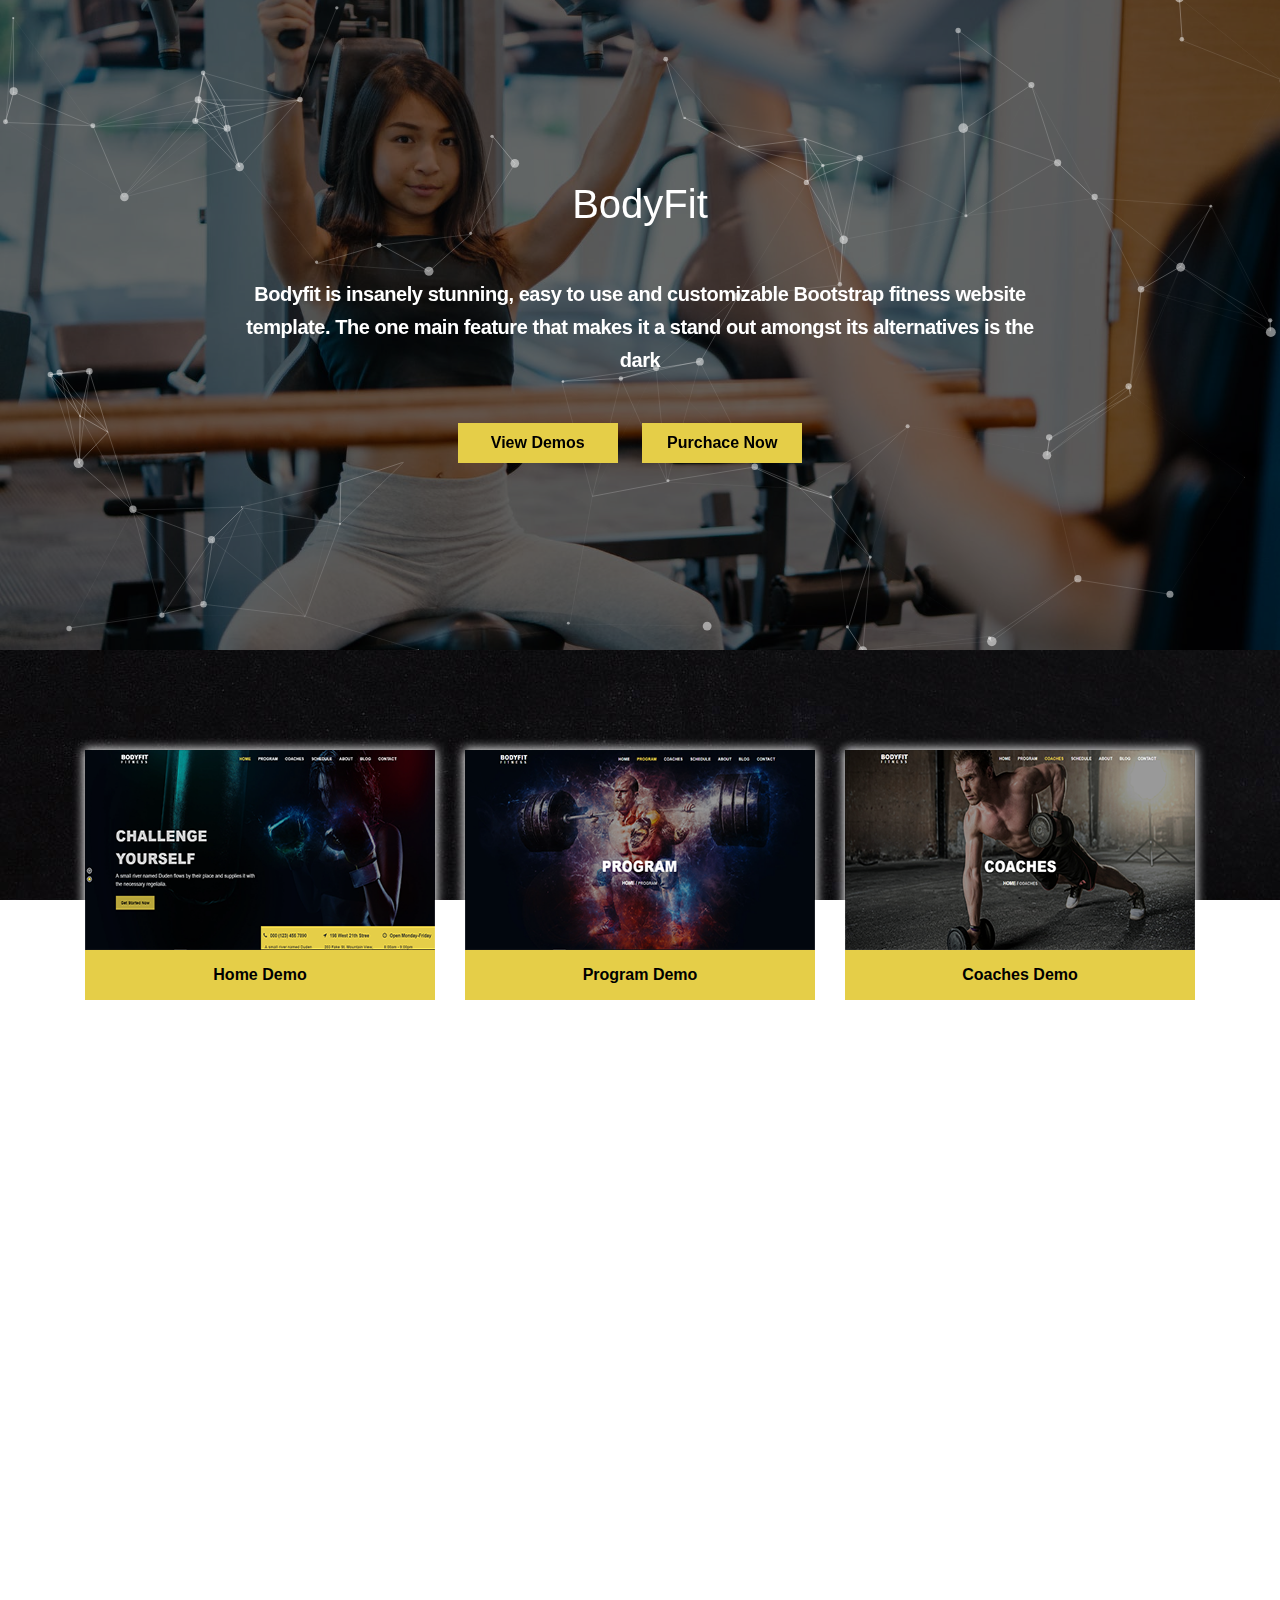
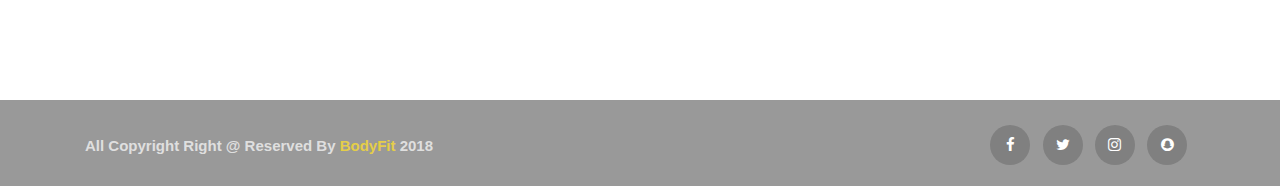
<file: index.html>
<!DOCTYPE html>
<html>

<head>
    <meta charset="utf-8">
    <meta name="description" content="Free Web tutorials">
    <meta name="keywords" content="HTML,CSS,XML,JavaScript">
    <meta http-equiv="X-UA-Compatible" content="IE=edge">
    <meta name="viewport" content="width=device-width, initial-scale=1">
    <link rel="icon" href="Assets/img/icon/icon.png">
    <link rel="stylesheet" href="Assets/css/bootstrap.min.css">
    <link rel="stylesheet" href="style.css">
    <link rel="stylesheet" href="Assets/css/font-awesome.min.css">
    <link rel="stylesheet" href="Assets/css/animate.css">
    <title>Demo</title>
</head>

<body>
    <section class="demo-header">
        <div class="particles-js" id="particles-js"></div>
        <div class="container">
            <div class="row justify-content-center">
                <div class="demo-content col-md-9">
                    <h3 class="wow fadeInUp" data-wow-delay=".1s">BodyFit</h3>
                    <p class="wow fadeInUp" data-wow-delay=".2s">Bodyfit is insanely stunning, easy to use and customizable Bootstrap fitness website template. The one main feature that makes it a stand out amongst its alternatives is the dark
                    </p>
                    <div class="demo-links wow fadeInUp" data-wow-delay=".3">
                        <a href="#">View Demos</a>
                        <a href="#">Purchace Now</a>
                    </div>
                </div>
            </div>
        </div>
    </section>

    <section class="demo-view">
        <div class="container">
            <div class="row">

                <div class="col-md-6 col-lg-4 wow fadeIn" data-wow-delay=".1">
                    <div class="view-content">
                        <div class="view-image">
                            <img src="resources/home.PNG">
                            <a href="home.html" target="_blank">View Demo</a>
                        </div>
                        <div class="view-desc">Home Demo</div>
                    </div>
                </div>


                <div class="col-md-6 col-lg-4 wow fadeIn" data-wow-delay=".2">
                    <div class="view-content">
                        <div class="view-image">
                            <img src="resources/program.PNG">
                            <a href="program.html" target="_blank">View Demo</a>
                        </div>
                        <div class="view-desc">Program Demo</div>
                    </div>
                </div>

                <div class="col-md-6 col-lg-4 wow fadeIn" data-wow-delay=".3">
                    <div class="view-content">
                        <div class="view-image">
                            <img src="resources/coaches.PNG">
                            <a href="coaches.html" target="_blank">View Demo</a>
                        </div>
                        <div class="view-desc">Coaches Demo</div>
                    </div>
                </div>
                <div class="col-md-6 col-lg-4 wow fadeIn" data-wow-delay=".4">
                    <div class="view-content">
                        <div class="view-image">
                            <img src="resources/schedule.PNG">
                            <a href="schedule.html" target="_blank">View Demo</a>
                        </div>
                        <div class="view-desc">schedule Demo</div>
                    </div>
                </div>

                <div class="col-md-6 col-lg-4 wow fadeIn" data-wow-delay=".5">
                    <div class="view-content">
                        <div class="view-image">
                            <img src="resources/about.PNG">
                            <a href="about.html" target="_blank">View Demo</a>
                        </div>
                        <div class="view-desc">About Demo</div>
                    </div>
                </div>

                <div class="col-md-6 col-lg-4 wow fadeIn" data-wow-delay=".6">
                    <div class="view-content">
                        <div class="view-image">
                            <img src="resources/blog.PNG">
                            <a href="blog.html" target="_blank">View Demo</a>
                        </div>
                        <div class="view-desc">Blog Demo</div>
                    </div>
                </div>

                <div class="col-md-6 col-lg-4 wow fadeIn" data-wow-delay=".7">
                    <div class="view-content">
                        <div class="view-image">
                            <img src="resources/contact.PNG">
                            <a href="contact.html" target="_blank">View Demo</a>
                        </div>
                        <div class="view-desc">Contact Demo</div>
                    </div>
                </div>

                <div class="col-md-6 col-lg-4 wow fadeIn" data-wow-delay=".8">
                    <div class="view-content">
                        <div class="view-image">
                            <img src="resources/blog-single.PNG">
                            <a href="blog-single.html" target="_blank">View Demo</a>
                        </div>
                        <div class="view-desc">Blog-Single Demo</div>
                    </div>
                </div>

                <div class="col-md-6 col-lg-4 wow fadeIn" data-wow-delay=".9">
                    <div class="view-content">
                        <div class="view-image">
                            <img src="resources/404-error.PNG">
                            <a href="404%20error.html" target="_blank">View Demo</a>
                        </div>
                        <div class="view-desc">404-Error Demo</div>
                    </div>
                </div>

            </div><!-- End Row -->
        </div><!-- End Container -->
    </section>



    <div class="footer-bottom">

        <div class="container">
            <div class="row">
                <div class="col-md-6">
                    <p class="copyright">
                        All Copyright Right @ Reserved By
                        <a href="#">BodyFit</a>
                        2018
                    </p>
                </div>
                <div class="col-md-6">
                    <ul>
                        <li>
                            <a href="#">
                                <i class="fa fa-facebook"></i>
                            </a>
                        </li>
                        <li>
                            <a href="#">
                                <i class="fa fa-twitter"></i>
                            </a>
                        </li>
                        <li>
                            <a href="#">
                                <i class="fa fa-instagram"></i>
                            </a>
                        </li>
                        <li>
                            <a href="#">
                                <i class="fa fa-snapchat"></i>
                            </a>
                        </li>
                    </ul>
                </div>
            </div><!-- End Row -->
        </div><!-- End container -->

    </div>

    <section class="preloader">
        <div class="content"></div>
        <div class="rotate"></div>
    </section>
</body>
<!-- Jquery Plugins -->
<script src="Assets/js/jquery-3.3.1.min.js"></script>
<script src="Assets/js/bootstrap.min.js"></script>
<script src="Assets/js/html5shiv.min.js"></script>
<script src="Assets/js/particles.min.js"></script>
<script src="Assets/js/wow.min.js"></script>
<script src="Assets/js/app.js"></script>
<script>
    $('.demo-content a:first').on('click', function() {

        $('html,body').animate({

            scrollTop: $('.demo-view').offset().top + 1

        }, 500);

    });

    $(window).on('load', function() {

        $('.preloader').fadeOut();
    });
    new WOW().init();

</script>

</html>
</file>
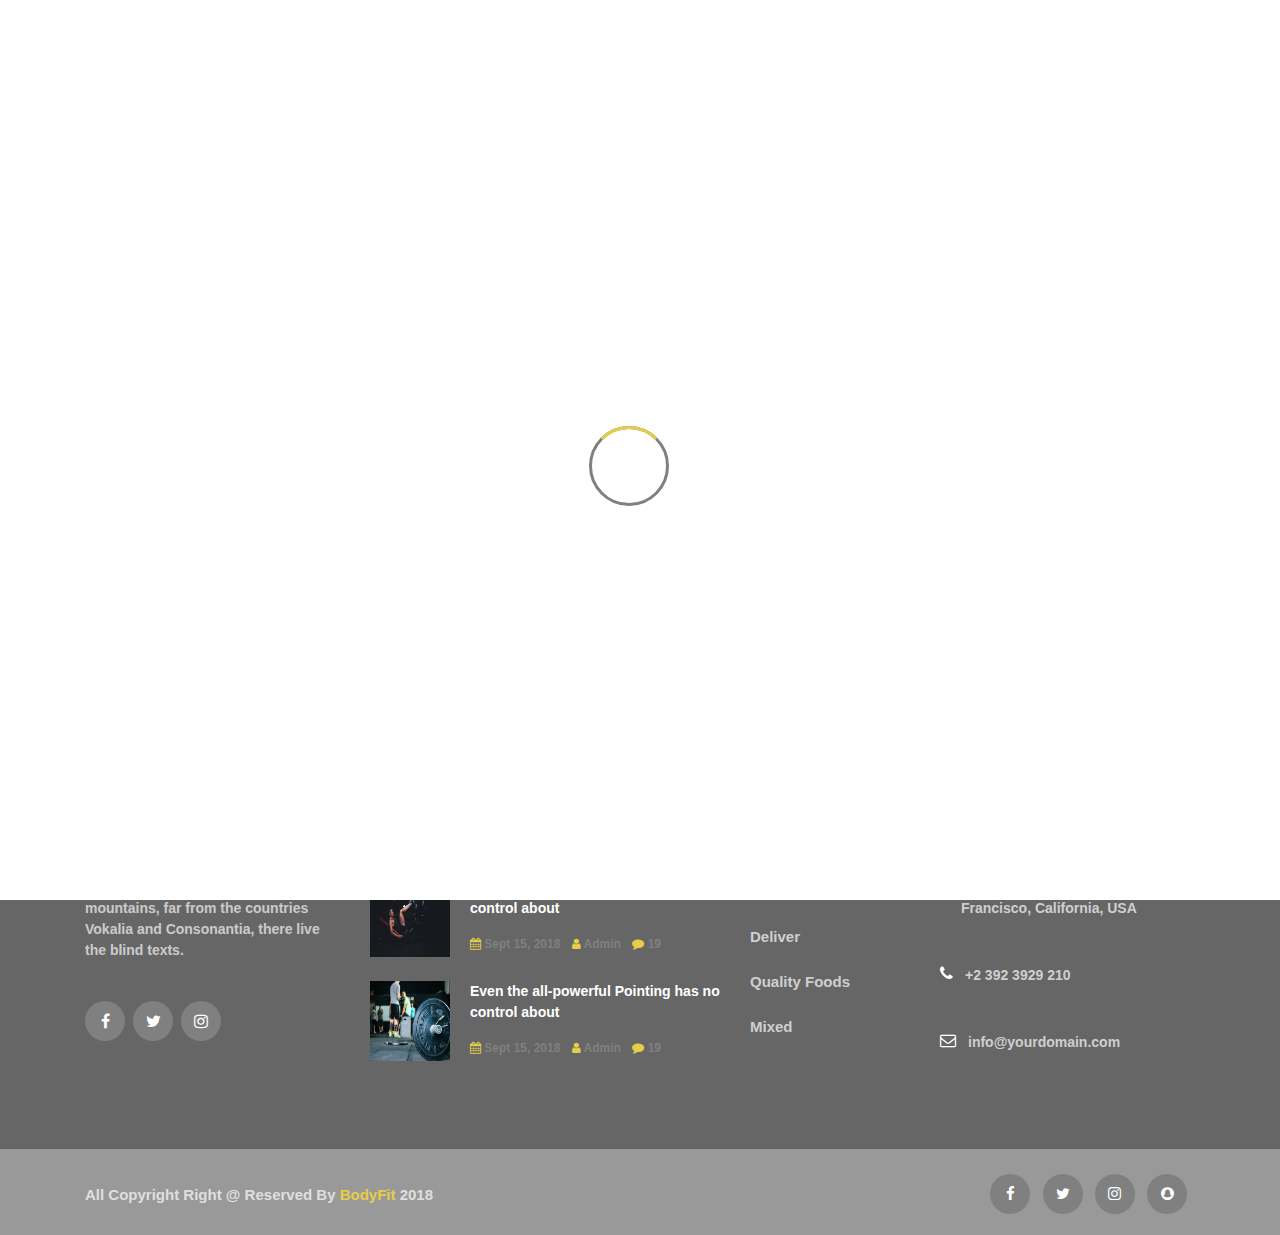
<file: 404 error.html>
<!DOCTYPE html>
<html lang="en">

<head>
    <!-- Required Meta Tages -->
    <meta charset="UTF-8" />
    <meta http-equiv="X-UA-Compatible" content="IE=edge" />
    <meta name="viewport" content="width=device-width,initial-scale=1">
    <meta name="description" content="Body-Fitness">
    <meta name="application-name" content="Body-Fitness">
    <meta name="keywords" content="body-fitness">
    <meta name="author" content="">

    <!-- Title Of Site -->
    <title>BodyFitness</title>

    <!-- favicon -->
    <link rel="icon" href="Assets/img/icon/icon.png">

    <!-- Bootstrap Css -->
    <link rel="stylesheet" href="Assets/css/bootstrap.min.css">

    <!-- Font-Awesome Css -->
    <link rel="stylesheet" href="Assets/css/font-awesome.min.css">

    <!-- Owl Carousel Css -->
    <link rel="stylesheet" href="Assets/css/owl.theme.default.min.css">
    <link rel="stylesheet" href="Assets/css/owl.carousel.min.css">

    <!-- FancyBox Css -->
    <link rel="stylesheet" href="Assets/css/jquery.fancybox.min.css">

    <!-- Wow Css -->
    <link rel="stylesheet" href="Assets/css/animate.css">

    <!-- FlatIcon Css -->
    <link rel="stylesheet" href="Assets/css/flaticon.css">

    <!-- Custom-style Css -->
    <link rel="stylesheet" href="Assets/css/main.css">

    <!-- Responsive-site Css -->
    <link rel="stylesheet" href="Assets/css/responsive.css">

    <!--[if lt IE 9]>
    <script src="Assets/js/html5shiv.min.js"></script>
    <![endif]-->

</head>

<body>

    <!--================== Header Area Navbar Start ================-->

    <header class="header">
        <div class="container">
            <nav class="navbar navbar-expand-lg navbar-light">
                <div class="navbar-header">
                    <a href="home.html" class="navbar-brand">
                        bodyfit
                        <div>fitness</div>
                    </a>
                    <button class="navbar-toggler" data-toggle="collapse" data-target="#dropdown">
                        <span class="navbar-toggler-icon"></span>
                        <span class="navbar-toggler-icon"></span>
                        <span class="navbar-toggler-icon"></span>
                    </button>
                </div>
                <div class="navbar-inner collapse navbar-collapse" id="dropdown">
                    <ul class="navbar-nav ml-auto">
                        <li class="nav-item">
                            <a href="home.html" class="nav-link">Home</a>
                        </li>
                        <li class="nav-item">
                            <a href="program.html" class="nav-link">Program</a>
                        </li>
                        <li class="nav-item">
                            <a href="coaches.html" class="nav-link">Coaches</a>
                        </li>
                        <li class="nav-item">
                            <a href="schedule.html" class="nav-link">Schedule</a>
                        </li>
                        <li class="nav-item">
                            <a href="about.html" class="nav-link">About</a>
                        </li>
                        <li class="nav-item">
                            <a href="blog.html" class="nav-link active">Blog</a>
                        </li>
                        <li class="nav-item">
                            <a href="contact.html" class="nav-link">Contact</a>
                        </li>
                    </ul>
                </div>
            </nav>
        </div><!-- End Container -->
    </header>

    <!--=============== End Header Area ====================-->


    <!--=============== Start Error Section ===================-->
    <section class="error-section">
        <div class="container">
            <div class="row align-items-center justify-content-center text-center">
                <div class="col-md-7">
                    <div class="error-content">
                        <div class="error-404 wow fadeInUp" data-wow-delay=".1s">404</div>
                        <h3 class="wow fadeInUp" data-wow-delay=".2s">Page Not Found</h3>
                        <p class="wow fadeInUp" data-wow-delay=".3s">
                            We can't find the page you're looking for
                            you can either return to the previous page,
                            visit our homepage or contact our support team
                        </p>
                        <div class="error-prev wow fadeInUp" data-wow-delay=".4s">
                            <a href="home.html">Visit HomePage</a>
                            <a href="contact.html">Contact US</a>
                        </div>
                    </div>
                </div>
            </div>
        </div>
        </div>
    </section>
    <!--============== End Error Section =======================-->

    <!--================== Start Footer Section ================-->
    <footer class="footer-section">
        <div class="container">
            <div class="row">

                <div class="col-md-6 col-lg-3">
                    <h3>ABOUT US</h3>
                    <p>Far far away, behind the word
                        mountains, far from the countries
                        Vokalia and Consonantia, there live
                        the blind texts.
                    </p>
                    <div class="social d-flex">
                        <a href="#"><i class="fa fa-facebook"></i></a>
                        <a href="#"><i class="fa fa-twitter"></i></a>
                        <a href="#"><i class="fa fa-instagram"></i></a>
                    </div>
                </div>


                <div class="col-md-6 col-lg-4">
                    <h3>RECENT BLOG</h3>

                    <div class="d-flex mb-4">
                        <img src="Assets/img/blog/blog_7.jpg" alt="">
                        <div class="details">
                            <p>
                                <a href="#">
                                    Even the all-powerful
                                    Pointing has no control
                                    about
                                </a>
                            </p>
                            <div class="meta">
                                <a href="#"><i class="fa fa-calendar"></i> Sept 15, 2018</a>
                                <a href="#"><i class="fa fa-user"></i> Admin</a>
                                <a href="#"><i class="fa fa-comment"></i> 19</a>
                            </div>
                        </div>
                    </div>

                    <div class="d-flex">
                        <img src="Assets/img/blog/blog_8.jpg" alt="">
                        <div class="details">
                            <p>
                                <a href="#">
                                    Even the all-powerful
                                    Pointing has no control
                                    about
                                </a>
                            </p>
                            <div class="meta">
                                <a href="#"><i class="fa fa-calendar"></i> Sept 15, 2018</a>
                                <a href="#"><i class="fa fa-user"></i> Admin</a>
                                <a href="#"><i class="fa fa-comment"></i> 19</a>
                            </div>
                        </div>
                    </div>

                </div>


                <div class="col-md-6 col-lg-2">
                    <h3>SERVICES</h3>
                    <ul>
                        <li><a href="#">Cooked</a></li>
                        <li><a href="#">Deliver</a></li>
                        <li><a href="#">Quality Foods</a></li>
                        <li><a href="#">Mixed</a></li>
                    </ul>
                </div>


                <div class="col-md-6 col-lg-3 gym-info">
                    <h3>HAVE A QUESTIONS?</h3>

                    <div class="d-flex">
                        <i class="fa fa-map-marker"></i>
                        <p> 203 Fake St. Mountain View, San Francisco, California, USA</p>
                    </div>

                    <div class="d-flex">
                        <i class="fa fa-phone"></i>
                        <p> +2 392 3929 210</p>
                    </div>

                    <div class="d-flex">
                        <i class="fa fa-envelope-o"></i>
                        <p> info@yourdomain.com</p>
                    </div>
                </div>
            </div><!-- end Row -->
        </div><!-- end Container -->
    </footer><!-- End Footer Top -->

    <div class="footer-bottom">

        <div class="container">
            <div class="row">
                <div class="col-md-6">
                    <p class="copyright">
                        All Copyright Right @ Reserved By
                        <a href="#">BodyFit</a>
                        2018
                    </p>
                </div>
                <div class="col-md-6">
                    <ul>
                        <li>
                            <a href="#">
                                <i class="fa fa-facebook"></i>
                            </a>
                        </li>
                        <li>
                            <a href="#">
                                <i class="fa fa-twitter"></i>
                            </a>
                        </li>
                        <li>
                            <a href="#">
                                <i class="fa fa-instagram"></i>
                            </a>
                        </li>
                        <li>
                            <a href="#">
                                <i class="fa fa-snapchat"></i>
                            </a>
                        </li>
                    </ul>
                </div>
            </div><!-- End Row -->
        </div><!-- End container -->

    </div><!-- End Footer bottom -->

    <!--================== End Footer Section ================-->

    <!--================== Preloader Section ===============-->
    <section class="preloader">
        <div class="content"></div>
        <div class="rotate"></div>
    </section>
    <!--================ End preloader Section =============-->


    <!--=============== Scroll Top Section ================-->
    <section class="scroll-top">
        <i class="fa fa-arrow-up"></i>
    </section>
    <!--=============== End Scroll Top Section=============-->
    <!-- Jquery Plugins -->
    <script src="Assets/js/jquery-3.3.1.min.js"></script>
    <script src="Assets/js/bootstrap.min.js"></script>
    <script src="Assets/js/html5shiv.min.js"></script>
    <script src="Assets/js/owl.carousel.min.js"></script>
    <script src="Assets/js/wow.min.js"></script>
    <script src="Assets/js/jquery.fancybox.min.js"></script>
    <script src="Assets/js/plugins.js"></script>
    <script src="Assets/js/main.js"></script>
</body>

</html>
</file>
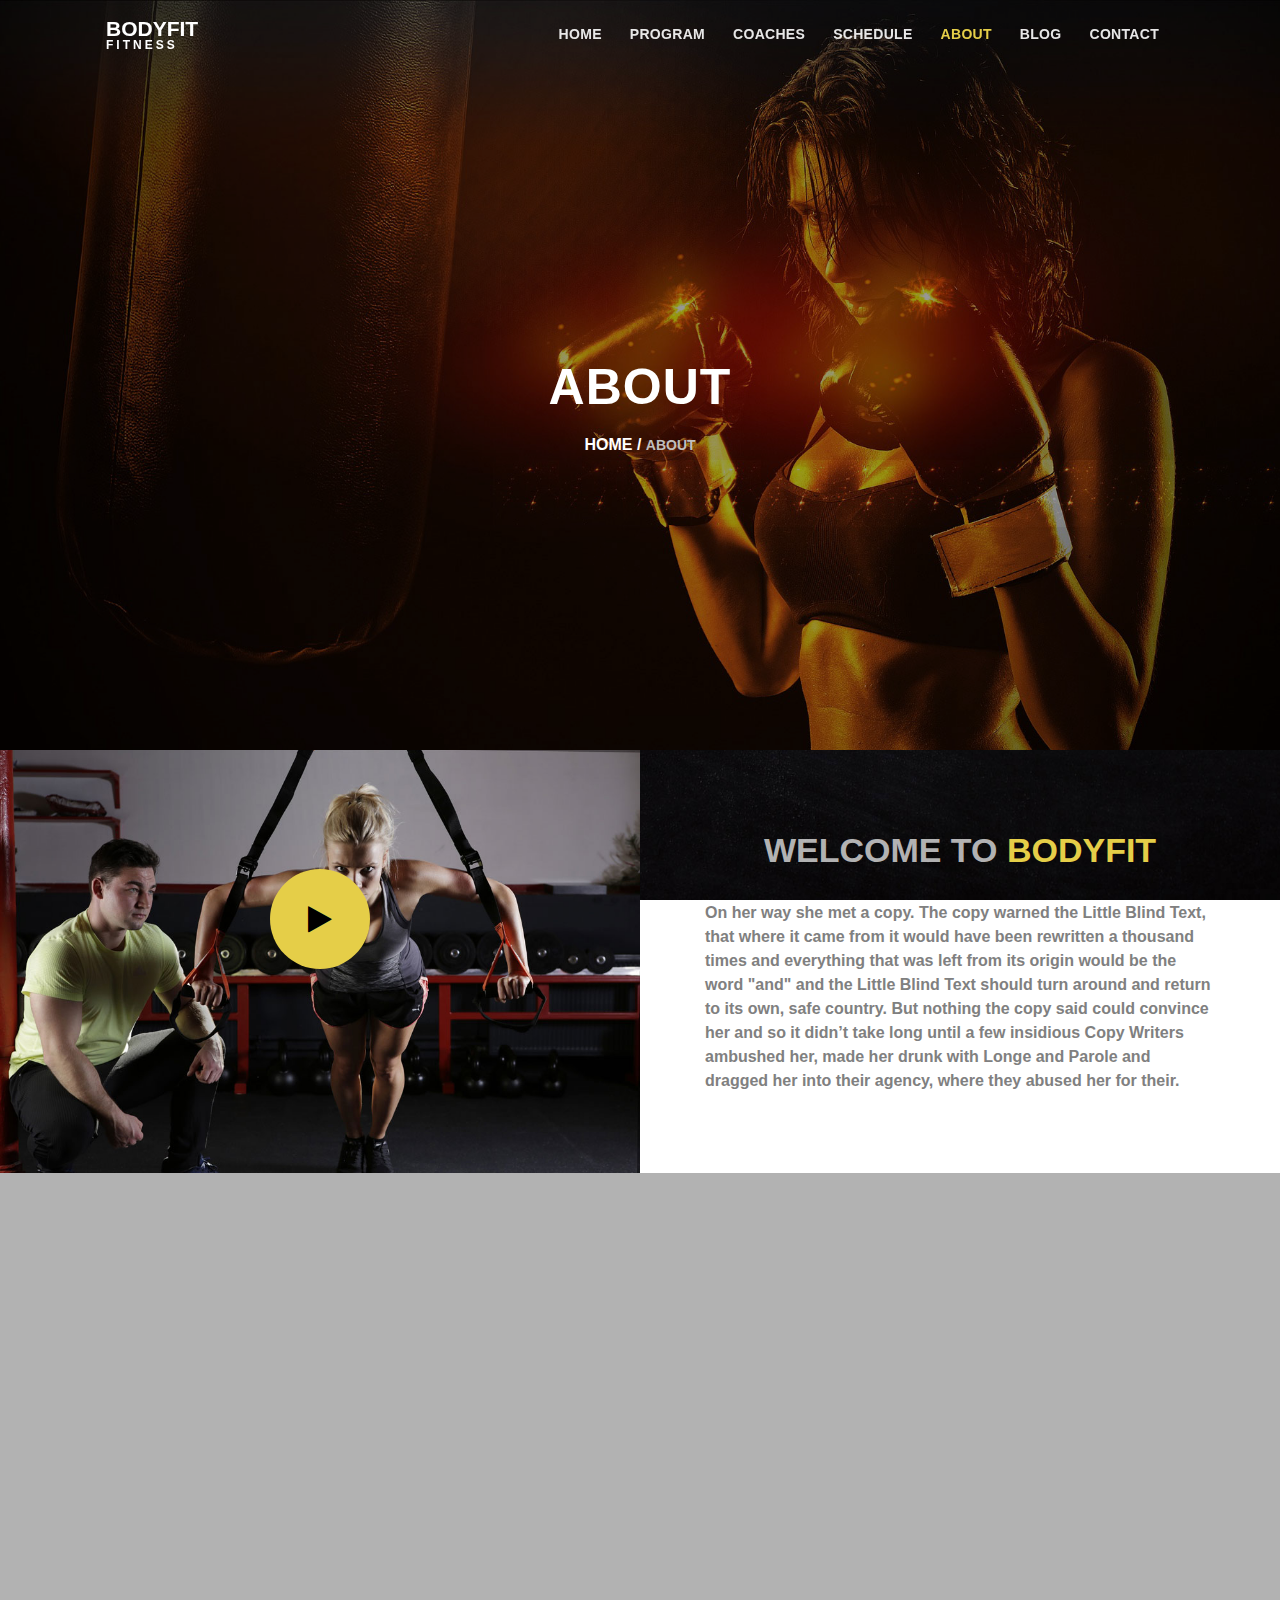
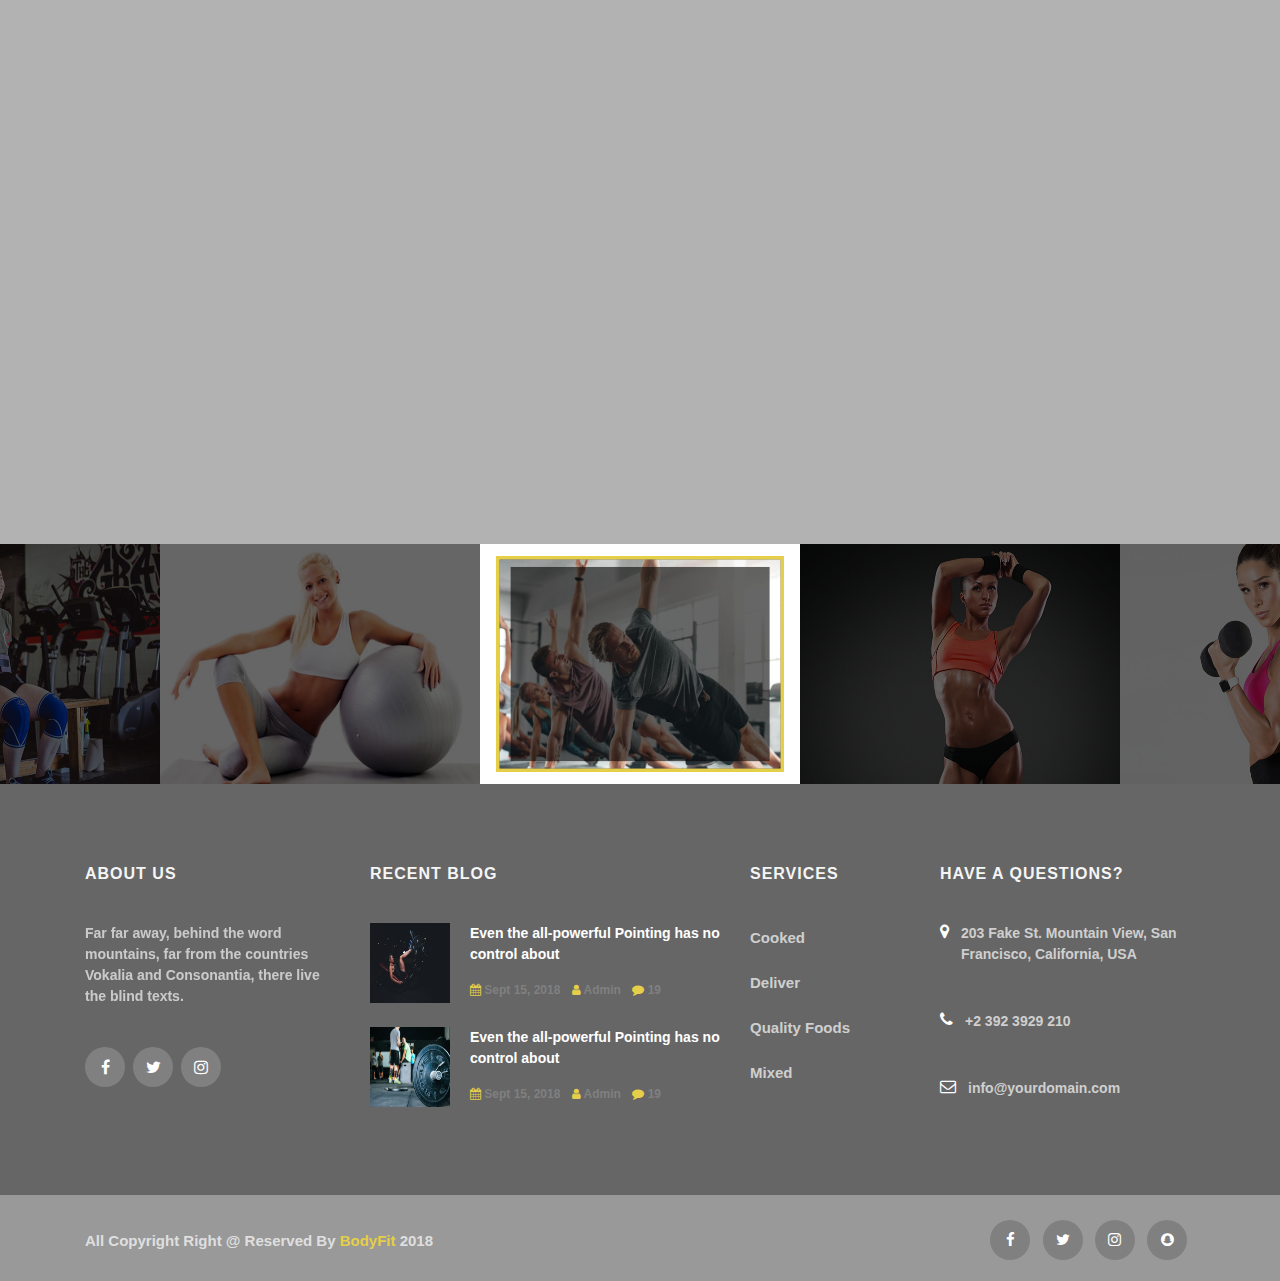
<file: about.html>
<!DOCTYPE html>
<html lang="en">

<head>
    <!-- Required Meta Tages -->
    <meta charset="UTF-8" />
    <meta http-equiv="X-UA-Compatible" content="IE=edge" />
    <meta name="viewport" content="width=device-width,initial-scale=1">
    <meta name="description" content="Body-Fitness">
    <meta name="application-name" content="Body-Fitness">
    <meta name="keywords" content="body-fitness">
    <meta name="author" content="">

    <!-- Title Of Site -->
    <title>BodyFitness</title>

    <!-- favicon -->
    <link rel="icon" href="Assets/img/icon/icon.png">

    <!-- Bootstrap Css -->
    <link rel="stylesheet" href="Assets/css/bootstrap.min.css">

    <!-- Font-Awesome Css -->
    <link rel="stylesheet" href="Assets/css/font-awesome.min.css">

    <!-- Owl Carousel Css -->
    <link rel="stylesheet" href="Assets/css/owl.theme.default.min.css">
    <link rel="stylesheet" href="Assets/css/owl.carousel.min.css">

    <!-- FancyBox Css -->
    <link rel="stylesheet" href="Assets/css/jquery.fancybox.min.css">

    <!-- FlatIcon Css -->
    <link rel="stylesheet" href="Assets/css/flaticon.css">

    <!-- Custom-style Css -->
    <link rel="stylesheet" href="Assets/css/main.css">

    <!-- Wow Css -->
    <link rel="stylesheet" href="Assets/css/animate.css">

    <!-- Responsive-site Css -->
    <link rel="stylesheet" href="Assets/css/responsive.css">

    <!--[if lt IE 9]>
    <script src="Assets/js/html5shiv.min.js"></script>
    <![endif]-->

</head>

<body>

    <!--================== Header Area Navbar Start ================-->

    <header class="header">
        <div class="container">
            <nav class="navbar navbar-expand-lg navbar-light">
                <div class="navbar-header">
                    <a href="home.html" class="navbar-brand">
                        bodyfit
                        <div>fitness</div>
                    </a>
                    <button class="navbar-toggler" data-toggle="collapse" data-target="#dropdown">
                        <span class="navbar-toggler-icon"></span>
                        <span class="navbar-toggler-icon"></span>
                        <span class="navbar-toggler-icon"></span>
                    </button>
                </div>
                <div class="navbar-inner collapse navbar-collapse" id="dropdown">
                    <ul class="navbar-nav ml-auto">
                        <li class="nav-item">
                            <a href="home.html" class="nav-link">Home</a>
                        </li>
                        <li class="nav-item">
                            <a href="program.html" class="nav-link">Program</a>
                        </li>
                        <li class="nav-item">
                            <a href="coaches.html" class="nav-link">Coaches</a>
                        </li>
                        <li class="nav-item">
                            <a href="schedule.html" class="nav-link">Schedule</a>
                        </li>
                        <li class="nav-item">
                            <a href="about.html" class="nav-link active">About</a>
                        </li>
                        <li class="nav-item">
                            <a href="blog.html" class="nav-link">Blog</a>
                        </li>
                        <li class="nav-item">
                            <a href="contact.html" class="nav-link">Contact</a>
                        </li>
                    </ul>
                </div>
            </nav>
        </div><!-- End Container -->
    </header>

    <!--=============== End Header Area ====================-->

    <!--=============== Start home slider section ==============-->

    <section class="background-carousel about">
        <div class="background-carousel-content justify-content-center">
            <h2 class="wow fadeInUp" data-wow-delay=".1s">About</h2>
            <p class="wow fadeInUp" data-wow-delay=".3s">
                <a href="home.html">Home /</a>
                <span>About</span>
            </p>
        </div>
    </section>

    <!--================== End Home Slider Section ================-->


    <!--============ Start About Section =================-->
    <section class="about-section">
        <div class="container-fluid">
            <div class="row">

                <div class="col-lg-6 col-12 about-image wow fadeIn" data-wow-delay=".2s">
                    <a href="https://www.youtube.com/embed/AulGwjIv3m8" class="about-video-play" data-fancybox>
                        <i class="fa fa-play"></i>
                    </a>
                </div>

                <div class="col-lg-6 col-12 wow fadeIn" data-wow-delay=".3s">
                    <div class="about-info">
                        <h2>WELCOME TO <span>BODYFIT</span></h2>
                        <p>
                            On her way she met a copy. The copy warned the
                            Little Blind Text, that where it came from it
                            would have been rewritten a thousand times and
                            everything that was left from its origin would
                            be the word "and" and the Little Blind Text should
                            turn around and return to its own, safe country.
                            But nothing the copy said could convince her and
                            so it didn’t take long until a few insidious Copy
                            Writers ambushed her, made her drunk with Longe
                            and Parole and dragged her into their agency,
                            where they abused her for their.
                        </p>
                    </div>
                </div>

            </div>
        </div>
    </section>

    <!--================= End About Section ================-->


    <!--================ Start Testmonials Section ====================-->
    <div class="testmonials-section">

        <div class="container">
            <div class="row justify-content-center">
                <div class="col-md-7">
                    <div class="testmonials-title">
                        <h5 class="wow fadeInUp" data-wow-delay=".1s">Testimony</h5>
                        <h1 class="wow fadeInUp" data-wow-delay=".2s">CUSTOMERS SAYS</h1>
                        <p class="wow fadeInUp" data-wow-delay=".3s">Far far away, behind
                            the word mountains, far from the
                            countries Vokalia and Consonantia,
                            there live the blind texts.
                        </p>
                    </div>
                </div>
            </div><!-- End Row --->
        </div><!-- End Container -->


        <div class="container-wrap">
            <div class="row d-flex">

                <div class="col-lg align-self-sm-end wow fadeIn" data-wow-delay=".1s">
                    <div class="testmonials-content">
                        <p>
                            “Even the all-powerful Pointing has
                            no control about the blind texts it
                            is an almost unorthographic life
                            One day however a small.”
                        </p>

                        <div class="author d-flex">
                            <div class="author-image">
                                <img src="Assets/img/testmonials/person_1.jpg" alt="author-image">
                            </div>
                            <div class="author-name">
                                Louise Kelly
                                <span>Illustrator Designer</span>
                            </div>
                        </div>

                    </div>
                </div>


                <div class="col-lg align-self-sm-end wow fadeIn" data-wow-delay=".2s">
                    <div class="testmonials-content overlay">
                        <p>
                            “Even the all-powerful Pointing has no
                            control about the blind texts it is an
                            almost unorthographic life One day however
                            a small line of blind text by the name of
                            Lorem Ipsum decided to leave for the far
                            World of Grammar.”
                        </p>

                        <div class="author d-flex">
                            <div class="author-image">
                                <img src="Assets/img/testmonials/person_2.jpg" alt="author-image">
                            </div>
                            <div class="author-name">
                                Louise Kelly
                                <span>Illustrator Designer</span>
                            </div>
                        </div>

                    </div>
                </div>




                <div class="col-lg align-self-sm-end wow fadeIn" data-wow-delay=".3s">
                    <div class="testmonials-content">
                        <p>
                            “Even the all-powerful Pointing has no
                            control about the blind texts it is an
                            almost unorthographic life One day however
                            a small line of blind text by the name. ”
                        </p>

                        <div class="author d-flex">
                            <div class="author-image">
                                <img src="Assets/img/testmonials/person_3.jpg" alt="author-image">
                            </div>
                            <div class="author-name">
                                Louise Kelly
                                <span>Illustrator Designer</span>
                            </div>
                        </div>

                    </div>
                </div>



                <div class="col-lg align-self-sm-end wow fadeIn" data-wow-delay=".4s">
                    <div class="testmonials-content overlay">
                        <p>
                            “Even the all-powerful
                            Pointing has no control about
                            the blind texts it is an almost
                            unorthographic life One day however.”
                        </p>

                        <div class="author d-flex">
                            <div class="author-image">
                                <img src="Assets/img/testmonials/person_4.jpg" alt="author-image">
                            </div>
                            <div class="author-name">
                                Louise Kelly
                                <span>Illustrator Designer</span>
                            </div>
                        </div>

                    </div>
                </div>



                <div class="col-lg align-self-sm-end wow fadeIn" data-wow-delay=".5s">
                    <div class="testmonials-content">
                        <p>
                            “Even the all-powerful Pointing has
                            no control about the blind texts it
                            is an almost unorthographic life One
                            day however a small line of blind
                            text by the name. ”
                        </p>

                        <div class="author d-flex">
                            <div class="author-image">
                                <img src="Assets/img/testmonials/person_3.jpg" alt="author-image">
                            </div>
                            <div class="author-name">
                                Louise Kelly
                                <span>Illustrator Designer</span>
                            </div>
                        </div>

                    </div>
                </div>




            </div><!-- End Row -->
        </div><!-- End Container -->
    </div>
    <!--================== End Testmonials Section =====================-->


    <!--================= Start Counter Section ================-->

    <section class="counter-section">
        <div class="container">
            <div class="row">

                <div class="col-md-3 col-12 wow fadeIn" data-wow-delay=".1s">
                    <div class="counter-content">
                        <div class="count">5,000</div>
                        <p>Happy Customers</p>
                    </div>
                </div>


                <div class="col-md-3 col-12 wow fadeIn" data-wow-delay=".2s">
                    <div class="counter-content">
                        <div class="count">4,560</div>
                        <p>Perfect Bodies</p>
                    </div>
                </div>


                <div class="col-md-3 col-12 wow fadeIn" data-wow-delay=".3s">
                    <div class="counter-content">
                        <div class="count">570</div>
                        <p>Working Hours</p>
                    </div>
                </div>


                <div class="col-md-3 col-12 wow fadeIn" data-wow-delay=".4s">
                    <div class="counter-content">
                        <div class="count">900</div>
                        <p>Success Stories</p>
                    </div>
                </div>

            </div><!-- End Row -->
        </div><!-- End Container -->
    </section>
    <!--================ End Counter Section ==================-->

    <!--================ Start image Gallery Start ===============-->

    <section class="image-gallery align-self-sm-end">
        <div class="owl-carousel owl-loaded owl-theme" id="image-gallery">

            <div class="item">
                <div class="image-gallery-content">
                    <img src="Assets/img/gallery/gallery_1.jpg" alt="image-Gallery">
                    <div class="image-gallery-content">
                        <a href="Assets/img/gallery/gallery_1.jpg" data-fancybox><i class="fa fa-eye"></i></a>
                        <a href="#"><i class="fa fa-link"></i></a>
                    </div>
                </div>
            </div>

            <div class="item">
                <div class="image-gallery-content">
                    <img src="Assets/img/gallery/gallery_2.jpg" alt="image-Gallery">
                    <div class="image-gallery-content">
                        <a href="Assets/img/gallery/gallery_2.jpg" data-fancybox><i class="fa fa-eye"></i></a>
                        <a href="#"><i class="fa fa-link"></i></a>
                    </div>
                </div>
            </div>

            <div class="item">
                <div class="image-gallery-content">
                    <img src="Assets/img/gallery/gallery_3.jpg" alt="image-Gallery">
                    <div class="image-gallery-content">
                        <a href="Assets/img/gallery/gallery_3.jpg" data-fancybox><i class="fa fa-eye"></i></a>
                        <a href="#"><i class="fa fa-link"></i></a>
                    </div>
                </div>
            </div>


            <div class="item">
                <div class="image-gallery-content">
                    <img src="Assets/img/gallery/gallery_4.jpg" alt="image-Gallery">
                    <div class="image-gallery-content">
                        <a href="Assets/img/gallery/gallery_4.jpg" data-fancybox><i class="fa fa-eye"></i></a>
                        <a href="#"><i class="fa fa-link"></i></a>
                    </div>
                </div>
            </div>


            <div class="item">
                <div class="image-gallery-content">
                    <img src="Assets/img/gallery/gallery_5.jpg" alt="image-Gallery">
                    <div class="image-gallery-content">
                        <a href="Assets/img/gallery/gallery_5.jpg" data-fancybox><i class="fa fa-eye"></i></a>
                        <a href="#"><i class="fa fa-link"></i></a>
                    </div>
                </div>
            </div>


            <div class="item">
                <div class="image-gallery-content">
                    <img src="Assets/img/gallery/gallery_6.jpg" alt="image-Gallery">
                    <div class="image-gallery-content">
                        <a href="Assets/img/gallery/gallery_6.jpg" data-fancybox><i class="fa fa-eye"></i></a>
                        <a href="#"><i class="fa fa-link"></i></a>
                    </div>
                </div>
            </div>
        </div>
    </section>
    <!--================ End Image Gallery Section ====================-->


    <!--================== Start Footer Section ================-->
    <footer class="footer-section">
        <div class="container">
            <div class="row">

                <div class="col-md-6 col-lg-3">
                    <h3>ABOUT US</h3>
                    <p>Far far away, behind the word
                        mountains, far from the countries
                        Vokalia and Consonantia, there live
                        the blind texts.
                    </p>
                    <div class="social d-flex">
                        <a href="#"><i class="fa fa-facebook"></i></a>
                        <a href="#"><i class="fa fa-twitter"></i></a>
                        <a href="#"><i class="fa fa-instagram"></i></a>
                    </div>
                </div>


                <div class="col-md-6 col-lg-4">
                    <h3>RECENT BLOG</h3>

                    <div class="d-flex mb-4">
                        <img src="Assets/img/blog/blog_7.jpg" alt="">
                        <div class="details">
                            <p>
                                <a href="#">
                                    Even the all-powerful
                                    Pointing has no control
                                    about
                                </a>
                            </p>
                            <div class="meta">
                                <a href="#"><i class="fa fa-calendar"></i> Sept 15, 2018</a>
                                <a href="#"><i class="fa fa-user"></i> Admin</a>
                                <a href="#"><i class="fa fa-comment"></i> 19</a>
                            </div>
                        </div>
                    </div>

                    <div class="d-flex">
                        <img src="Assets/img/blog/blog_8.jpg" alt="">
                        <div class="details">
                            <p>
                                <a href="#">
                                    Even the all-powerful
                                    Pointing has no control
                                    about
                                </a>
                            </p>
                            <div class="meta">
                                <a href="#"><i class="fa fa-calendar"></i> Sept 15, 2018</a>
                                <a href="#"><i class="fa fa-user"></i> Admin</a>
                                <a href="#"><i class="fa fa-comment"></i> 19</a>
                            </div>
                        </div>
                    </div>

                </div>


                <div class="col-md-6 col-lg-2">
                    <h3>SERVICES</h3>
                    <ul>
                        <li><a href="#">Cooked</a></li>
                        <li><a href="#">Deliver</a></li>
                        <li><a href="#">Quality Foods</a></li>
                        <li><a href="#">Mixed</a></li>
                    </ul>
                </div>


                <div class="col-md-6 col-lg-3 gym-info">
                    <h3>HAVE A QUESTIONS?</h3>

                    <div class="d-flex">
                        <i class="fa fa-map-marker"></i>
                        <p> 203 Fake St. Mountain View, San Francisco, California, USA</p>
                    </div>

                    <div class="d-flex">
                        <i class="fa fa-phone"></i>
                        <p> +2 392 3929 210</p>
                    </div>

                    <div class="d-flex">
                        <i class="fa fa-envelope-o"></i>
                        <p> info@yourdomain.com</p>
                    </div>
                </div>
            </div><!-- end Row -->
        </div><!-- end Container -->
    </footer><!-- End Footer Top -->

    <div class="footer-bottom">

        <div class="container">
            <div class="row">
                <div class="col-md-6">
                    <p class="copyright">
                        All Copyright Right @ Reserved By
                        <a href="#">BodyFit</a>
                        2018
                    </p>
                </div>
                <div class="col-md-6">
                    <ul>
                        <li>
                            <a href="#">
                                <i class="fa fa-facebook"></i>
                            </a>
                        </li>
                        <li>
                            <a href="#">
                                <i class="fa fa-twitter"></i>
                            </a>
                        </li>
                        <li>
                            <a href="#">
                                <i class="fa fa-instagram"></i>
                            </a>
                        </li>
                        <li>
                            <a href="#">
                                <i class="fa fa-snapchat"></i>
                            </a>
                        </li>
                    </ul>
                </div>
            </div><!-- End Row -->
        </div><!-- End container -->

    </div><!-- End Footer bottom -->

    <!--================== End Footer Section ================-->


    <!--================== Preloader Section ===============-->
    <section class="preloader">
        <div class="content"></div>
        <div class="rotate"></div>
    </section>
    <!--================ End preloader Section =============-->


    <!--=============== Scroll Top Section ================-->
    <section class="scroll-top">
        <i class="fa fa-arrow-up"></i>
    </section>
    <!--=============== End Scroll Top Section=============-->

    <!-- Jquery Plugins -->
    <script src="Assets/js/jquery-3.3.1.min.js"></script>
    <script src="Assets/js/bootstrap.min.js"></script>
    <script src="Assets/js/html5shiv.min.js"></script>
    <script src="Assets/js/owl.carousel.min.js"></script>
    <script src="Assets/js/wow.min.js"></script>
    <script src="Assets/js/jquery.waypoints.min.js"></script>
    <script src="Assets/js/jquery.counterup.min.js"></script>
    <script src="Assets/js/jquery.fancybox.min.js"></script>
    <script src="Assets/js/plugins.js"></script>
    <script src="Assets/js/main.js"></script>
    <script>
        $('.count').counterUp({
            delay: 10,
            time: 1000
        });

    </script>
</body>

</html>
</file>
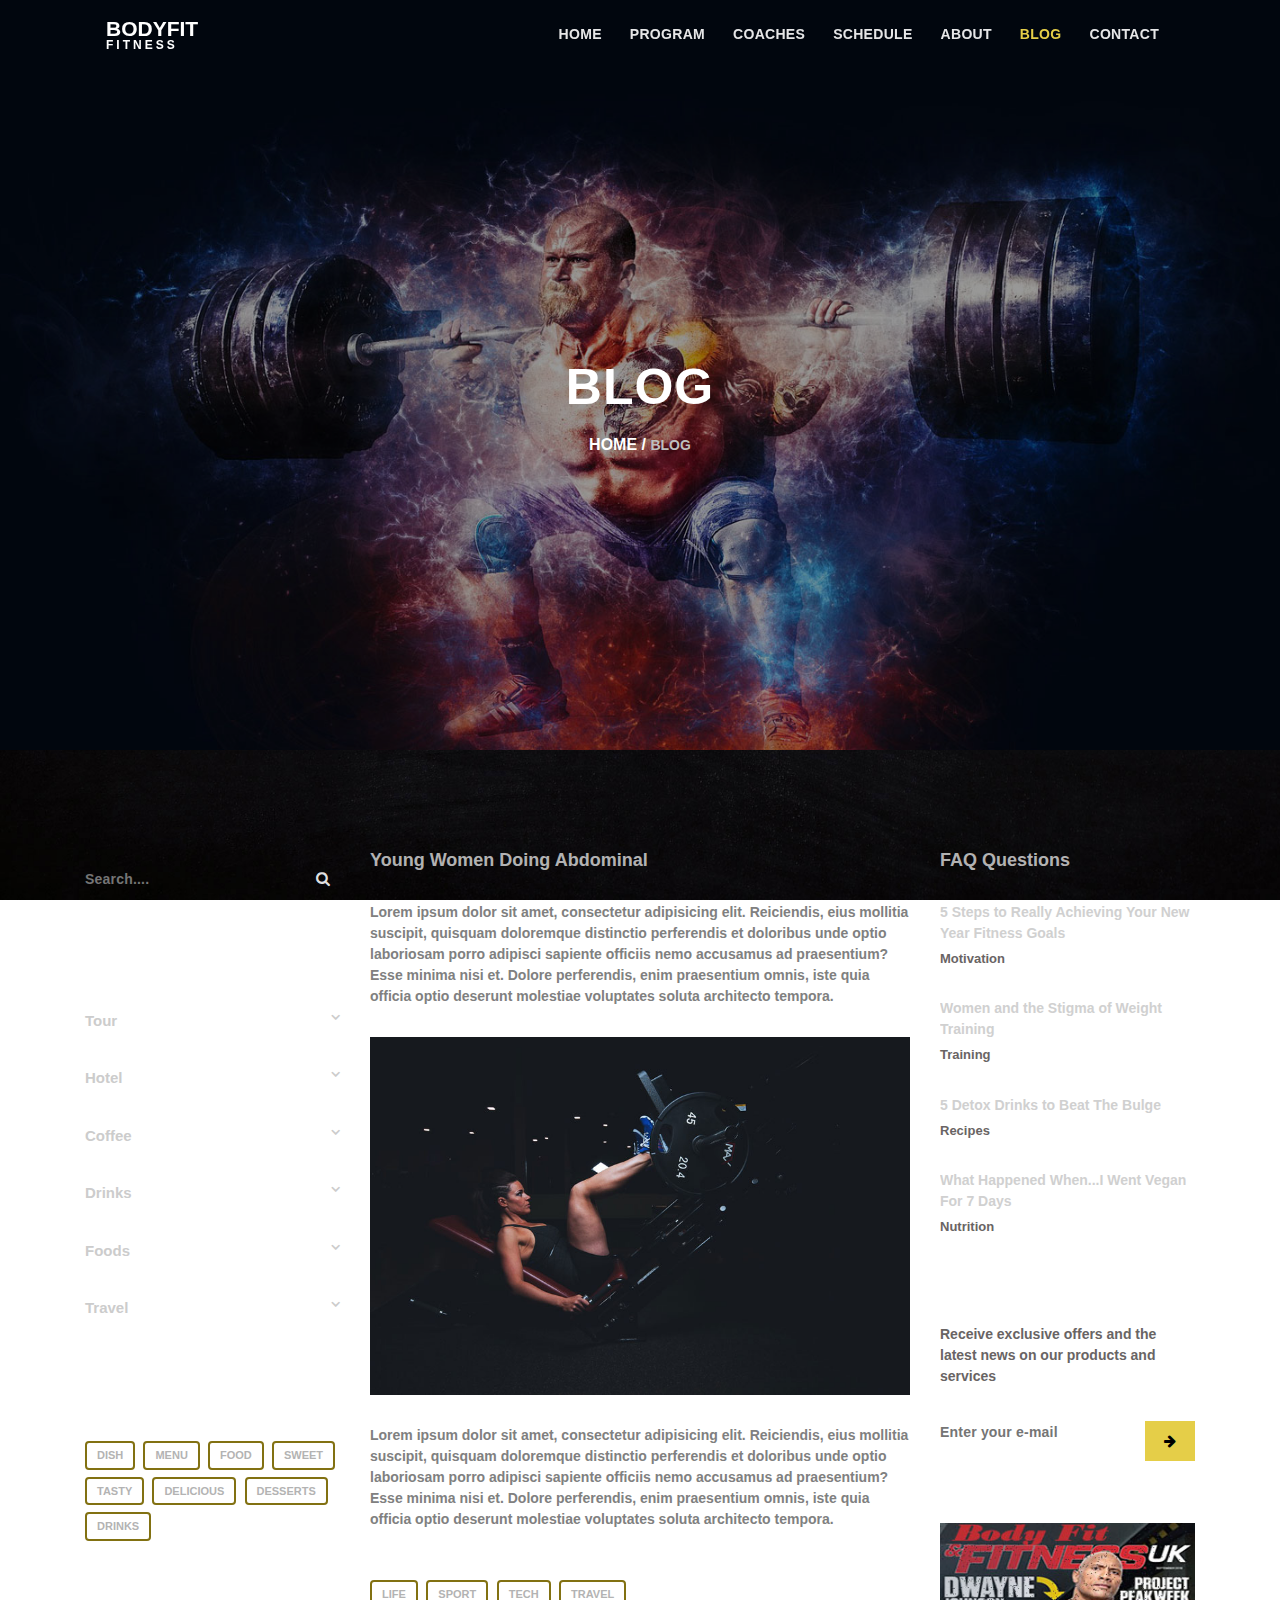
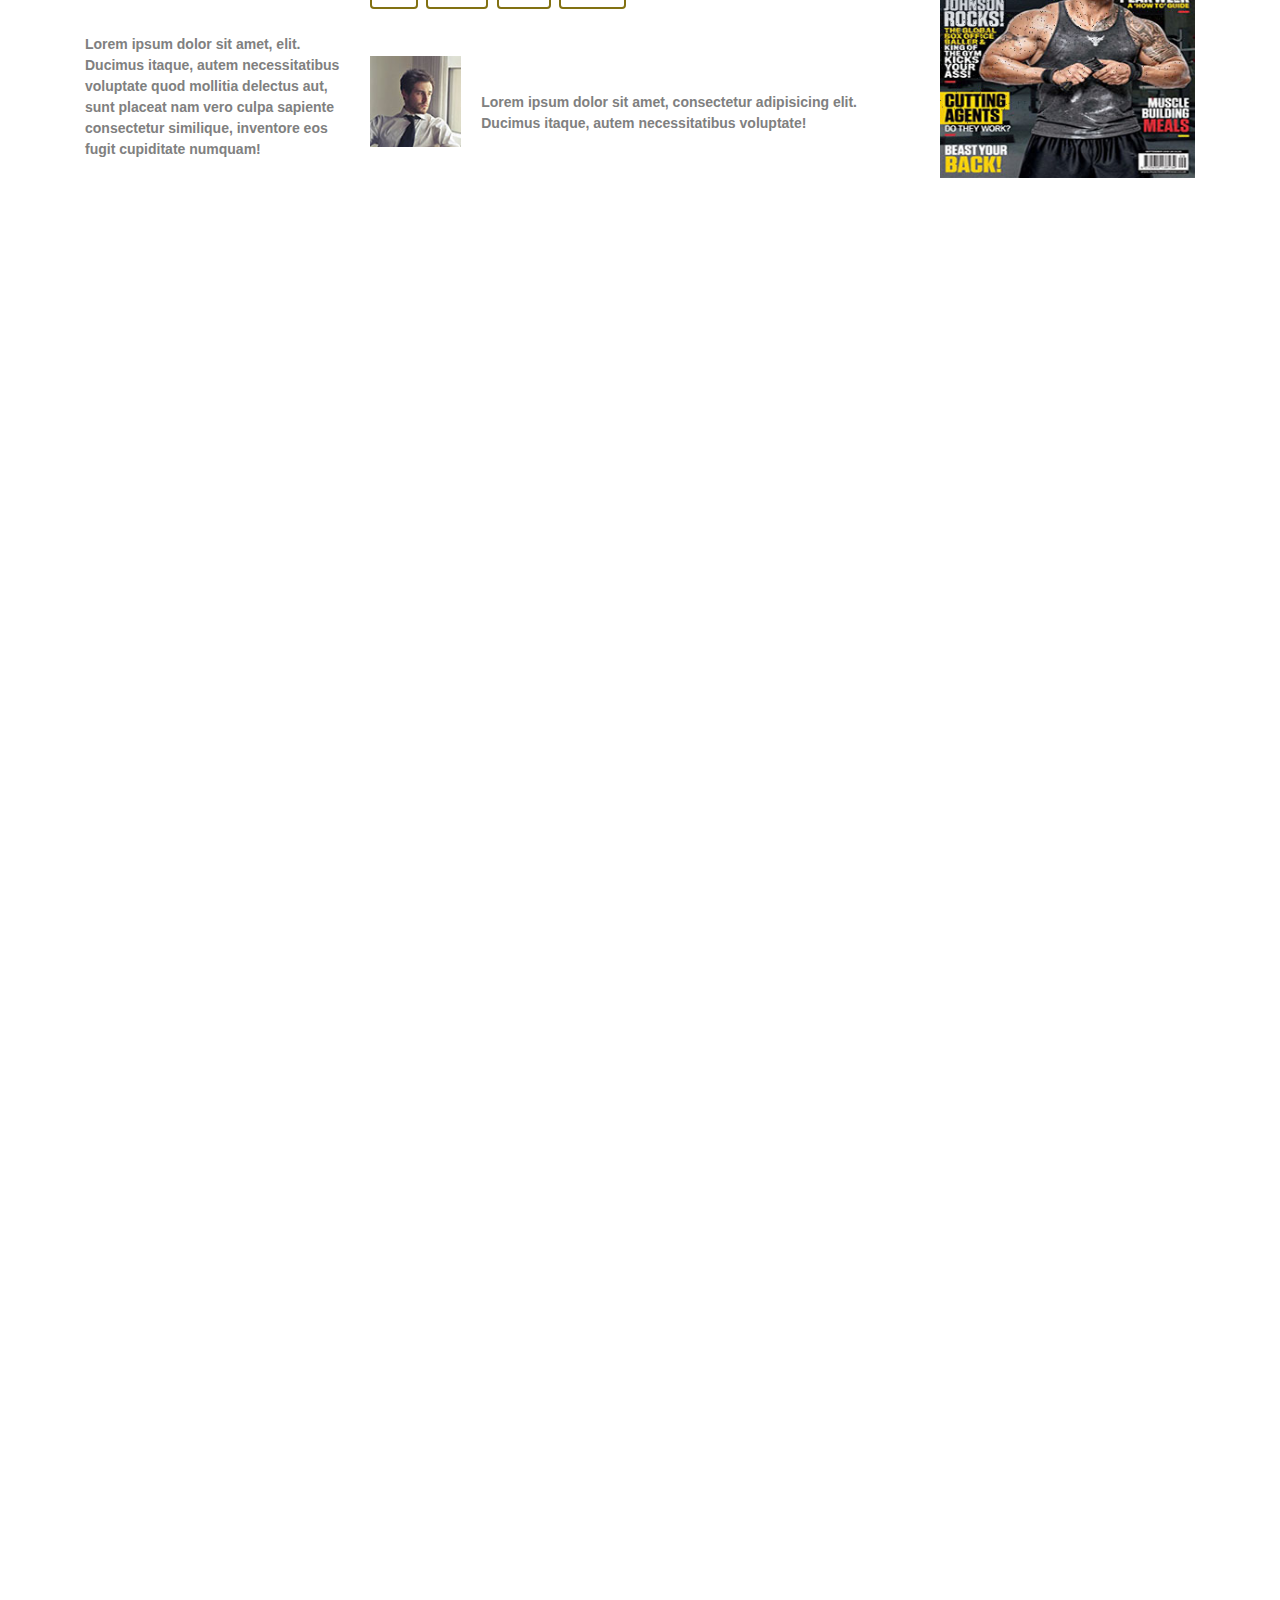
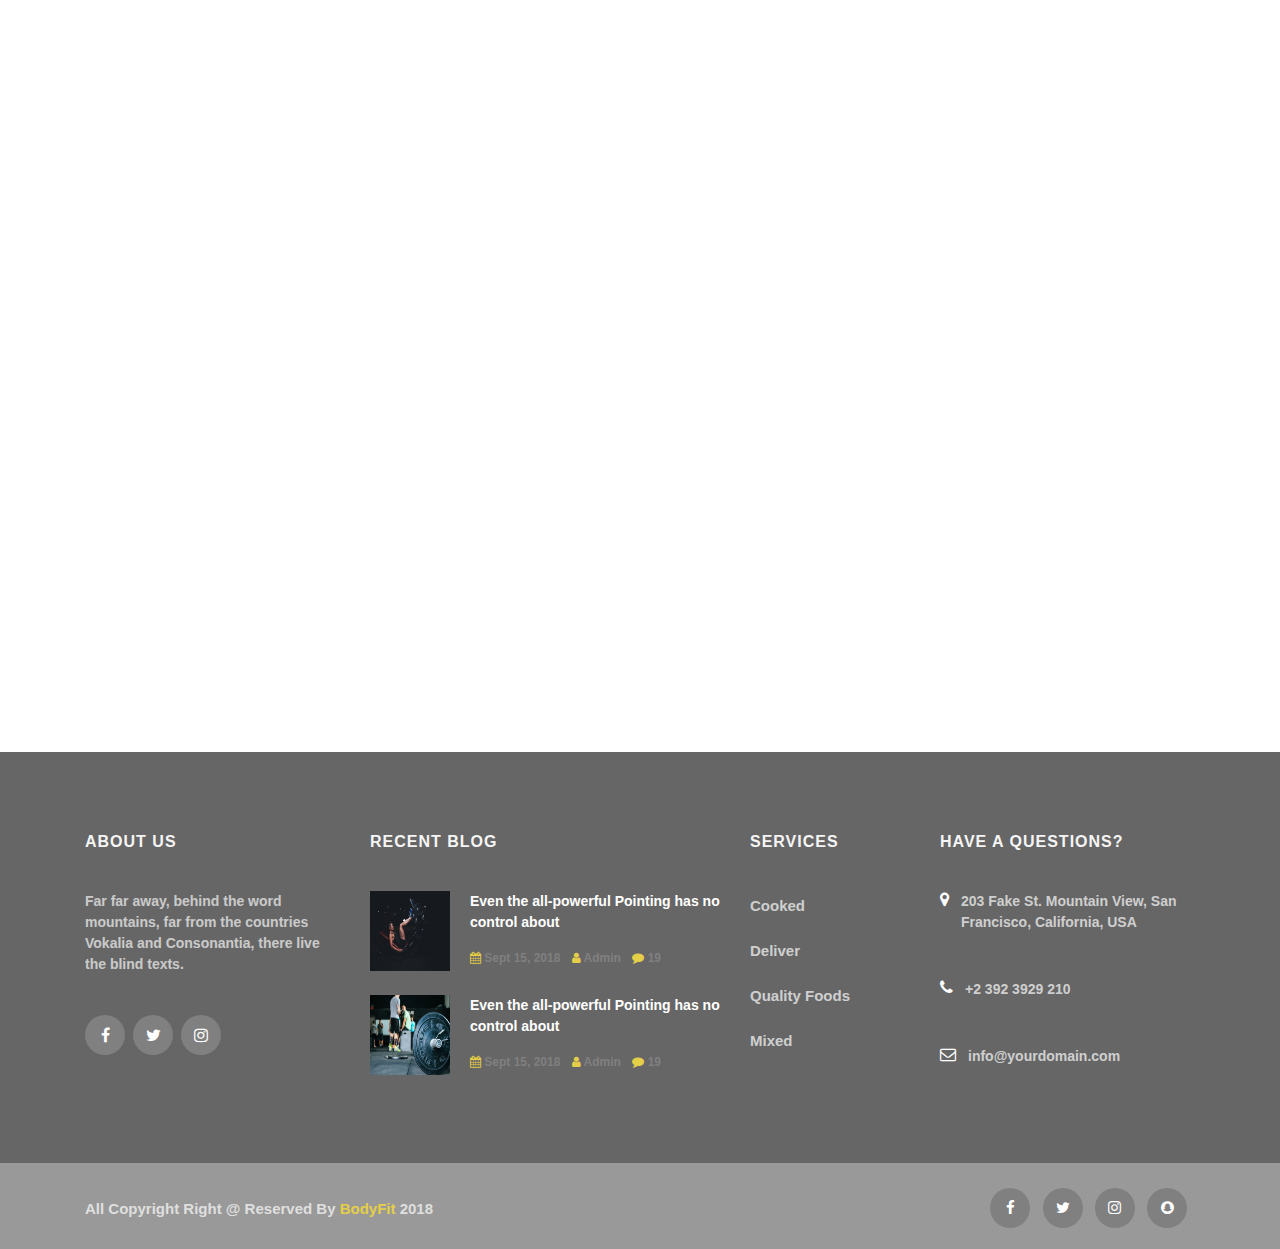
<file: blog-single.html>
<!DOCTYPE html>
<html lang="en">

<head>
    <!-- Required Meta Tages -->
    <meta charset="UTF-8" />
    <meta http-equiv="X-UA-Compatible" content="IE=edge" />
    <meta name="viewport" content="width=device-width,initial-scale=1">
    <meta name="description" content="Body-Fitness">
    <meta name="application-name" content="Body-Fitness">
    <meta name="keywords" content="body-fitness">
    <meta name="author" content="">

    <!-- Title Of Site -->
    <title>BodyFitness</title>

    <!-- favicon -->
    <link rel="icon" href="Assets/img/icon/icon.png">

    <!-- Bootstrap Css -->
    <link rel="stylesheet" href="Assets/css/bootstrap.min.css">

    <!-- Font-Awesome Css -->
    <link rel="stylesheet" href="Assets/css/font-awesome.min.css">

    <!-- Owl Carousel Css -->
    <link rel="stylesheet" href="Assets/css/owl.theme.default.min.css">
    <link rel="stylesheet" href="Assets/css/owl.carousel.min.css">

    <!-- FancyBox Css -->
    <link rel="stylesheet" href="Assets/css/jquery.fancybox.min.css">

    <!-- Wow Css -->
    <link rel="stylesheet" href="Assets/css/animate.css">

    <!-- FlatIcon Css -->
    <link rel="stylesheet" href="Assets/css/flaticon.css">

    <!-- Custom-style Css -->
    <link rel="stylesheet" href="Assets/css/main.css">

    <!-- Responsive-site Css -->
    <link rel="stylesheet" href="Assets/css/responsive.css">

    <!--[if lt IE 9]>
    <script src="Assets/js/html5shiv.min.js"></script>
    <![endif]-->

</head>

<body>

    <!--================== Header Area Navbar Start ================-->

    <header class="header">
        <div class="container">
            <nav class="navbar navbar-expand-lg navbar-light">
                <div class="navbar-header">
                    <a href="home.html" class="navbar-brand">
                        bodyfit
                        <div>fitness</div>
                    </a>
                    <button class="navbar-toggler" data-toggle="collapse" data-target="#dropdown">
                        <span class="navbar-toggler-icon"></span>
                        <span class="navbar-toggler-icon"></span>
                        <span class="navbar-toggler-icon"></span>
                    </button>
                </div>
                <div class="navbar-inner collapse navbar-collapse" id="dropdown">
                    <ul class="navbar-nav ml-auto">
                        <li class="nav-item">
                            <a href="home.html" class="nav-link">Home</a>
                        </li>
                        <li class="nav-item">
                            <a href="program.html" class="nav-link">Program</a>
                        </li>
                        <li class="nav-item">
                            <a href="coaches.html" class="nav-link">Coaches</a>
                        </li>
                        <li class="nav-item">
                            <a href="schedule.html" class="nav-link">Schedule</a>
                        </li>
                        <li class="nav-item">
                            <a href="about.html" class="nav-link">About</a>
                        </li>
                        <li class="nav-item">
                            <a href="blog.html" class="nav-link active">Blog</a>
                        </li>
                        <li class="nav-item">
                            <a href="contact.html" class="nav-link">Contact</a>
                        </li>
                    </ul>
                </div>
            </nav>
        </div><!-- End Container -->
    </header>

    <!--=============== End Header Area ====================-->


    <!--=============== Start home slider section ==============-->

    <section class="background-carousel">
        <div class="background-carousel-content justify-content-center">
            <h2 class="wow fadeInUp" data-wow-delay=".1s">Blog</h2>
            <p class="wow fadeInUp" data-wow-delay=".2s">
                <a href="home.html">Home /</a>
                <span>Blog</span>
            </p>
        </div>
    </section>

    <!--================== End Home Slider Section ================-->


    <!--=============== Start Single-blog Section ================-->
    <section class="recent-single-blog wow fadeIn" data-wow-delay=".1s">
        <div class="container">
            <div class="row">
                <div class="col-md-3">
                    <div class="category">

                        <div class="sidebar-search sidebar-box">
                            <form method="post">
                                <div class="icon">
                                    <a href="#"><i class="fa fa-search"></i></a>
                                </div>
                                <input type="search" placeholder="Search....">
                            </form>
                        </div>

                        <div class="category-list sidebar-box" id="category-list">
                            <h3>Categories</h3>
                            <ul>

                                <li>
                                    <a data-collapse="collapse" href="#collapse1" data-toggle="collapse" data-target="#collapse1">
                                        Tour
                                        <i class="fa fa-angle-down"></i>
                                    </a>
                                    <div class="collapse" id="collapse1" data-parent="#category-list">
                                        <a href="#">link</a>
                                    </div>
                                </li>

                                <li>
                                    <a data-collapse="collapse" href="#collapse2" data-toggle="collapse" data-target="#collapse2">
                                        Hotel
                                        <i class="fa fa-angle-down"></i>
                                    </a>
                                    <div class="collapse" id="collapse2" data-parent="#category-list">
                                        <a href="#">link</a>
                                    </div>
                                </li>

                                <li>
                                    <a data-collapse="collapse" href="#collapse3" data-toggle="collapse" data-target="#collapse3">
                                        Coffee
                                        <i class="fa fa-angle-down"></i>
                                    </a>
                                    <div class="collapse" id="collapse3" data-parent="#category-list">
                                        <a href="#">link</a>
                                    </div>
                                </li>

                                <li>
                                    <a data-collapse="collapse" href="#collapse4" data-toggle="collapse" data-target="#collapse4">
                                        Drinks
                                        <i class="fa fa-angle-down"></i>
                                    </a>
                                    <div class="collapse" id="collapse4" data-parent="#category-list">
                                        <a href="#">link</a>
                                    </div>
                                </li>

                                <li>
                                    <a data-collapse="collapse" href="#collapse5" data-toggle="collapse" data-target="#collapse5">
                                        Foods
                                        <i class="fa fa-angle-down"></i>
                                    </a>
                                    <div class="collapse" id="collapse5" data-parent="#category-list">
                                        <a href="#">link</a>
                                    </div>
                                </li>

                                <li>
                                    <a data-collapse="collapse" href="#collapse6" data-toggle="collapse" data-target="#collapse6">
                                        Travel
                                        <i class="fa fa-angle-down"></i>
                                    </a>
                                    <div class="collapse" id="collapse6" data-parent="#category-list">
                                        <a href="#">link</a>
                                    </div>
                                </li>

                            </ul>
                        </div><!-- End Category-list -->

                        <div class="tagcloud sidebar-box">
                            <h3>Tag Cloud</h3>
                            <div class="tagcloud-content">
                                <a href="#">Dish</a>
                                <a href="#">Menu</a>
                                <a href="#">Food</a>
                                <a href="#">Sweet</a>
                                <a href="#">Tasty</a>
                                <a href="#">delicious</a>
                                <a href="#">desserts</a>
                                <a href="#">drinks</a>
                            </div>
                        </div><!-- End tagcloud -->

                        <div class="paragraph-category sidebar-box">
                            <h3>Paragraph</h3>
                            <p>Lorem ipsum dolor sit amet, elit.
                                Ducimus itaque, autem necessitatibus
                                voluptate quod mollitia delectus aut,
                                sunt placeat nam vero culpa sapiente
                                consectetur similique, inventore eos
                                fugit cupiditate numquam!
                            </p>
                        </div>
                    </div><!-- End Category -->
                </div><!-- End Column -->

                <div class="col-md-6">
                    <div class="recent-single-blog-details">
                        <h3>Young Women Doing Abdominal</h3>
                        <p>Lorem ipsum dolor sit amet,
                            consectetur adipisicing elit.
                            Reiciendis, eius mollitia suscipit,
                            quisquam doloremque distinctio perferendis et
                            doloribus unde optio laboriosam porro
                            adipisci sapiente officiis nemo accusamus ad praesentium?
                            Esse minima nisi et. Dolore perferendis, enim praesentium omnis,
                            iste quia officia optio deserunt molestiae voluptates soluta
                            architecto tempora.
                        </p>
                        <img src="Assets/img/blog/blog_7.jpg">

                        <p>Lorem ipsum dolor sit amet,
                            consectetur adipisicing elit.
                            Reiciendis, eius mollitia suscipit,
                            quisquam doloremque distinctio perferendis et
                            doloribus unde optio laboriosam porro
                            adipisci sapiente officiis nemo accusamus ad praesentium?
                            Esse minima nisi et. Dolore perferendis, enim praesentium omnis,
                            iste quia officia optio deserunt molestiae voluptates soluta
                            architecto tempora.
                        </p>

                        <div class="tagcloud-content">
                            <a href="#">Life</a>
                            <a href="#">sport</a>
                            <a href="#">tech</a>
                            <a href="#">travel</a>
                        </div>

                        <div class="about-author d-flex">
                            <div class="bio align-self-md-center">
                                <img src="Assets/img/testmonials/person_4.jpg">
                            </div>
                            <div class="desc">
                                <h3>Lance Smith</h3>
                                <p> Lorem ipsum dolor sit amet,
                                    consectetur adipisicing elit.
                                    Ducimus itaque, autem necessitatibus
                                    voluptate!
                                </p>
                            </div>
                        </div>
                    </div>

                </div><!-- End Column -->

                <div class="most-popular col-md-3">
                    <h3>FAQ Questions</h3>

                    <div class="popular-item">
                        <a href="#">5 Steps to Really Achieving Your New Year Fitness Goals</a>
                        <p>Motivation</p>
                    </div>

                    <div class="popular-item">
                        <a href="#">Women and the Stigma of Weight Training</a>
                        <p>Training</p>
                    </div>

                    <div class="popular-item">
                        <a href="#">5 Detox Drinks to Beat The Bulge</a>
                        <p>Recipes</p>
                    </div>

                    <div class="popular-item">
                        <a href="#">What Happened When...I Went Vegan For 7 Days</a>
                        <p>Nutrition</p>
                    </div>

                    <div class="newsletter-item">
                        <h3>Newsletter</h3>
                        <p>Receive exclusive offers
                            and the latest news on our
                            products and services
                        </p>
                        <div class="subscribe">
                            <form method="post">
                                <input type="text" placeholder="Enter your e-mail" required="">
                                <button class="subs-btn"><i class="fa fa-arrow-right"></i></button>
                            </form>
                        </div>

                    </div>
                    <div class="banner-ad">
                        <img src="Assets/img/blog-single/banner.jpg" alt="banner-ad">
                    </div>
                </div><!-- End Column -->
            </div><!-- End Row -->

            <div class="row">
                <div class="comments col-md-8 wow fadeIn" data-wow-delay=".2s">
                    <h3>Comments</h3>
                    <ul class="comment-list">
                        <li class="comment-content">
                            <div class="comment-author-image">
                                <img src="Assets/img/testmonials/person_4.jpg">
                            </div>
                            <div class="comment-body">
                                <h3>John Doe</h3>
                                <div class="comment-date">June 27, 2018 at 2:21pm</div>
                                <p> Lorem ipsum dolor sit amet,
                                    consectetur adipisicing elit.
                                    Reiciendis, eius mollitia suscipit,
                                    quisquam doloremque distinctio perferendis et
                                    doloribus unde optio laboriosam porro
                                </p>
                                <a href="#">reply</a>
                            </div>


                            <ul class="children d-block">
                                <li class="comment-content">
                                    <div class="comment-author-image">
                                        <img src="Assets/img/testmonials/person_4.jpg">
                                    </div>
                                    <div class="comment-body">
                                        <h3>John Doe</h3>
                                        <div class="comment-date">June 27, 2018 at 2:21pm</div>
                                        <p> Lorem ipsum dolor sit amet,
                                            consectetur adipisicing elit.
                                            Reiciendis, eius mollitia suscipit,
                                            quisquam doloremque distinctio perferendis et
                                            doloribus unde optio laboriosam porro
                                        </p>
                                        <a href="#">reply</a>
                                    </div>
                                </li>
                            </ul><!-- End Children -->

                            <ul class="children d-block">
                                <li class="comment-content">
                                    <div class="comment-author-image">
                                        <img src="Assets/img/testmonials/person_4.jpg">
                                    </div>
                                    <div class="comment-body">
                                        <h3>John Doe</h3>
                                        <div class="comment-date">June 27, 2018 at 2:21pm</div>
                                        <p> Lorem ipsum dolor sit amet,
                                            consectetur adipisicing elit.
                                            Reiciendis, eius mollitia suscipit,
                                            quisquam doloremque distinctio perferendis et
                                            doloribus unde optio laboriosam porro
                                        </p>
                                        <a href="#">reply</a>
                                    </div>
                                </li>
                            </ul><!-- End Children -->

                        </li><!-- End Parent --->


                        <li class="comment-content">
                            <div class="comment-author-image">
                                <img src="Assets/img/testmonials/person_4.jpg">
                            </div>
                            <div class="comment-body">
                                <h3>John Doe</h3>
                                <div class="comment-date">June 27, 2018 at 2:21pm</div>
                                <p> Lorem ipsum dolor sit amet,
                                    consectetur adipisicing elit.
                                    Reiciendis, eius mollitia suscipit,
                                    quisquam doloremque distinctio perferendis et
                                    doloribus unde optio laboriosam porro
                                </p>
                                <a href="#">reply</a>
                            </div>


                            <ul class="children d-block">
                                <li class="comment-content">
                                    <div class="comment-author-image">
                                        <img src="Assets/img/testmonials/person_4.jpg">
                                    </div>
                                    <div class="comment-body">
                                        <h3>John Doe</h3>
                                        <div class="comment-date">June 27, 2018 at 2:21pm</div>
                                        <p> Lorem ipsum dolor sit amet,
                                            consectetur adipisicing elit.
                                            Reiciendis, eius mollitia suscipit,
                                            quisquam doloremque distinctio perferendis et
                                            doloribus unde optio laboriosam porro
                                        </p>
                                        <a href="#">reply</a>
                                    </div>
                                </li>
                            </ul><!-- End Children -->

                            <ul class="children d-block">
                                <li class="comment-content">
                                    <div class="comment-author-image">
                                        <img src="Assets/img/testmonials/person_4.jpg">
                                    </div>
                                    <div class="comment-body">
                                        <h3>John Doe</h3>
                                        <div class="comment-date">June 27, 2018 at 2:21pm</div>
                                        <p> Lorem ipsum dolor sit amet,
                                            consectetur adipisicing elit.
                                            Reiciendis, eius mollitia suscipit,
                                            quisquam doloremque distinctio perferendis et
                                            doloribus unde optio laboriosam porro
                                        </p>
                                        <a href="#">reply</a>
                                    </div>
                                </li>
                            </ul><!-- End Children -->

                        </li><!-- End Parent --->

                    </ul>
                </div><!-- End Comments -->
            </div><!-- End Row -->
            <div class="row">
                <div class="col-md-8 wow fadeIn" data-wow-delay=".3s">
                    <div class="leave-comment">
                        <h3>Leave A Comment</h3>
                        <form method="post" enctype="multipart/form-data">
                            <div class="form-contact">
                                <label>Name *</label>
                                <input type="text" class="control-contact">
                            </div>

                            <div class="form-contact">
                                <label>Email *</label>
                                <input type="email" class="control-contact">
                            </div>
                            <div class="form-contact">
                                <label>Website *</label>
                                <input type="text" class="control-contact">
                            </div>
                            <div class="form-contact">
                                <label>Message</label>
                                <textarea cols="30" rows="10" class="control-contact"></textarea>
                            </div>
                            <div class="form-contact">
                                <input type="submit" value="Post Comment">
                            </div>
                        </form>
                    </div>
                </div>
            </div>
        </div><!-- End Container -->
    </section>
    <!--=============== End Single-Blog Section ==================-->



    <!--================== Start Footer Section ================-->
    <footer class="footer-section">
        <div class="container">
            <div class="row">

                <div class="col-md-6 col-lg-3">
                    <h3>ABOUT US</h3>
                    <p>Far far away, behind the word
                        mountains, far from the countries
                        Vokalia and Consonantia, there live
                        the blind texts.
                    </p>
                    <div class="social d-flex">
                        <a href="#"><i class="fa fa-facebook"></i></a>
                        <a href="#"><i class="fa fa-twitter"></i></a>
                        <a href="#"><i class="fa fa-instagram"></i></a>
                    </div>
                </div>


                <div class="col-md-6 col-lg-4">
                    <h3>RECENT BLOG</h3>

                    <div class="d-flex mb-4">
                        <img src="Assets/img/blog/blog_7.jpg" alt="">
                        <div class="details">
                            <p>
                                <a href="#">
                                    Even the all-powerful
                                    Pointing has no control
                                    about
                                </a>
                            </p>
                            <div class="meta">
                                <a href="#"><i class="fa fa-calendar"></i> Sept 15, 2018</a>
                                <a href="#"><i class="fa fa-user"></i> Admin</a>
                                <a href="#"><i class="fa fa-comment"></i> 19</a>
                            </div>
                        </div>
                    </div>

                    <div class="d-flex">
                        <img src="Assets/img/blog/blog_8.jpg" alt="">
                        <div class="details">
                            <p>
                                <a href="#">
                                    Even the all-powerful
                                    Pointing has no control
                                    about
                                </a>
                            </p>
                            <div class="meta">
                                <a href="#"><i class="fa fa-calendar"></i> Sept 15, 2018</a>
                                <a href="#"><i class="fa fa-user"></i> Admin</a>
                                <a href="#"><i class="fa fa-comment"></i> 19</a>
                            </div>
                        </div>
                    </div>

                </div>


                <div class="col-md-6 col-lg-2">
                    <h3>SERVICES</h3>
                    <ul>
                        <li><a href="#">Cooked</a></li>
                        <li><a href="#">Deliver</a></li>
                        <li><a href="#">Quality Foods</a></li>
                        <li><a href="#">Mixed</a></li>
                    </ul>
                </div>


                <div class="col-md-6 col-lg-3 gym-info">
                    <h3>HAVE A QUESTIONS?</h3>

                    <div class="d-flex">
                        <i class="fa fa-map-marker"></i>
                        <p> 203 Fake St. Mountain View, San Francisco, California, USA</p>
                    </div>

                    <div class="d-flex">
                        <i class="fa fa-phone"></i>
                        <p> +2 392 3929 210</p>
                    </div>

                    <div class="d-flex">
                        <i class="fa fa-envelope-o"></i>
                        <p> info@yourdomain.com</p>
                    </div>
                </div>
            </div><!-- end Row -->
        </div><!-- end Container -->
    </footer><!-- End Footer Top -->

    <div class="footer-bottom">

        <div class="container">
            <div class="row">
                <div class="col-md-6">
                    <p class="copyright">
                        All Copyright Right @ Reserved By
                        <a href="#">BodyFit</a>
                        2018
                    </p>
                </div>
                <div class="col-md-6">
                    <ul>
                        <li>
                            <a href="#">
                                <i class="fa fa-facebook"></i>
                            </a>
                        </li>
                        <li>
                            <a href="#">
                                <i class="fa fa-twitter"></i>
                            </a>
                        </li>
                        <li>
                            <a href="#">
                                <i class="fa fa-instagram"></i>
                            </a>
                        </li>
                        <li>
                            <a href="#">
                                <i class="fa fa-snapchat"></i>
                            </a>
                        </li>
                    </ul>
                </div>
            </div><!-- End Row -->
        </div><!-- End container -->

    </div><!-- End Footer bottom -->

    <!--================== End Footer Section ================-->

    <!--================== Preloader Section ===============-->
    <section class="preloader">
        <div class="content"></div>
        <div class="rotate"></div>
    </section>
    <!--================ End preloader Section =============-->


    <!--=============== Scroll Top Section ================-->
    <section class="scroll-top">
        <i class="fa fa-arrow-up"></i>
    </section>
    <!--=============== End Scroll Top Section=============-->
    <!-- Jquery Plugins -->
    <script src="Assets/js/jquery-3.3.1.min.js"></script>
    <script src="Assets/js/bootstrap.min.js"></script>
    <script src="Assets/js/html5shiv.min.js"></script>
    <script src="Assets/js/owl.carousel.min.js"></script>
    <script src="Assets/js/wow.min.js"></script>
    <script src="Assets/js/jquery.fancybox.min.js"></script>
    <script src="Assets/js/plugins.js"></script>
    <script src="Assets/js/main.js"></script>
</body>

</html>
</file>
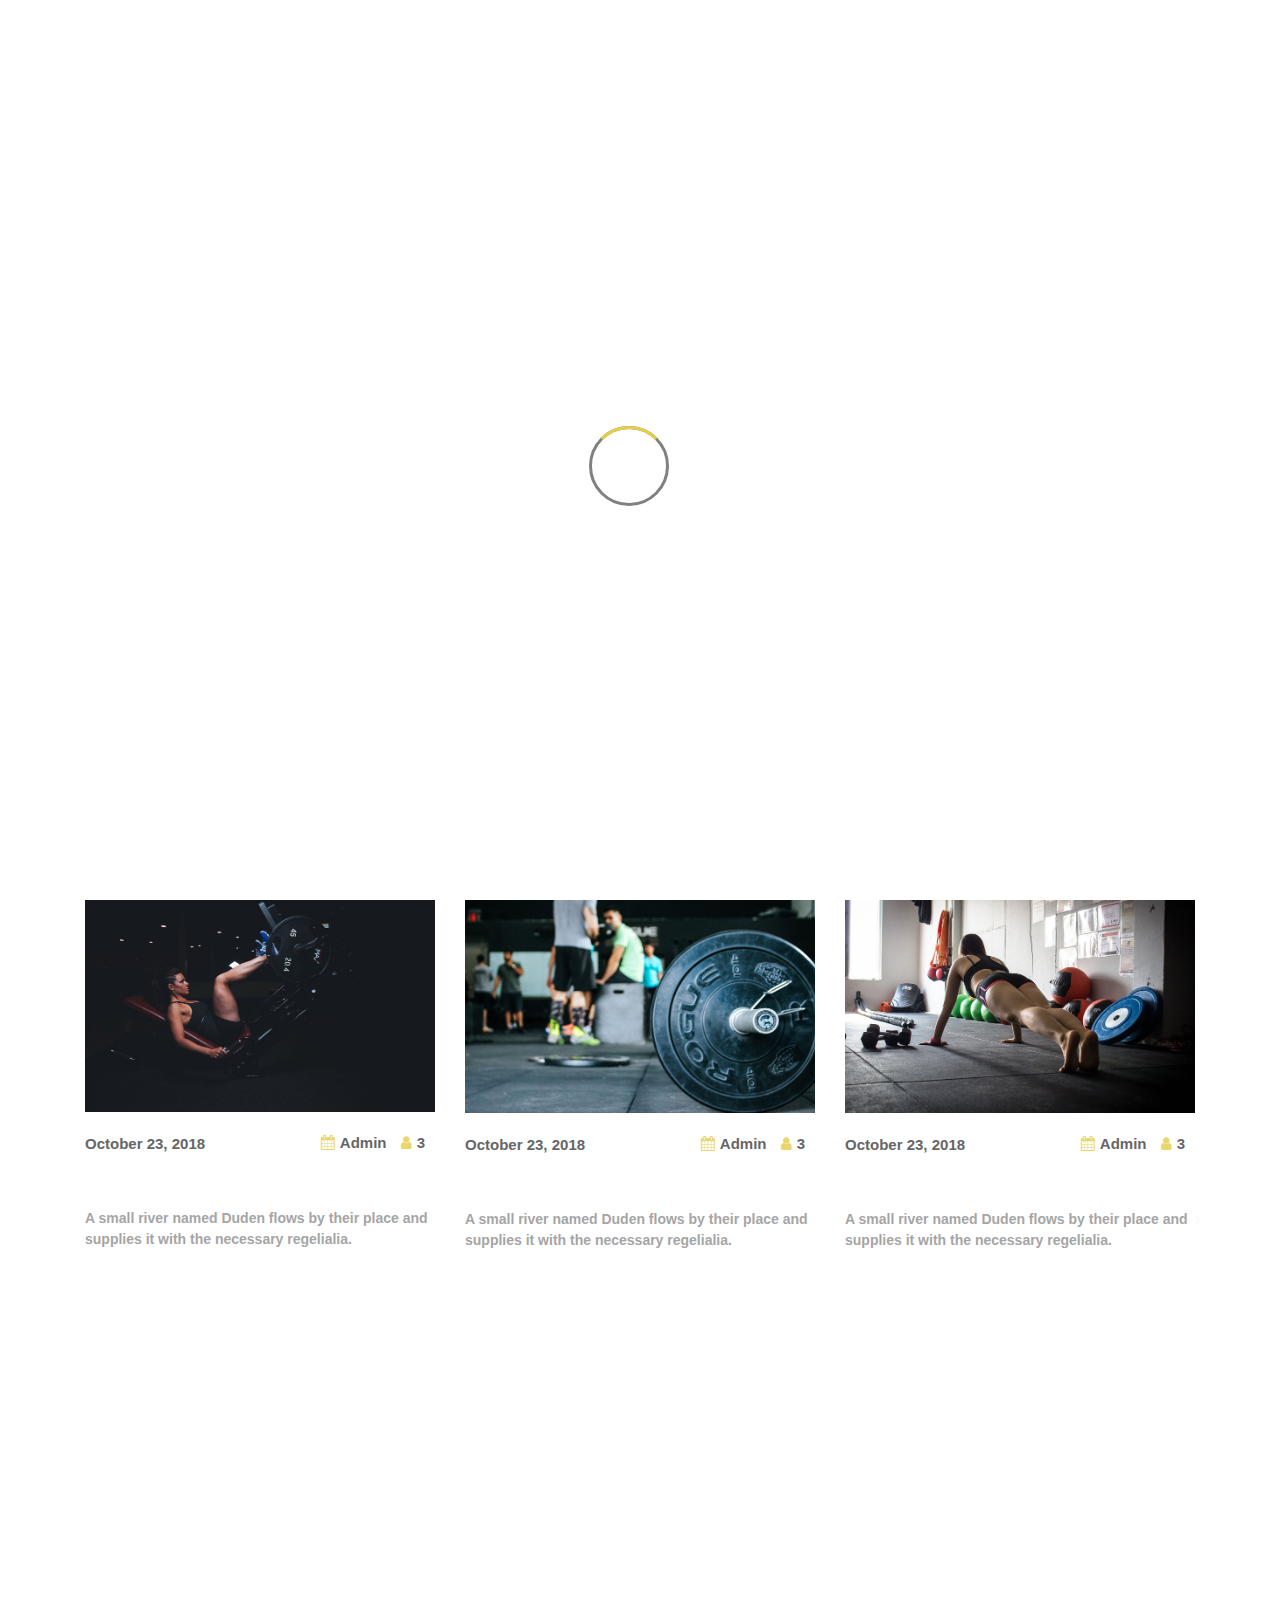
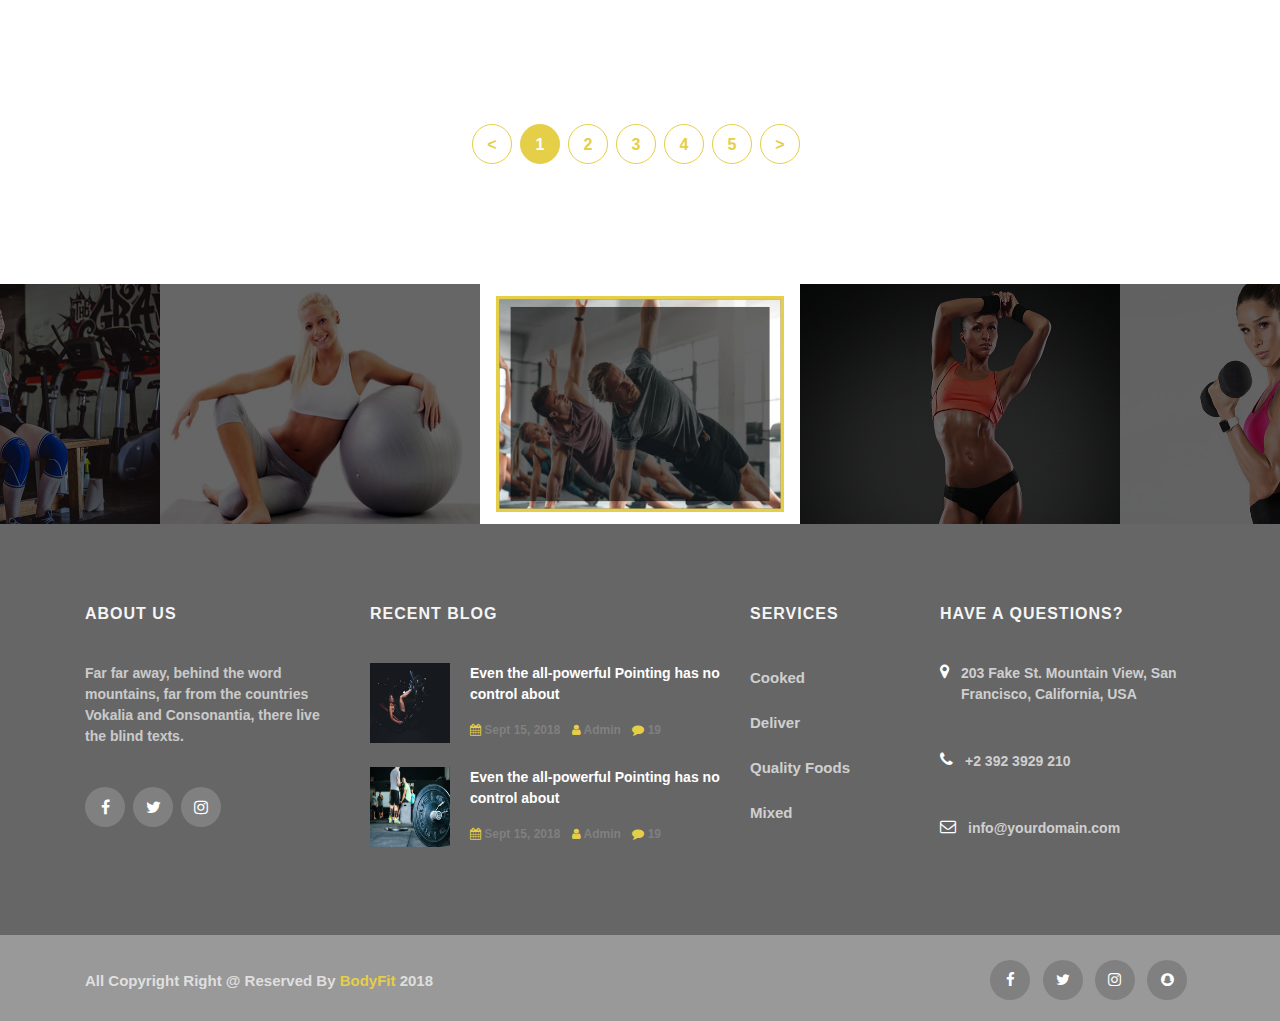
<file: blog.html>
<!DOCTYPE html>
<html lang="en">

<head>
    <!-- Required Meta Tages -->
    <meta charset="UTF-8" />
    <meta http-equiv="X-UA-Compatible" content="IE=edge" />
    <meta name="viewport" content="width=device-width,initial-scale=1">
    <meta name="description" content="Body-Fitness">
    <meta name="application-name" content="Body-Fitness">
    <meta name="keywords" content="body-fitness">
    <meta name="author" content="">

    <!-- Title Of Site -->
    <title>BodyFitness</title>

    <!-- favicon -->
    <link rel="icon" href="Assets/img/icon/icon.png">

    <!-- Bootstrap Css -->
    <link rel="stylesheet" href="Assets/css/bootstrap.min.css">

    <!-- Font-Awesome Css -->
    <link rel="stylesheet" href="Assets/css/font-awesome.min.css">

    <!-- Owl Carousel Css -->
    <link rel="stylesheet" href="Assets/css/owl.theme.default.min.css">
    <link rel="stylesheet" href="Assets/css/owl.carousel.min.css">

    <!-- FancyBox Css -->
    <link rel="stylesheet" href="Assets/css/jquery.fancybox.min.css">

    <!-- Wow Css -->
    <link rel="stylesheet" href="Assets/css/animate.css">

    <!-- FlatIcon Css -->
    <link rel="stylesheet" href="Assets/css/flaticon.css">

    <!-- Custom-style Css -->
    <link rel="stylesheet" href="Assets/css/main.css">

    <!-- Responsive-site Css -->
    <link rel="stylesheet" href="Assets/css/responsive.css">

    <!--[if lt IE 9]>
    <script src="Assets/js/html5shiv.min.js"></script>
    <![endif]-->

</head>

<body>

    <!--================== Header Area Navbar Start ================-->

    <header class="header">
        <div class="container">
            <nav class="navbar navbar-expand-lg navbar-light">
                <div class="navbar-header">
                    <a href="home.html" class="navbar-brand">
                        bodyfit
                        <div>fitness</div>
                    </a>
                    <button class="navbar-toggler" data-toggle="collapse" data-target="#dropdown">
                        <span class="navbar-toggler-icon"></span>
                        <span class="navbar-toggler-icon"></span>
                        <span class="navbar-toggler-icon"></span>
                    </button>
                </div>
                <div class="navbar-inner collapse navbar-collapse" id="dropdown">
                    <ul class="navbar-nav ml-auto">
                        <li class="nav-item">
                            <a href="home.html" class="nav-link">Home</a>
                        </li>
                        <li class="nav-item">
                            <a href="program.html" class="nav-link">Program</a>
                        </li>
                        <li class="nav-item">
                            <a href="coaches.html" class="nav-link">Coaches</a>
                        </li>
                        <li class="nav-item">
                            <a href="schedule.html" class="nav-link">Schedule</a>
                        </li>
                        <li class="nav-item">
                            <a href="about.html" class="nav-link">About</a>
                        </li>
                        <li class="nav-item">
                            <a href="blog.html" class="nav-link active">Blog</a>
                        </li>
                        <li class="nav-item">
                            <a href="contact.html" class="nav-link">Contact</a>
                        </li>
                    </ul>
                </div>
            </nav>
        </div><!-- End Container -->
    </header>

    <!--=============== End Header Area ====================-->

    <!--=============== Start home slider section ==============-->

    <section class="background-carousel coaches">
        <div class="background-carousel-content justify-content-center">
            <h2 class="wow fadeInUp" data-wow-delay=".1s">Blog</h2>
            <p class="wow fadeInUp" data-wow-delay=".3s">
                <a href="home.html">Home /</a>
                <span>Blog</span>
            </p>
        </div>
    </section>

    <!--================== End Home Slider Section ================-->

    <!--================== Recent Blog Section Start ====================-->
    <section class="recent-blog">
        <div class="container">

            <div class="row">


                <div class="col-lg-4 col-md-6 wow fadeIn" data-wow-delay=".1s">
                    <div class="recent-blog-content">
                        <div class="recent-blog-image">
                            <img src="Assets/img/blog/blog_7.jpg" alt="recent-blog-image">
                        </div>
                        <div class="recent-blog-details">
                            <div class="recent-blog-details-header">
                                <span>October 23, 2018</span>
                                <span>
                                    <a href="#"><i class="fa fa-calendar"></i>Admin</a>
                                    <a href="#"><i class="fa fa-user"></i>3</a>
                                </span>
                            </div>
                            <h3 class="d-block"><a href="blog-single.html">Young Women Doing Abdominal</a></h3>
                            <p>A small river named Duden
                                flows by their place and
                                supplies it with the necessary regelialia.
                            </p>
                        </div>
                    </div>
                </div>


                <div class="col-lg-4 col-md-6 wow fadeIn" data-wow-delay=".2s">
                    <div class="recent-blog-content">
                        <div class="recent-blog-image">
                            <img src="Assets/img/blog/blog_8.jpg" alt="recent-blog-image">
                        </div>
                        <div class="recent-blog-details">
                            <div class="recent-blog-details-header">
                                <span>October 23, 2018</span>
                                <span>
                                    <a href="#"><i class="fa fa-calendar"></i>Admin</a>
                                    <a href="#"><i class="fa fa-user"></i>3</a>
                                </span>
                            </div>
                            <h3 class="d-block"><a href="#">Young Women Doing Abdominal</a></h3>
                            <p>A small river named Duden
                                flows by their place and
                                supplies it with the necessary regelialia.
                            </p>
                        </div>
                    </div>
                </div>


                <div class="col-lg-4 col-md-6 wow fadeIn" data-wow-delay=".3s">
                    <div class="recent-blog-content">
                        <div class="recent-blog-image">
                            <img src="Assets/img/blog/blog_9.jpg" alt="recent-blog-image">
                        </div>
                        <div class="recent-blog-details">
                            <div class="recent-blog-details-header">
                                <span>October 23, 2018</span>
                                <span>
                                    <a href="#"><i class="fa fa-calendar"></i>Admin</a>
                                    <a href="#"><i class="fa fa-user"></i>3</a>
                                </span>
                            </div>
                            <h3 class="d-block"><a href="#">Young Women Doing Abdominal</a></h3>
                            <p>A small river named Duden
                                flows by their place and
                                supplies it with the necessary regelialia.
                            </p>
                        </div>
                    </div>
                </div>


                <div class="col-lg-4 col-md-6 wow fadeIn" data-wow-delay=".4s">
                    <div class="recent-blog-content">
                        <div class="recent-blog-image">
                            <img src="Assets/img/blog/blog_10.jpg" alt="recent-blog-image">
                        </div>
                        <div class="recent-blog-details">
                            <div class="recent-blog-details-header">
                                <span>October 23, 2018</span>
                                <span>
                                    <a href="#"><i class="fa fa-calendar"></i>Admin</a>
                                    <a href="#"><i class="fa fa-user"></i>3</a>
                                </span>
                            </div>
                            <h3 class="d-block"><a href="#">Young Women Doing Abdominal</a></h3>
                            <p>A small river named Duden
                                flows by their place and
                                supplies it with the necessary regelialia.
                            </p>
                        </div>
                    </div>
                </div>


                <div class="col-lg-4 col-md-6 wow fadeIn" data-wow-delay=".5s">
                    <div class="recent-blog-content">
                        <div class="recent-blog-image">
                            <img src="Assets/img/blog/blog_11.jpg" alt="recent-blog-image">
                        </div>
                        <div class="recent-blog-details">
                            <div class="recent-blog-details-header">
                                <span>October 23, 2018</span>
                                <span>
                                    <a href="#"><i class="fa fa-calendar"></i>Admin</a>
                                    <a href="#"><i class="fa fa-user"></i>3</a>
                                </span>
                            </div>
                            <h3 class="d-block"><a href="#">Young Women Doing Abdominal</a></h3>
                            <p>A small river named Duden
                                flows by their place and
                                supplies it with the necessary regelialia.
                            </p>
                        </div>
                    </div>
                </div>



                <div class="col-lg-4 col-md-6 wow fadeIn" data-wow-delay=".6s">
                    <div class="recent-blog-content">
                        <div class="recent-blog-image">
                            <img src="Assets/img/blog/blog_12.jpg" alt="recent-blog-image">
                        </div>
                        <div class="recent-blog-details">
                            <div class="recent-blog-details-header">
                                <span>October 23, 2018</span>
                                <span>
                                    <a href="#"><i class="fa fa-calendar"></i>Admin</a>
                                    <a href="#"><i class="fa fa-user"></i>3</a>
                                </span>
                            </div>
                            <h3 class="d-block"><a href="#">Young Women Doing Abdominal</a></h3>
                            <p>A small river named Duden
                                flows by their place and
                                supplies it with the necessary regelialia.
                            </p>
                        </div>
                    </div>
                </div>

            </div><!-- end Row -->


            <div class="row">
                <div class="col align-items-center">
                    <div class="blog-traversing">
                        <ul class="d-flex justify-content-center">
                            <li><a href="#">&lt;</a></li>
                            <li class="active"><a href="#">1</a></li>
                            <li><a href="#">2</a></li>
                            <li><a href="#">3</a></li>
                            <li><a href="#">4</a></li>
                            <li><a href="#">5</a></li>
                            <li><a href="#">&gt;</a></li>
                        </ul>
                    </div>
                </div>
            </div>

        </div><!-- End Container -->
    </section>

    <!--=================End Recent Blog Section =====================-->

    <!--================ Start image Gallery Start ===============-->

    <section class="image-gallery align-self-sm-end">
        <div class="owl-carousel owl-loaded owl-theme" id="image-gallery">

            <div class="item">
                <div class="image-gallery-content">
                    <img src="Assets/img/gallery/gallery_1.jpg" alt="image-Gallery">
                    <div class="image-gallery-content">
                        <a href="Assets/img/gallery/gallery_1.jpg" data-fancybox><i class="fa fa-eye"></i></a>
                        <a href="#"><i class="fa fa-link"></i></a>
                    </div>
                </div>
            </div>

            <div class="item">
                <div class="image-gallery-content">
                    <img src="Assets/img/gallery/gallery_2.jpg" alt="image-Gallery">
                    <div class="image-gallery-content">
                        <a href="Assets/img/gallery/gallery_2.jpg" data-fancybox><i class="fa fa-eye"></i></a>
                        <a href="#"><i class="fa fa-link"></i></a>
                    </div>
                </div>
            </div>

            <div class="item">
                <div class="image-gallery-content">
                    <img src="Assets/img/gallery/gallery_3.jpg" alt="image-Gallery">
                    <div class="image-gallery-content">
                        <a href="Assets/img/gallery/gallery_3.jpg" data-fancybox><i class="fa fa-eye"></i></a>
                        <a href="#"><i class="fa fa-link"></i></a>
                    </div>
                </div>
            </div>


            <div class="item">
                <div class="image-gallery-content">
                    <img src="Assets/img/gallery/gallery_4.jpg" alt="image-Gallery">
                    <div class="image-gallery-content">
                        <a href="Assets/img/gallery/gallery_4.jpg" data-fancybox><i class="fa fa-eye"></i></a>
                        <a href="#"><i class="fa fa-link"></i></a>
                    </div>
                </div>
            </div>


            <div class="item">
                <div class="image-gallery-content">
                    <img src="Assets/img/gallery/gallery_5.jpg" alt="image-Gallery">
                    <div class="image-gallery-content">
                        <a href="Assets/img/gallery/gallery_5.jpg" data-fancybox><i class="fa fa-eye"></i></a>
                        <a href="#"><i class="fa fa-link"></i></a>
                    </div>
                </div>
            </div>


            <div class="item">
                <div class="image-gallery-content">
                    <img src="Assets/img/gallery/gallery_6.jpg" alt="image-Gallery">
                    <div class="image-gallery-content">
                        <a href="Assets/img/gallery/gallery_6.jpg" data-fancybox><i class="fa fa-eye"></i></a>
                        <a href="#"><i class="fa fa-link"></i></a>
                    </div>
                </div>
            </div>
        </div>
    </section>
    <!--================ End Image Gallery Section ====================-->


    <!--================== Start Footer Section ================-->
    <footer class="footer-section">
        <div class="container">
            <div class="row">

                <div class="col-md-6 col-lg-3">
                    <h3>ABOUT US</h3>
                    <p>Far far away, behind the word
                        mountains, far from the countries
                        Vokalia and Consonantia, there live
                        the blind texts.
                    </p>
                    <div class="social d-flex">
                        <a href="#"><i class="fa fa-facebook"></i></a>
                        <a href="#"><i class="fa fa-twitter"></i></a>
                        <a href="#"><i class="fa fa-instagram"></i></a>
                    </div>
                </div>


                <div class="col-md-6 col-lg-4">
                    <h3>RECENT BLOG</h3>

                    <div class="d-flex mb-4">
                        <img src="Assets/img/blog/blog_7.jpg" alt="">
                        <div class="details">
                            <p>
                                <a href="#">
                                    Even the all-powerful
                                    Pointing has no control
                                    about
                                </a>
                            </p>
                            <div class="meta">
                                <a href="#"><i class="fa fa-calendar"></i> Sept 15, 2018</a>
                                <a href="#"><i class="fa fa-user"></i> Admin</a>
                                <a href="#"><i class="fa fa-comment"></i> 19</a>
                            </div>
                        </div>
                    </div>

                    <div class="d-flex">
                        <img src="Assets/img/blog/blog_8.jpg" alt="">
                        <div class="details">
                            <p>
                                <a href="#">
                                    Even the all-powerful
                                    Pointing has no control
                                    about
                                </a>
                            </p>
                            <div class="meta">
                                <a href="#"><i class="fa fa-calendar"></i> Sept 15, 2018</a>
                                <a href="#"><i class="fa fa-user"></i> Admin</a>
                                <a href="#"><i class="fa fa-comment"></i> 19</a>
                            </div>
                        </div>
                    </div>

                </div>


                <div class="col-md-6 col-lg-2">
                    <h3>SERVICES</h3>
                    <ul>
                        <li><a href="#">Cooked</a></li>
                        <li><a href="#">Deliver</a></li>
                        <li><a href="#">Quality Foods</a></li>
                        <li><a href="#">Mixed</a></li>
                    </ul>
                </div>


                <div class="col-md-6 col-lg-3 gym-info">
                    <h3>HAVE A QUESTIONS?</h3>

                    <div class="d-flex">
                        <i class="fa fa-map-marker"></i>
                        <p> 203 Fake St. Mountain View, San Francisco, California, USA</p>
                    </div>

                    <div class="d-flex">
                        <i class="fa fa-phone"></i>
                        <p> +2 392 3929 210</p>
                    </div>

                    <div class="d-flex">
                        <i class="fa fa-envelope-o"></i>
                        <p> info@yourdomain.com</p>
                    </div>
                </div>
            </div><!-- end Row -->
        </div><!-- end Container -->
    </footer><!-- End Footer Top -->

    <div class="footer-bottom">

        <div class="container">
            <div class="row">
                <div class="col-md-6">
                    <p class="copyright">
                        All Copyright Right @ Reserved By
                        <a href="#">BodyFit</a>
                        2018
                    </p>
                </div>
                <div class="col-md-6">
                    <ul>
                        <li>
                            <a href="#">
                                <i class="fa fa-facebook"></i>
                            </a>
                        </li>
                        <li>
                            <a href="#">
                                <i class="fa fa-twitter"></i>
                            </a>
                        </li>
                        <li>
                            <a href="#">
                                <i class="fa fa-instagram"></i>
                            </a>
                        </li>
                        <li>
                            <a href="#">
                                <i class="fa fa-snapchat"></i>
                            </a>
                        </li>
                    </ul>
                </div>
            </div><!-- End Row -->
        </div><!-- End container -->

    </div><!-- End Footer bottom -->

    <!--================== End Footer Section ================-->

    <!--================== Preloader Section ===============-->
    <section class="preloader">
        <div class="content"></div>
        <div class="rotate"></div>
    </section>
    <!--================ End preloader Section =============-->


    <!--=============== Scroll Top Section ================-->
    <section class="scroll-top">
        <i class="fa fa-arrow-up"></i>
    </section>
    <!--=============== End Scroll Top Section=============-->
    <!-- Jquery Plugins -->
    <script src="Assets/js/jquery-3.3.1.min.js"></script>
    <script src="Assets/js/bootstrap.min.js"></script>
    <script src="Assets/js/html5shiv.min.js"></script>
    <script src="Assets/js/owl.carousel.min.js"></script>
    <script src="Assets/js/wow.min.js"></script>
    <script src="Assets/js/jquery.fancybox.min.js"></script>
    <script src="Assets/js/plugins.js"></script>
    <script src="Assets/js/main.js"></script>
</body>

</html>
</file>
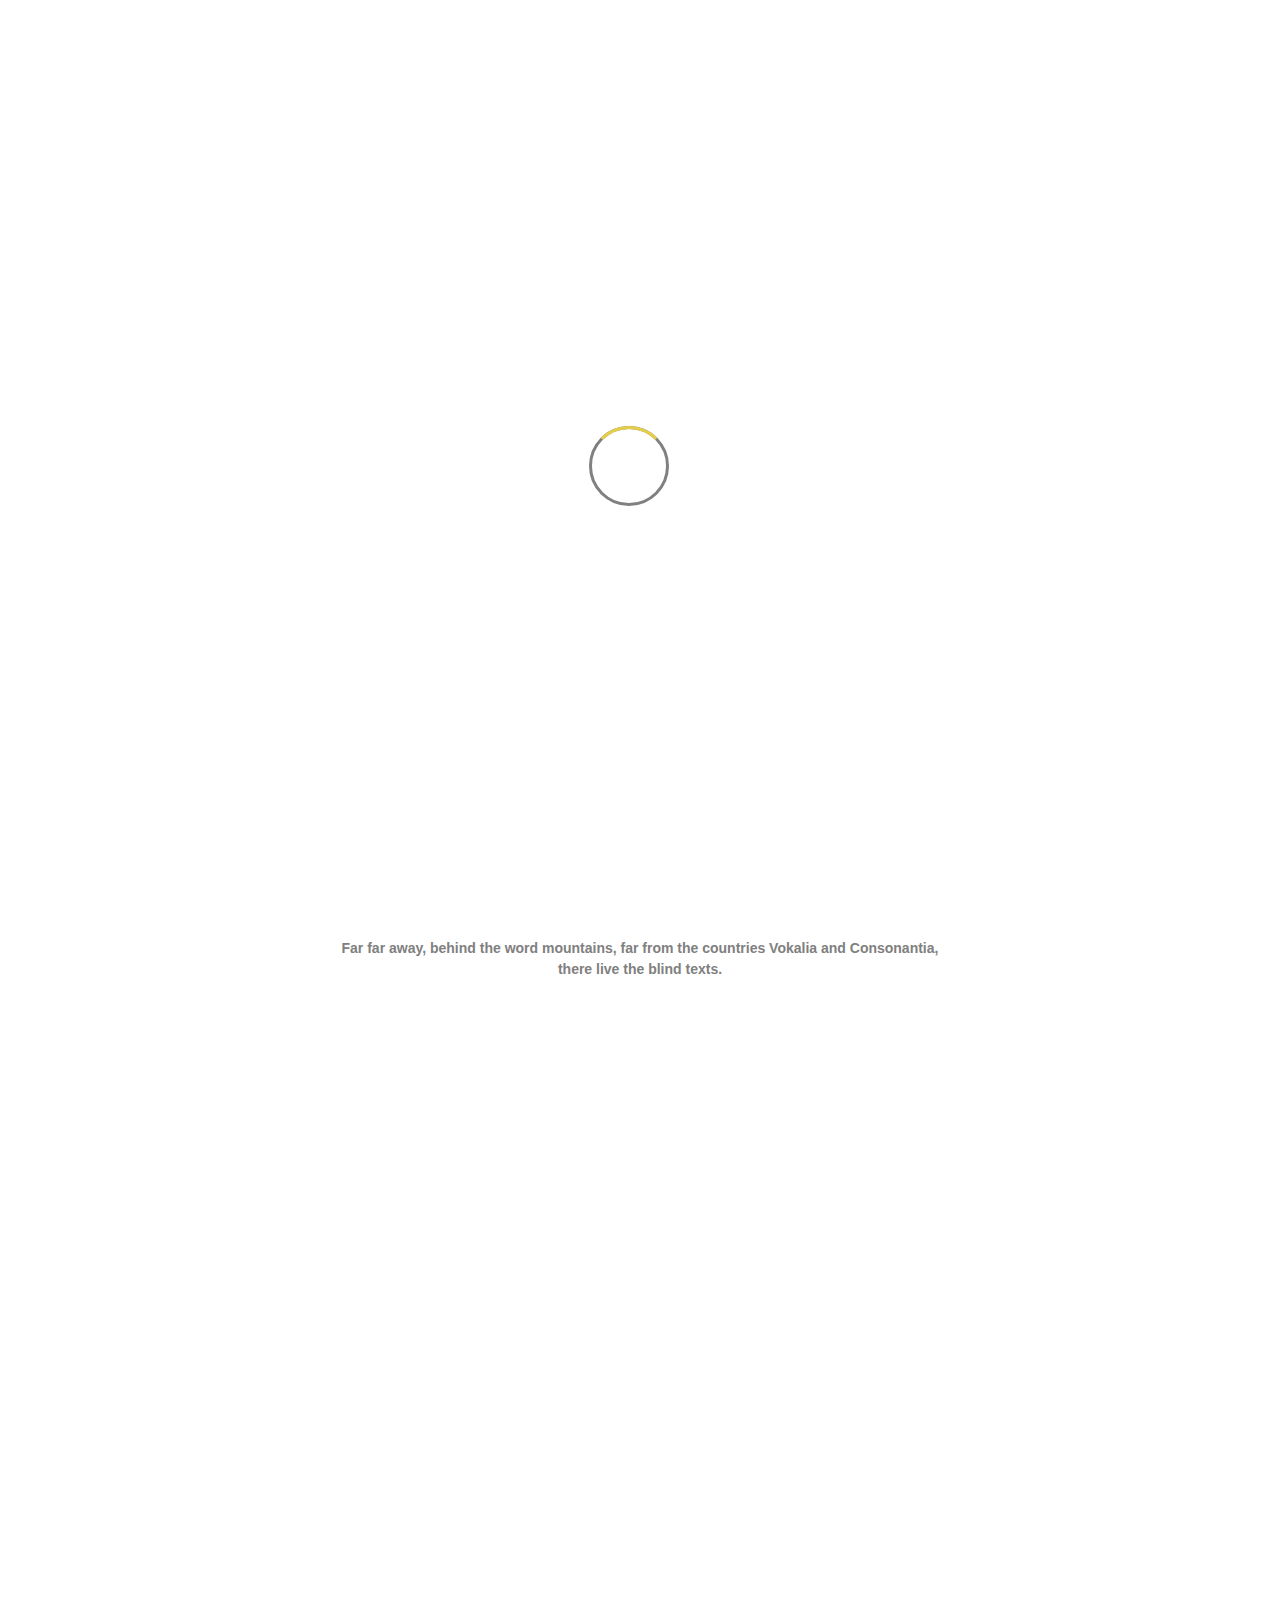
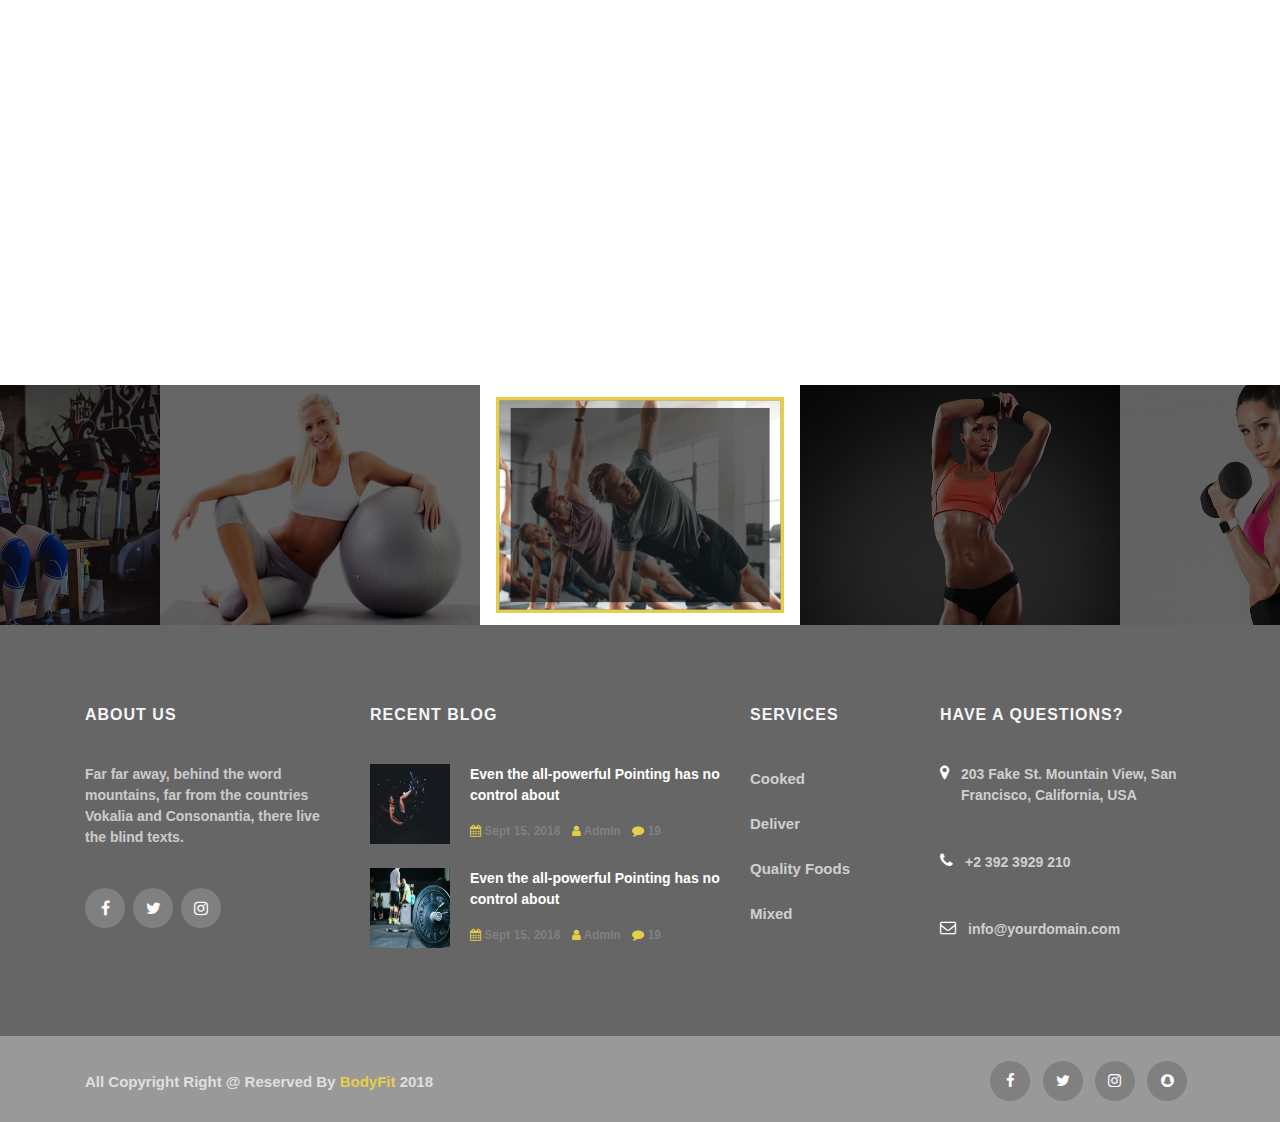
<file: coaches.html>
<!DOCTYPE html>
<html lang="en">

<head>
    <!-- Required Meta Tages -->
    <meta charset="UTF-8" />
    <meta http-equiv="X-UA-Compatible" content="IE=edge" />
    <meta name="viewport" content="width=device-width,initial-scale=1">
    <meta name="description" content="Body-Fitness">
    <meta name="application-name" content="Body-Fitness">
    <meta name="keywords" content="body-fitness">
    <meta name="author" content="">

    <!-- Title Of Site -->
    <title>BodyFitness</title>

    <!-- favicon -->
    <link rel="icon" href="Assets/img/icon/icon.png">

    <!-- Bootstrap Css -->
    <link rel="stylesheet" href="Assets/css/bootstrap.min.css">

    <!-- Font-Awesome Css -->
    <link rel="stylesheet" href="Assets/css/font-awesome.min.css">

    <!-- Owl Carousel Css -->
    <link rel="stylesheet" href="Assets/css/owl.theme.default.min.css">
    <link rel="stylesheet" href="Assets/css/owl.carousel.min.css">

    <!-- FancyBox Css -->
    <link rel="stylesheet" href="Assets/css/jquery.fancybox.min.css">

    <!-- Wow Css -->
    <link rel="stylesheet" href="Assets/css/animate.css">

    <!-- FlatIcon Css -->
    <link rel="stylesheet" href="Assets/css/flaticon.css">

    <!-- Custom-style Css -->
    <link rel="stylesheet" href="Assets/css/main.css">

    <!-- Responsive-site Css -->
    <link rel="stylesheet" href="Assets/css/responsive.css">

    <!--[if lt IE 9]>
    <script src="Assets/js/html5shiv.min.js"></script>
    <![endif]-->

</head>

<body>

    <!--================== Header Area Navbar Start ================-->

    <header class="header">
        <div class="container">
            <nav class="navbar navbar-expand-lg navbar-light">
                <div class="navbar-header">
                    <a href="home.html" class="navbar-brand">
                        bodyfit
                        <div>fitness</div>
                    </a>
                    <button class="navbar-toggler" data-toggle="collapse" data-target="#dropdown">
                        <span class="navbar-toggler-icon"></span>
                        <span class="navbar-toggler-icon"></span>
                        <span class="navbar-toggler-icon"></span>
                    </button>
                </div>
                <div class="navbar-inner collapse navbar-collapse" id="dropdown">
                    <ul class="navbar-nav ml-auto">
                        <li class="nav-item">
                            <a href="home.html" class="nav-link ">Home</a>
                        </li>
                        <li class="nav-item">
                            <a href="program.html" class="nav-link">Program</a>
                        </li>
                        <li class="nav-item">
                            <a href="coaches.html" class="nav-link active">Coaches</a>
                        </li>
                        <li class="nav-item">
                            <a href="schedule.html" class="nav-link">Schedule</a>
                        </li>
                        <li class="nav-item">
                            <a href="about.html" class="nav-link">About</a>
                        </li>
                        <li class="nav-item">
                            <a href="blog.html" class="nav-link">Blog</a>
                        </li>
                        <li class="nav-item">
                            <a href="contact.html" class="nav-link">Contact</a>
                        </li>
                    </ul>
                </div>
            </nav>
        </div><!-- End Container -->
    </header>

    <!--=============== End Header Area ====================-->

    <!--=============== Start home slider section ==============-->

    <section class="background-carousel coaches">
        <div class="background-carousel-content justify-content-center">
            <h2 class="wow fadeInUp" data-wow-delay=".1s">Coaches</h2>
            <p class="wow fadeInUp" data-wow-delay=".2s">
                <a href="home.html">Home /</a>
                <span>Coaches</span>
            </p>
        </div>
    </section>

    <!--================== End Home Slider Section ================-->


    <!--================= Start Coach Section ===================-->

    <div class="coach-section">
        <div class="container">


            <div class="row justify-content-center">
                <div class="col-md-7 wow fadeIn" data-wow-delay=".1s">
                    <div class="coach-title">
                        <h5>Trainer</h5>
                        <h1>OUR COACHES</h1>
                        <p>Far far away, behind
                            the word mountains, far from the
                            countries Vokalia and Consonantia,
                            there live the blind texts.
                        </p>
                    </div>
                </div>
            </div>


            <div class="row">

                <div class="col-lg-6 col-12 wow fadeIn" data-wow-delay=".1s">
                    <div class="coach-content">
                        <div class="row">

                            <div class="col-md-6">
                                <div class="coach-image coach1"></div>
                            </div>

                            <div class="col-md-6">
                                <div class="coach-details">
                                    <div class="coach-details-title">
                                        Owner / Head Coach
                                    </div>
                                    <a href="#" class="coach-details-name">
                                        Oscar Brook
                                    </a>
                                    <p class="coach-details-desc">
                                        A small river named Duden flows by their
                                        place and supplies it with the necessary
                                        regelialia. It is a paradisematic country,
                                        in which roasted parts of sentences fly
                                        into your mouth.
                                    </p>
                                    <ul class="coach-details-social">
                                        <li>
                                            <a href="#">
                                                <i class="fa fa-facebook"></i>
                                            </a>
                                        </li>
                                        <li>
                                            <a href="#">
                                                <i class="fa fa-twitter"></i>
                                            </a>
                                        </li>
                                        <li>
                                            <a href="#">
                                                <i class="fa fa-instagram"></i>
                                            </a>
                                        </li>
                                    </ul>
                                </div><!-- End Coach details -->
                            </div><!-- End Column -->

                        </div><!-- End Row -->

                    </div><!-- End Coach-Content -->
                </div>




                <div class="col-lg-6 col-12 wow fadeIn" data-wow-delay=".2s">
                    <div class="coach-content">
                        <div class="row">

                            <div class="col-md-6">
                                <div class="coach-image coach2"></div>
                            </div>

                            <div class="col-md-6">
                                <div class="coach-details">
                                    <div class="coach-details-title">
                                        Owner / Head Coach
                                    </div>
                                    <a href="#" class="coach-details-name">
                                        Leonard Smith
                                    </a>
                                    <p class="coach-details-desc">
                                        A small river named Duden flows by their
                                        place and supplies it with the necessary
                                        regelialia. It is a paradisematic country,
                                        in which roasted parts of sentences fly
                                        into your mouth.
                                    </p>
                                    <ul class="coach-details-social">
                                        <li>
                                            <a href="#">
                                                <i class="fa fa-facebook"></i>
                                            </a>
                                        </li>
                                        <li>
                                            <a href="#">
                                                <i class="fa fa-twitter"></i>
                                            </a>
                                        </li>
                                        <li>
                                            <a href="#">
                                                <i class="fa fa-instagram"></i>
                                            </a>
                                        </li>
                                    </ul>
                                </div><!-- End Coach details -->
                            </div><!-- End Column -->

                        </div><!-- End Row -->

                    </div><!-- End Coach Content -->
                </div>




                <div class="col-lg-6 col-12 wow fadeIn" data-wow-delay=".3s">
                    <div class="coach-content">
                        <div class="row">

                            <div class="col-md-6">
                                <div class="coach-image coach3"></div>
                            </div>

                            <div class="col-md-6">
                                <div class="coach-details">
                                    <div class="coach-details-title">
                                        Owner / Head Coach
                                    </div>
                                    <a href="#" class="coach-details-name">
                                        James Buffer
                                    </a>
                                    <p class="coach-details-desc">
                                        A small river named Duden flows by their
                                        place and supplies it with the necessary
                                        regelialia. It is a paradisematic country,
                                        in which roasted parts of sentences fly
                                        into your mouth.
                                    </p>
                                    <ul class="coach-details-social">
                                        <li>
                                            <a href="#">
                                                <i class="fa fa-facebook"></i>
                                            </a>
                                        </li>
                                        <li>
                                            <a href="#">
                                                <i class="fa fa-twitter"></i>
                                            </a>
                                        </li>
                                        <li>
                                            <a href="#">
                                                <i class="fa fa-instagram"></i>
                                            </a>
                                        </li>
                                    </ul>
                                </div><!-- End Coach details -->
                            </div><!-- End Column -->

                        </div><!-- End Row -->

                    </div><!-- End Coach Content -->
                </div>




                <div class="col-lg-6 col-12 wow fadeIn" data-wow-delay=".4s">
                    <div class="coach-content">
                        <div class="row">

                            <div class="col-md-6">
                                <div class="coach-image coach4"></div>
                            </div>

                            <div class="col-md-6">
                                <div class="coach-details">
                                    <div class="coach-details-title">
                                        Owner / Head Coach
                                    </div>
                                    <a href="#" class="coach-details-name">
                                        Maricar Collins
                                    </a>
                                    <p class="coach-details-desc">
                                        A small river named Duden flows by their
                                        place and supplies it with the necessary
                                        regelialia. It is a paradisematic country,
                                        in which roasted parts of sentences fly
                                        into your mouth.
                                    </p>
                                    <ul class="coach-details-social">
                                        <li>
                                            <a href="#">
                                                <i class="fa fa-facebook"></i>
                                            </a>
                                        </li>
                                        <li>
                                            <a href="#">
                                                <i class="fa fa-twitter"></i>
                                            </a>
                                        </li>
                                        <li>
                                            <a href="#">
                                                <i class="fa fa-instagram"></i>
                                            </a>
                                        </li>
                                    </ul>
                                </div><!-- End Coach details -->
                            </div><!-- End Column -->

                        </div><!-- End Row -->

                    </div><!-- end Coach Content -->
                </div>
            </div><!-- End Row -->
        </div><!-- End Container -->
    </div>
    <!--================ End Coach Section ========================-->


    <!--================ Start image Gallery Start ===============-->

    <section class="image-gallery align-self-sm-end">
        <div class="owl-carousel owl-loaded owl-theme" id="image-gallery">

            <div class="item">
                <div class="image-gallery-content">
                    <img src="Assets/img/gallery/gallery_1.jpg" alt="image-Gallery">
                    <div class="image-gallery-content">
                        <a href="Assets/img/gallery/gallery_1.jpg" data-fancybox><i class="fa fa-eye"></i></a>
                        <a href="#"><i class="fa fa-link"></i></a>
                    </div>
                </div>
            </div>

            <div class="item">
                <div class="image-gallery-content">
                    <img src="Assets/img/gallery/gallery_2.jpg" alt="image-Gallery">
                    <div class="image-gallery-content">
                        <a href="Assets/img/gallery/gallery_2.jpg" data-fancybox><i class="fa fa-eye"></i></a>
                        <a href="#"><i class="fa fa-link"></i></a>
                    </div>
                </div>
            </div>

            <div class="item">
                <div class="image-gallery-content">
                    <img src="Assets/img/gallery/gallery_3.jpg" alt="image-Gallery">
                    <div class="image-gallery-content">
                        <a href="Assets/img/gallery/gallery_3.jpg" data-fancybox><i class="fa fa-eye"></i></a>
                        <a href="#"><i class="fa fa-link"></i></a>
                    </div>
                </div>
            </div>


            <div class="item">
                <div class="image-gallery-content">
                    <img src="Assets/img/gallery/gallery_4.jpg" alt="image-Gallery">
                    <div class="image-gallery-content">
                        <a href="Assets/img/gallery/gallery_4.jpg" data-fancybox><i class="fa fa-eye"></i></a>
                        <a href="#"><i class="fa fa-link"></i></a>
                    </div>
                </div>
            </div>


            <div class="item">
                <div class="image-gallery-content">
                    <img src="Assets/img/gallery/gallery_5.jpg" alt="image-Gallery">
                    <div class="image-gallery-content">
                        <a href="Assets/img/gallery/gallery_5.jpg" data-fancybox><i class="fa fa-eye"></i></a>
                        <a href="#"><i class="fa fa-link"></i></a>
                    </div>
                </div>
            </div>


            <div class="item">
                <div class="image-gallery-content">
                    <img src="Assets/img/gallery/gallery_6.jpg" alt="image-Gallery">
                    <div class="image-gallery-content">
                        <a href="Assets/img/gallery/gallery_6.jpg" data-fancybox><i class="fa fa-eye"></i></a>
                        <a href="#"><i class="fa fa-link"></i></a>
                    </div>
                </div>
            </div>
        </div>
    </section>
    <!--================ End Image Gallery Section ====================-->


    <!--================== Start Footer Section ================-->
    <footer class="footer-section">
        <div class="container">
            <div class="row">

                <div class="col-md-6 col-lg-3">
                    <h3>ABOUT US</h3>
                    <p>Far far away, behind the word
                        mountains, far from the countries
                        Vokalia and Consonantia, there live
                        the blind texts.
                    </p>
                    <div class="social d-flex">
                        <a href="#"><i class="fa fa-facebook"></i></a>
                        <a href="#"><i class="fa fa-twitter"></i></a>
                        <a href="#"><i class="fa fa-instagram"></i></a>
                    </div>
                </div>


                <div class="col-md-6 col-lg-4">
                    <h3>RECENT BLOG</h3>

                    <div class="d-flex mb-4">
                        <img src="Assets/img/blog/blog_7.jpg" alt="">
                        <div class="details">
                            <p>
                                <a href="#">
                                    Even the all-powerful
                                    Pointing has no control
                                    about
                                </a>
                            </p>
                            <div class="meta">
                                <a href="#"><i class="fa fa-calendar"></i> Sept 15, 2018</a>
                                <a href="#"><i class="fa fa-user"></i> Admin</a>
                                <a href="#"><i class="fa fa-comment"></i> 19</a>
                            </div>
                        </div>
                    </div>

                    <div class="d-flex">
                        <img src="Assets/img/blog/blog_8.jpg" alt="">
                        <div class="details">
                            <p>
                                <a href="#">
                                    Even the all-powerful
                                    Pointing has no control
                                    about
                                </a>
                            </p>
                            <div class="meta">
                                <a href="#"><i class="fa fa-calendar"></i> Sept 15, 2018</a>
                                <a href="#"><i class="fa fa-user"></i> Admin</a>
                                <a href="#"><i class="fa fa-comment"></i> 19</a>
                            </div>
                        </div>
                    </div>

                </div>


                <div class="col-md-6 col-lg-2">
                    <h3>SERVICES</h3>
                    <ul>
                        <li><a href="#">Cooked</a></li>
                        <li><a href="#">Deliver</a></li>
                        <li><a href="#">Quality Foods</a></li>
                        <li><a href="#">Mixed</a></li>
                    </ul>
                </div>


                <div class="col-md-6 col-lg-3 gym-info">
                    <h3>HAVE A QUESTIONS?</h3>

                    <div class="d-flex">
                        <i class="fa fa-map-marker"></i>
                        <p> 203 Fake St. Mountain View, San Francisco, California, USA</p>
                    </div>

                    <div class="d-flex">
                        <i class="fa fa-phone"></i>
                        <p> +2 392 3929 210</p>
                    </div>

                    <div class="d-flex">
                        <i class="fa fa-envelope-o"></i>
                        <p> info@yourdomain.com</p>
                    </div>
                </div>
            </div><!-- end Row -->
        </div><!-- end Container -->
    </footer><!-- End Footer Top -->

    <div class="footer-bottom">

        <div class="container">
            <div class="row">
                <div class="col-md-6">
                    <p class="copyright">
                        All Copyright Right @ Reserved By
                        <a href="#">BodyFit</a>
                        2018
                    </p>
                </div>
                <div class="col-md-6">
                    <ul>
                        <li>
                            <a href="#">
                                <i class="fa fa-facebook"></i>
                            </a>
                        </li>
                        <li>
                            <a href="#">
                                <i class="fa fa-twitter"></i>
                            </a>
                        </li>
                        <li>
                            <a href="#">
                                <i class="fa fa-instagram"></i>
                            </a>
                        </li>
                        <li>
                            <a href="#">
                                <i class="fa fa-snapchat"></i>
                            </a>
                        </li>
                    </ul>
                </div>
            </div><!-- End Row -->
        </div><!-- End container -->

    </div><!-- End Footer bottom -->

    <!--================== End Footer Section ================-->


    <!--================== Preloader Section ===============-->
    <section class="preloader">
        <div class="content"></div>
        <div class="rotate"></div>
    </section>
    <!--================ End preloader Section =============-->

    <!--=============== Scroll Top Section ================-->
    <section class="scroll-top">
        <i class="fa fa-arrow-up"></i>
    </section>
    <!--=============== End Scroll Top Section=============-->
    <!-- Jquery Plugins -->
    <script src="Assets/js/jquery-3.3.1.min.js"></script>
    <script src="Assets/js/bootstrap.min.js"></script>
    <script src="Assets/js/html5shiv.min.js"></script>
    <script src="Assets/js/owl.carousel.min.js"></script>
    <script src="Assets/js/wow.min.js"></script>
    <script src="Assets/js/jquery.fancybox.min.js"></script>
    <script src="Assets/js/plugins.js"></script>
    <script src="Assets/js/main.js"></script>
</body>

</html>
</file>
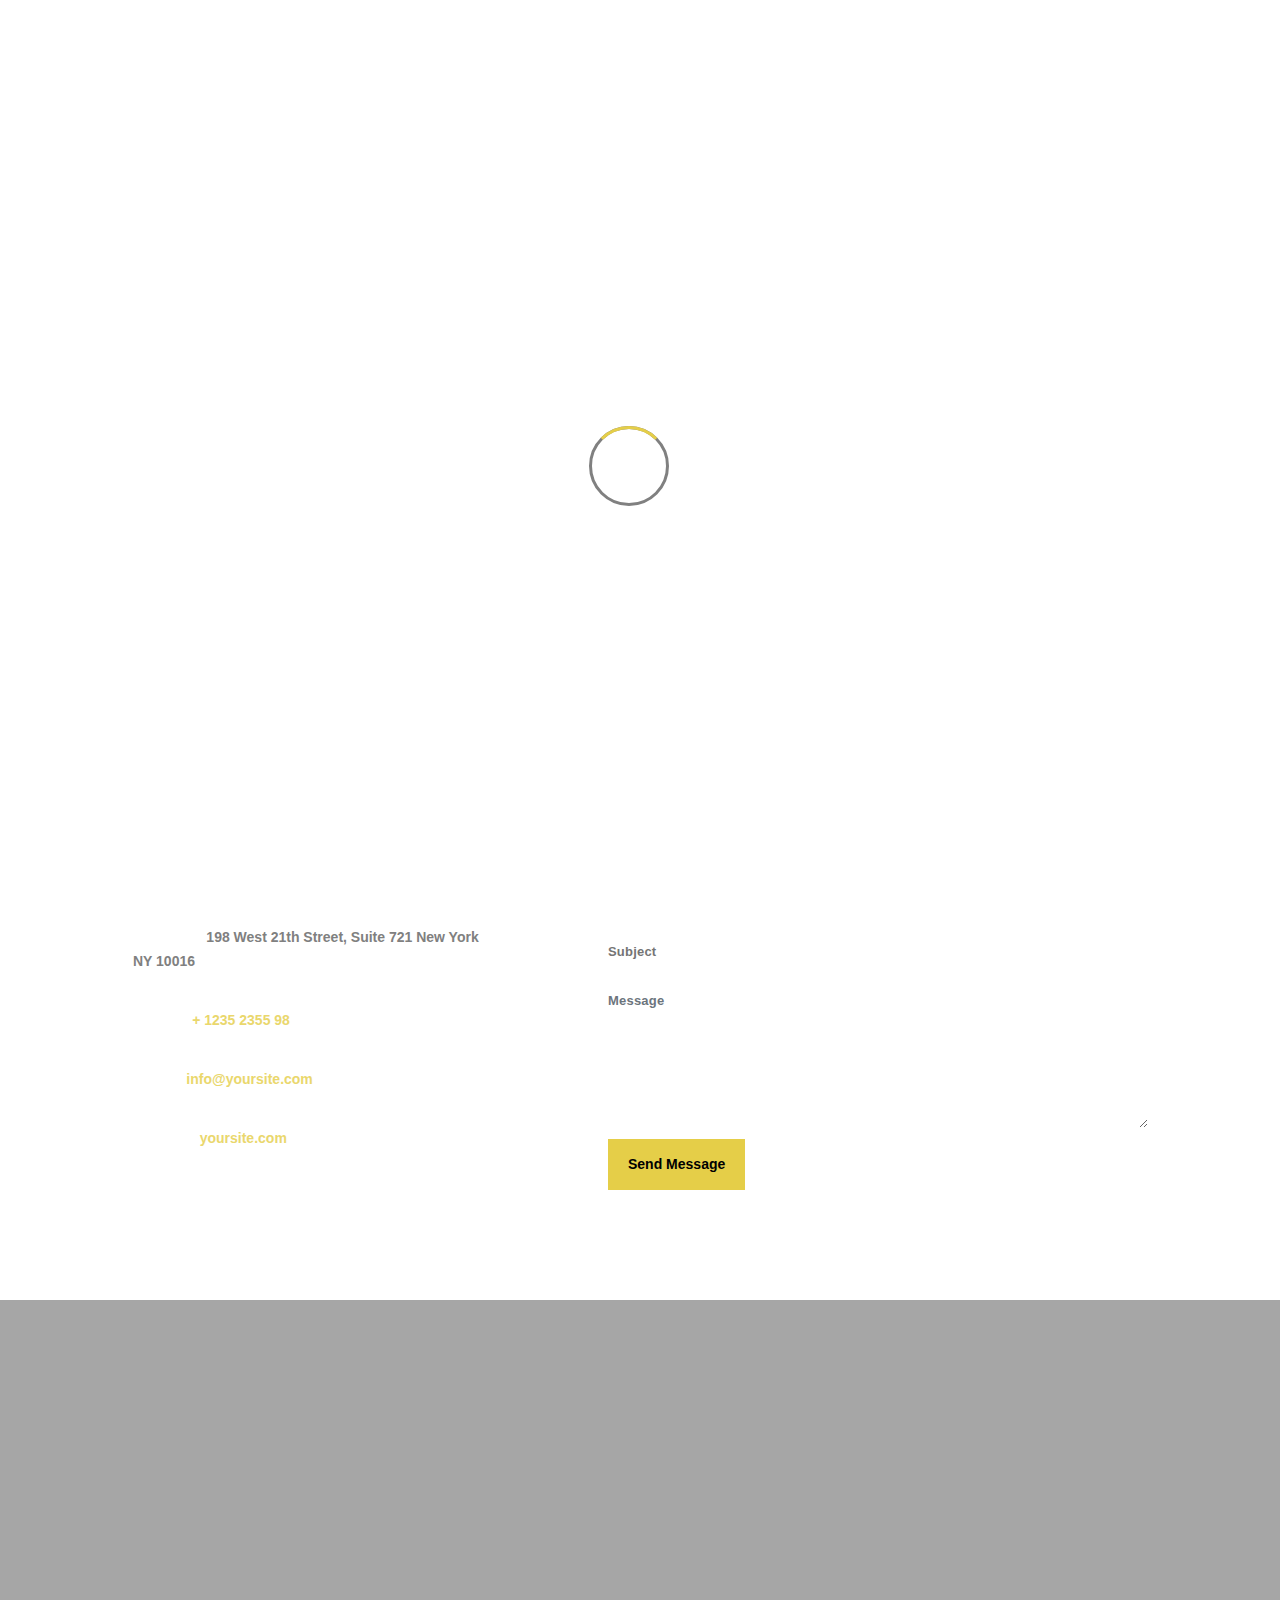
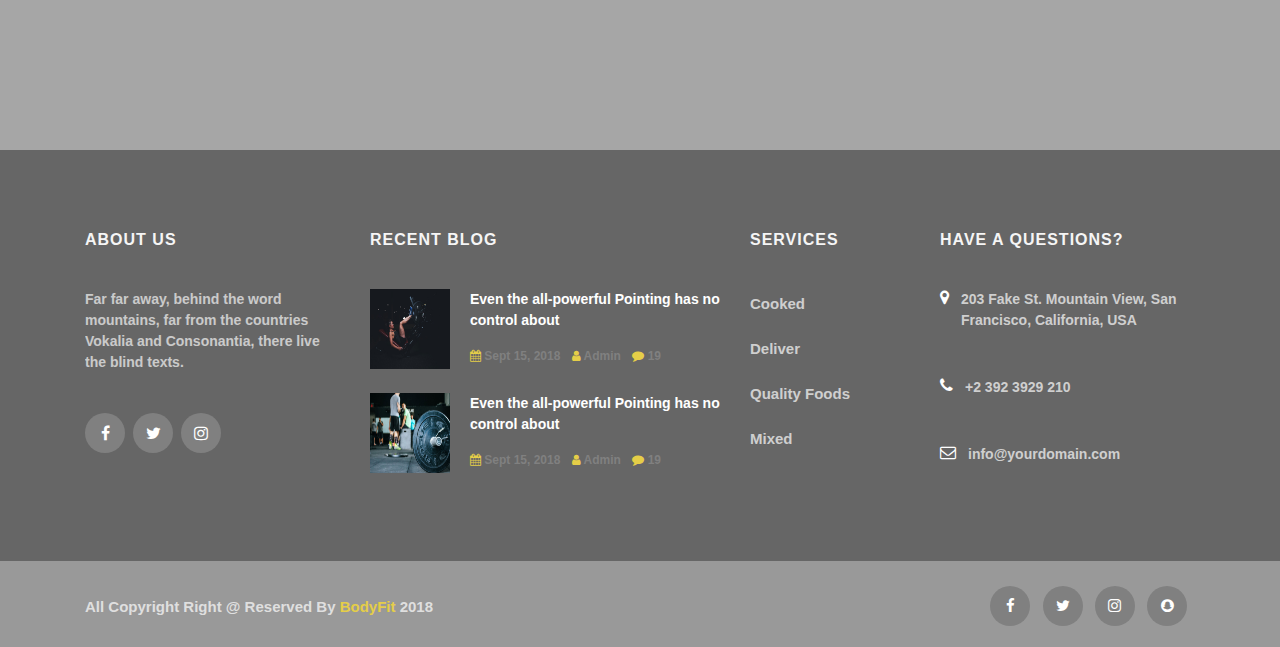
<file: contact.html>
<!DOCTYPE html>
<html lang="en">

<head>
    <!-- Required Meta Tages -->
    <meta charset="UTF-8" />
    <meta http-equiv="X-UA-Compatible" content="IE=edge" />
    <meta name="viewport" content="width=device-width,initial-scale=1">
    <meta name="description" content="Body-Fitness">
    <meta name="application-name" content="Body-Fitness">
    <meta name="keywords" content="body-fitness">
    <meta name="author" content="">

    <!-- Title Of Site -->
    <title>BodyFitness</title>

    <!-- favicon -->
    <link rel="icon" href="Assets/img/icon/icon.png">

    <!-- Bootstrap Css -->
    <link rel="stylesheet" href="Assets/css/bootstrap.min.css">

    <!-- Font-Awesome Css -->
    <link rel="stylesheet" href="Assets/css/font-awesome.min.css">

    <!-- Owl Carousel Css -->
    <link rel="stylesheet" href="Assets/css/owl.theme.default.min.css">
    <link rel="stylesheet" href="Assets/css/owl.carousel.min.css">

    <!-- FancyBox Css -->
    <link rel="stylesheet" href="Assets/css/jquery.fancybox.min.css">

    <!-- Wow Css -->
    <link rel="stylesheet" href="Assets/css/animate.css">

    <!-- FlatIcon Css -->
    <link rel="stylesheet" href="Assets/css/flaticon.css">

    <!-- Custom-style Css -->
    <link rel="stylesheet" href="Assets/css/main.css">

    <!-- Responsive-site Css -->
    <link rel="stylesheet" href="Assets/css/responsive.css">

    <!--[if lt IE 9]>
    <script src="Assets/js/html5shiv.min.js"></script>
    <![endif]-->

</head>

<body>

    <!--================== Header Area Navbar Start ================-->

    <header class="header">
        <div class="container">
            <nav class="navbar navbar-expand-lg navbar-light">
                <div class="navbar-header">
                    <a href="home.html" class="navbar-brand">
                        bodyfit
                        <div>fitness</div>
                    </a>
                    <button class="navbar-toggler" data-toggle="collapse" data-target="#dropdown">
                        <span class="navbar-toggler-icon"></span>
                        <span class="navbar-toggler-icon"></span>
                        <span class="navbar-toggler-icon"></span>
                    </button>
                </div>
                <div class="navbar-inner collapse navbar-collapse" id="dropdown">
                    <ul class="navbar-nav ml-auto">
                        <li class="nav-item">
                            <a href="home.html" class="nav-link">Home</a>
                        </li>
                        <li class="nav-item">
                            <a href="program.html" class="nav-link">Program</a>
                        </li>
                        <li class="nav-item">
                            <a href="coaches.html" class="nav-link">Coaches</a>
                        </li>
                        <li class="nav-item">
                            <a href="schedule.html" class="nav-link">Schedule</a>
                        </li>
                        <li class="nav-item">
                            <a href="about.html" class="nav-link">About</a>
                        </li>
                        <li class="nav-item">
                            <a href="blog.html" class="nav-link">Blog</a>
                        </li>
                        <li class="nav-item">
                            <a href="contact.html" class="nav-link active">Contact</a>
                        </li>
                    </ul>
                </div>
            </nav>
        </div><!-- End Container -->
    </header>

    <!--=============== End Header Area ====================-->

    <!--=============== Start home slider section ==============-->

    <section class="background-carousel coaches">
        <div class="background-carousel-content justify-content-center">
            <h2 class="wow fadeInUp" data-wow-delay=".1s">Contact</h2>
            <p class="wow fadeInUp" data-wow-delay=".2s">
                <a href="home.html">Home /</a>
                <span>Contact</span>
            </p>
        </div>
    </section>

    <!--================== End Home Slider Section ================-->

    <!--================== Contact page Section ===================-->

    <section class="contact-page">
        <div class="container">
            <div class="row">

                <div class="col-md-4 ml-md-5 wow fadeIn" data-wow-delay=".1s">
                    <div class="contact-page-info">
                        <h2>Contact Information</h2>
                        <p>
                            <span>Address : </span>
                            <span>198 West 21th Street, Suite 721 New York NY 10016</span>
                        </p>
                        <p>
                            <span>Phone : </span>
                            <a href="tel://1234567920">+ 1235 2355 98</a>
                        </p>
                        <p>
                            <span>Email : </span>
                            <a href="mailto:info@yoursite.com">info@yoursite.com</a>
                        </p>
                        <p>
                            <span>Website:</span>
                            <a href="#">yoursite.com</a>
                        </p>
                    </div>
                </div>
                <div class="col-md-1"></div>

                <div class="col-md-6 wow fadeIn" data-wow-delay=".2s">
                    <form method="post" enctype="multipart/form-data">
                        <div class="contact-group d-md-flex">
                            <input type="text" placeholder="Your Name" required>
                            <input class="ml-md-4" type="email" placeholder="Your Email" required>
                        </div>

                        <div class="contact-group">
                            <input type="text" placeholder="Subject" required>
                        </div>
                        <div class="contact-group">
                            <textarea name="" id="" cols="30" rows="7" class="form-control" placeholder="Message" required></textarea>
                        </div>
                        <div class="contact-group">
                            <input type="submit" value="Send Message">
                        </div>
                    </form>
                </div>
            </div><!-- End Row -->
        </div><!-- End Container -->
    </section>
    <!--====================== End Contact page section ==============-->

    <section class="map-contact-section">
        <iframe id="map" src="https://www.google.com/maps/embed?pb=!1m18!1m12!1m3!1d317718.69330340537!2d-0.3817831521916571!3d51.528307969080124!2m3!1f0!2f0!3f0!3m2!1i1024!2i768!4f13.1!3m3!1m2!1s0x47d8a00baf21de75%3A0x52963a5addd52a99!2sLondon%2C+UK!5e0!3m2!1sen!2seg!4v1543093447445" style="border:0" allowfullscreen></iframe>
    </section>


    <!--================== Start Footer Section ================-->
    <footer class="footer-section">
        <div class="container">
            <div class="row">

                <div class="col-md-6 col-lg-3">
                    <h3>ABOUT US</h3>
                    <p>Far far away, behind the word
                        mountains, far from the countries
                        Vokalia and Consonantia, there live
                        the blind texts.
                    </p>
                    <div class="social d-flex">
                        <a href="#"><i class="fa fa-facebook"></i></a>
                        <a href="#"><i class="fa fa-twitter"></i></a>
                        <a href="#"><i class="fa fa-instagram"></i></a>
                    </div>
                </div>


                <div class="col-md-6 col-lg-4">
                    <h3>RECENT BLOG</h3>

                    <div class="d-flex mb-4">
                        <img src="Assets/img/blog/blog_7.jpg" alt="">
                        <div class="details">
                            <p>
                                <a href="#">
                                    Even the all-powerful
                                    Pointing has no control
                                    about
                                </a>
                            </p>
                            <div class="meta">
                                <a href="#"><i class="fa fa-calendar"></i> Sept 15, 2018</a>
                                <a href="#"><i class="fa fa-user"></i> Admin</a>
                                <a href="#"><i class="fa fa-comment"></i> 19</a>
                            </div>
                        </div>
                    </div>

                    <div class="d-flex">
                        <img src="Assets/img/blog/blog_8.jpg" alt="">
                        <div class="details">
                            <p>
                                <a href="#">
                                    Even the all-powerful
                                    Pointing has no control
                                    about
                                </a>
                            </p>
                            <div class="meta">
                                <a href="#"><i class="fa fa-calendar"></i> Sept 15, 2018</a>
                                <a href="#"><i class="fa fa-user"></i> Admin</a>
                                <a href="#"><i class="fa fa-comment"></i> 19</a>
                            </div>
                        </div>
                    </div>

                </div>


                <div class="col-md-6 col-lg-2">
                    <h3>SERVICES</h3>
                    <ul>
                        <li><a href="#">Cooked</a></li>
                        <li><a href="#">Deliver</a></li>
                        <li><a href="#">Quality Foods</a></li>
                        <li><a href="#">Mixed</a></li>
                    </ul>
                </div>


                <div class="col-md-6 col-lg-3 gym-info">
                    <h3>HAVE A QUESTIONS?</h3>

                    <div class="d-flex">
                        <i class="fa fa-map-marker"></i>
                        <p> 203 Fake St. Mountain View, San Francisco, California, USA</p>
                    </div>

                    <div class="d-flex">
                        <i class="fa fa-phone"></i>
                        <p> +2 392 3929 210</p>
                    </div>

                    <div class="d-flex">
                        <i class="fa fa-envelope-o"></i>
                        <p> info@yourdomain.com</p>
                    </div>
                </div>
            </div><!-- end Row -->
        </div><!-- end Container -->
    </footer><!-- End Footer Top -->

    <div class="footer-bottom">

        <div class="container">
            <div class="row">
                <div class="col-md-6">
                    <p class="copyright">
                        All Copyright Right @ Reserved By
                        <a href="#">BodyFit</a>
                        2018
                    </p>
                </div>
                <div class="col-md-6">
                    <ul>
                        <li>
                            <a href="#">
                                <i class="fa fa-facebook"></i>
                            </a>
                        </li>
                        <li>
                            <a href="#">
                                <i class="fa fa-twitter"></i>
                            </a>
                        </li>
                        <li>
                            <a href="#">
                                <i class="fa fa-instagram"></i>
                            </a>
                        </li>
                        <li>
                            <a href="#">
                                <i class="fa fa-snapchat"></i>
                            </a>
                        </li>
                    </ul>
                </div>
            </div><!-- End Row -->
        </div><!-- End container -->

    </div><!-- End Footer bottom -->

    <!--================== End Footer Section ================-->


    <!--================== Preloader Section ===============-->
    <section class="preloader">
        <div class="content"></div>
        <div class="rotate"></div>
    </section>
    <!--================ End preloader Section =============-->

    <!--=============== Scroll Top Section ================-->
    <section class="scroll-top">
        <i class="fa fa-arrow-up"></i>
    </section>
    <!--=============== End Scroll Top Section=============-->
    <!-- Jquery Plugins -->
    <script src="Assets/js/jquery-3.3.1.min.js"></script>
    <script src="Assets/js/bootstrap.min.js"></script>
    <script src="Assets/js/html5shiv.min.js"></script>
    <script src="Assets/js/owl.carousel.min.js"></script>
    <script src="Assets/js/wow.min.js"></script>
    <script src="Assets/js/jquery.fancybox.min.js"></script>
    <script src="Assets/js/plugins.js"></script>
    <script src="Assets/js/main.js"></script>
</body>

</html>
</file>
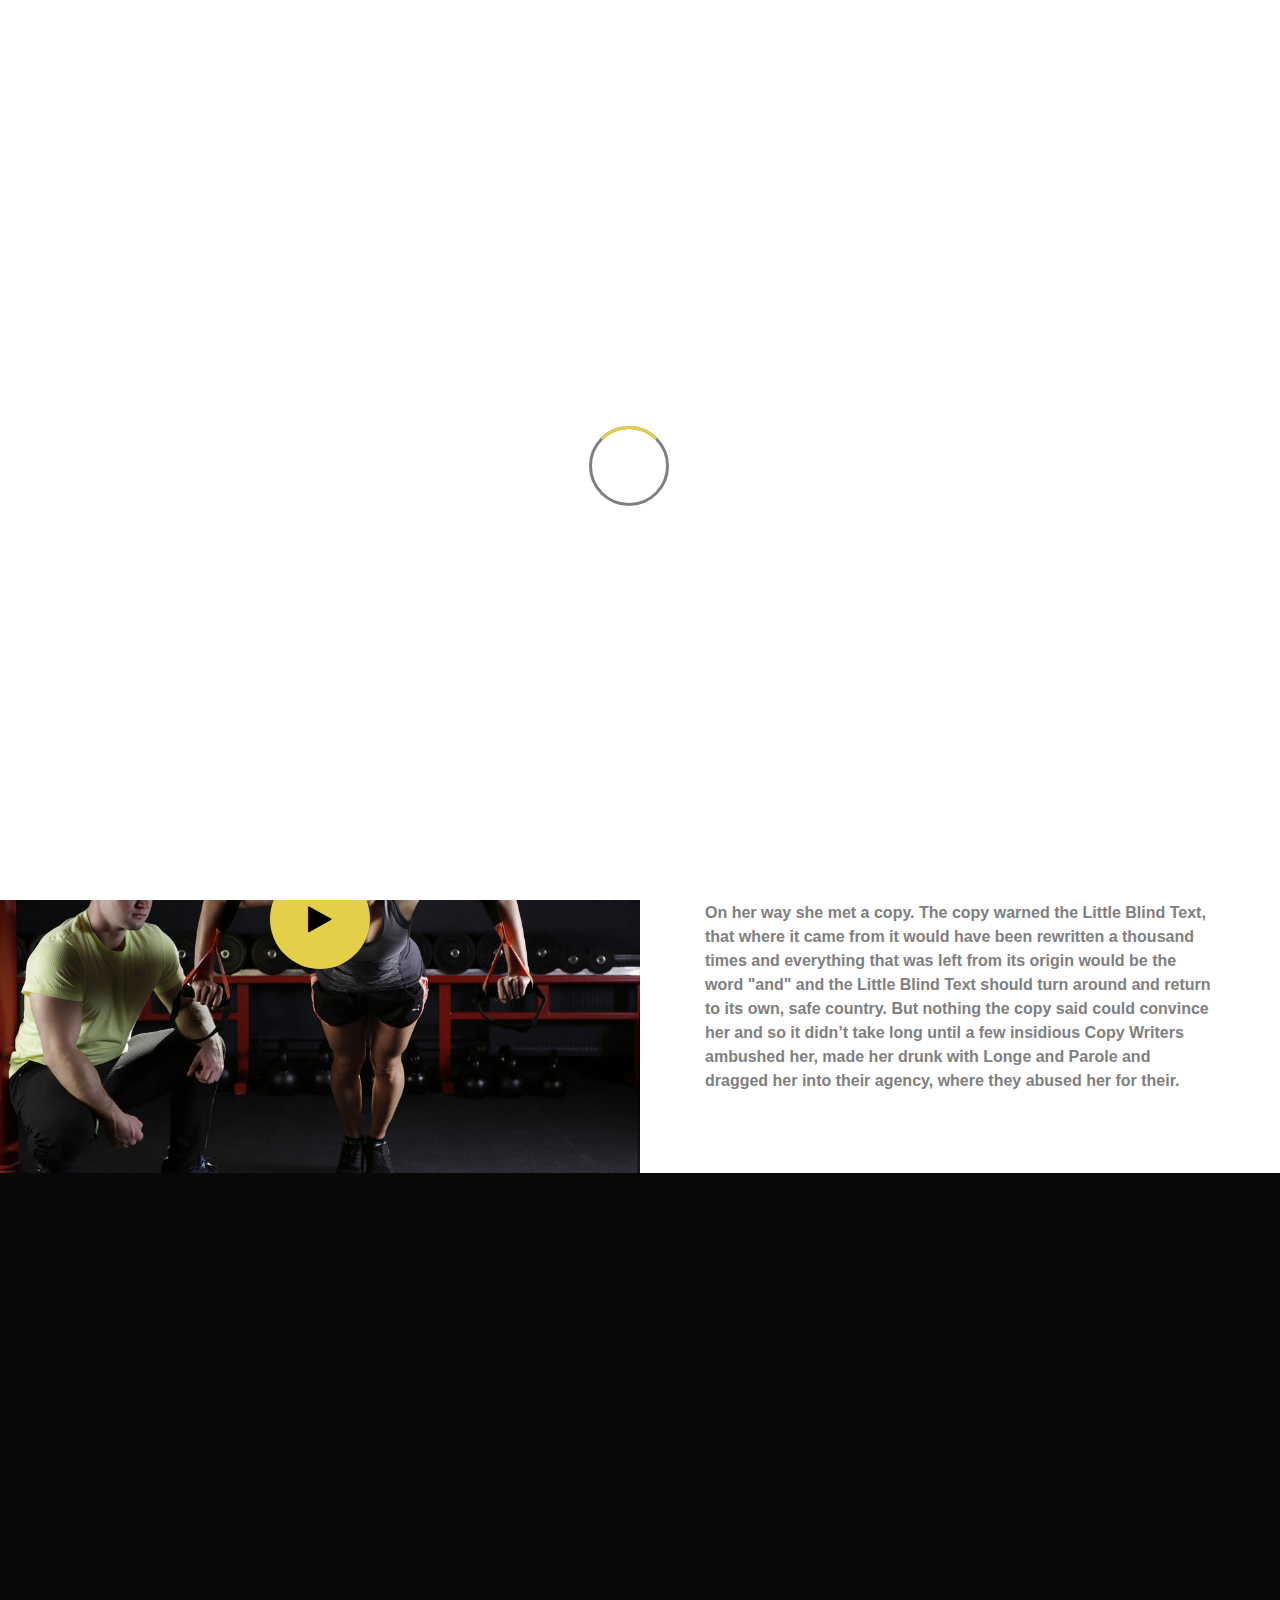
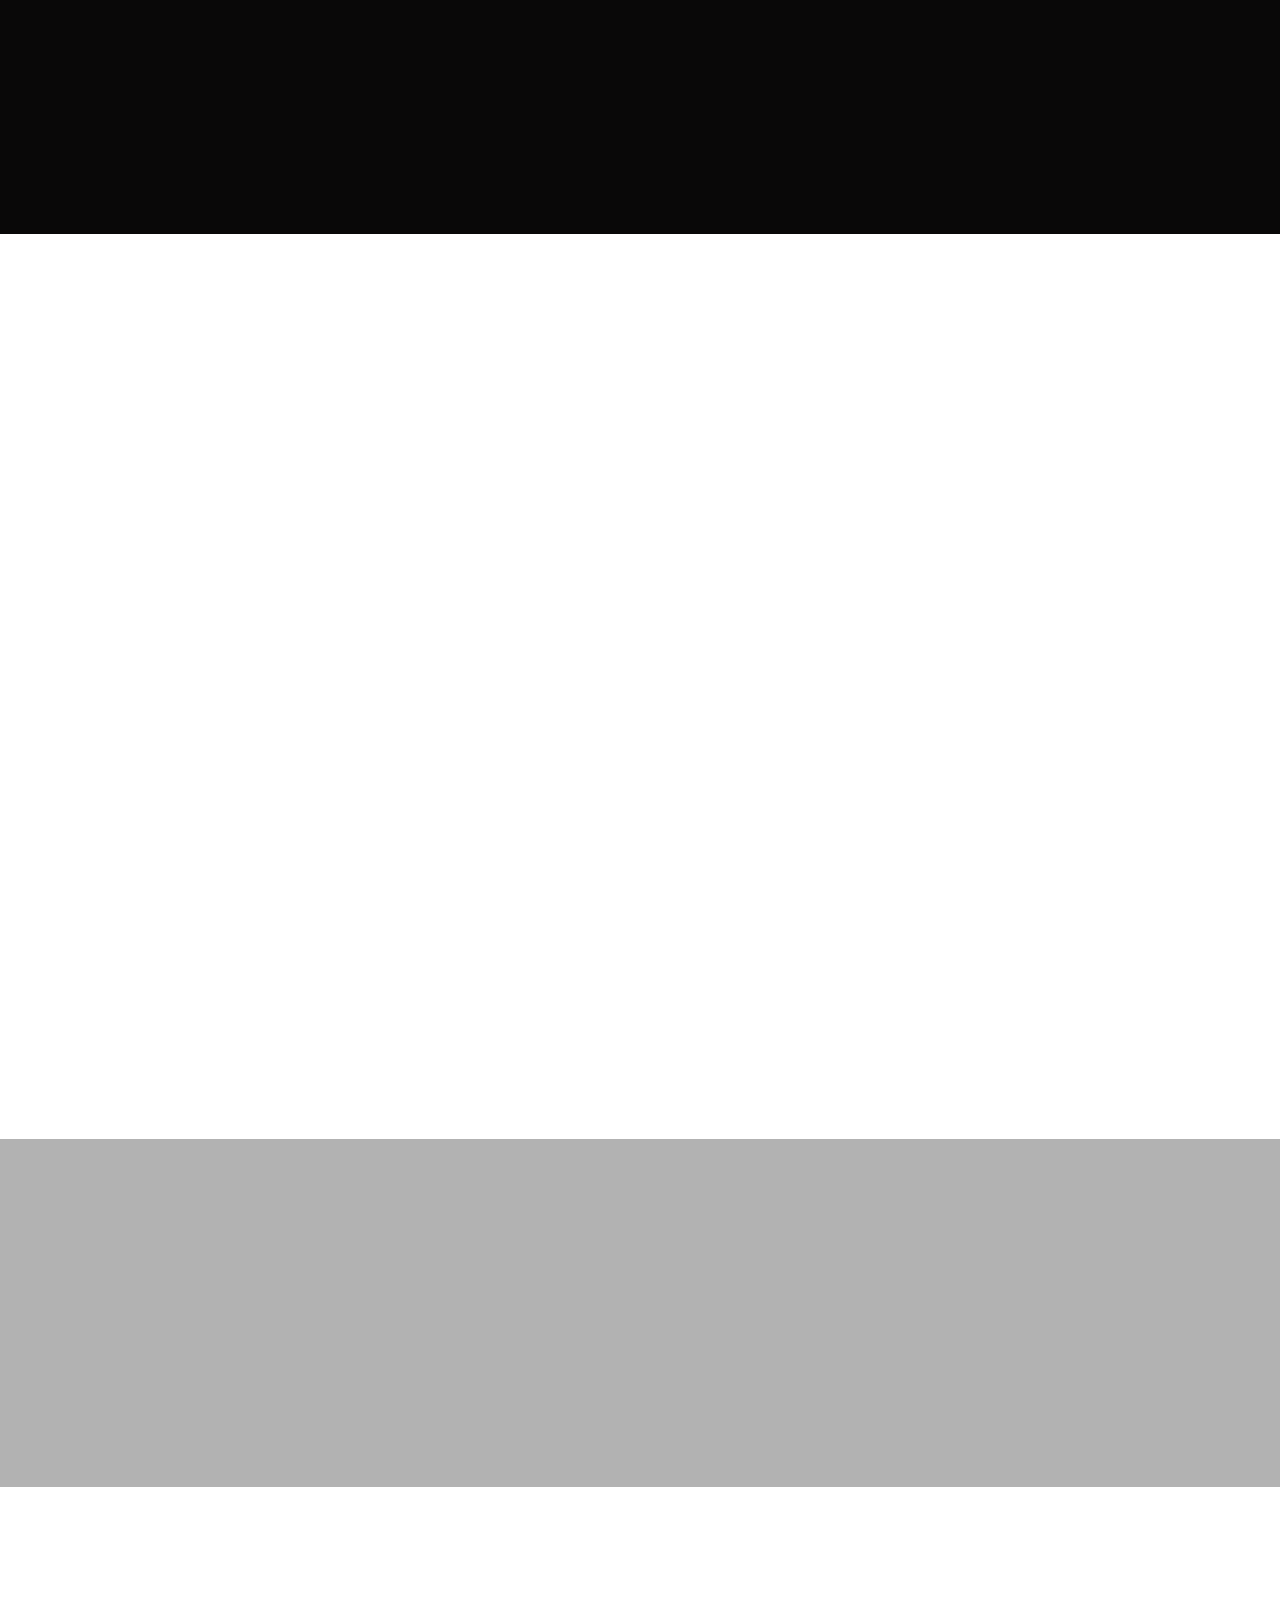
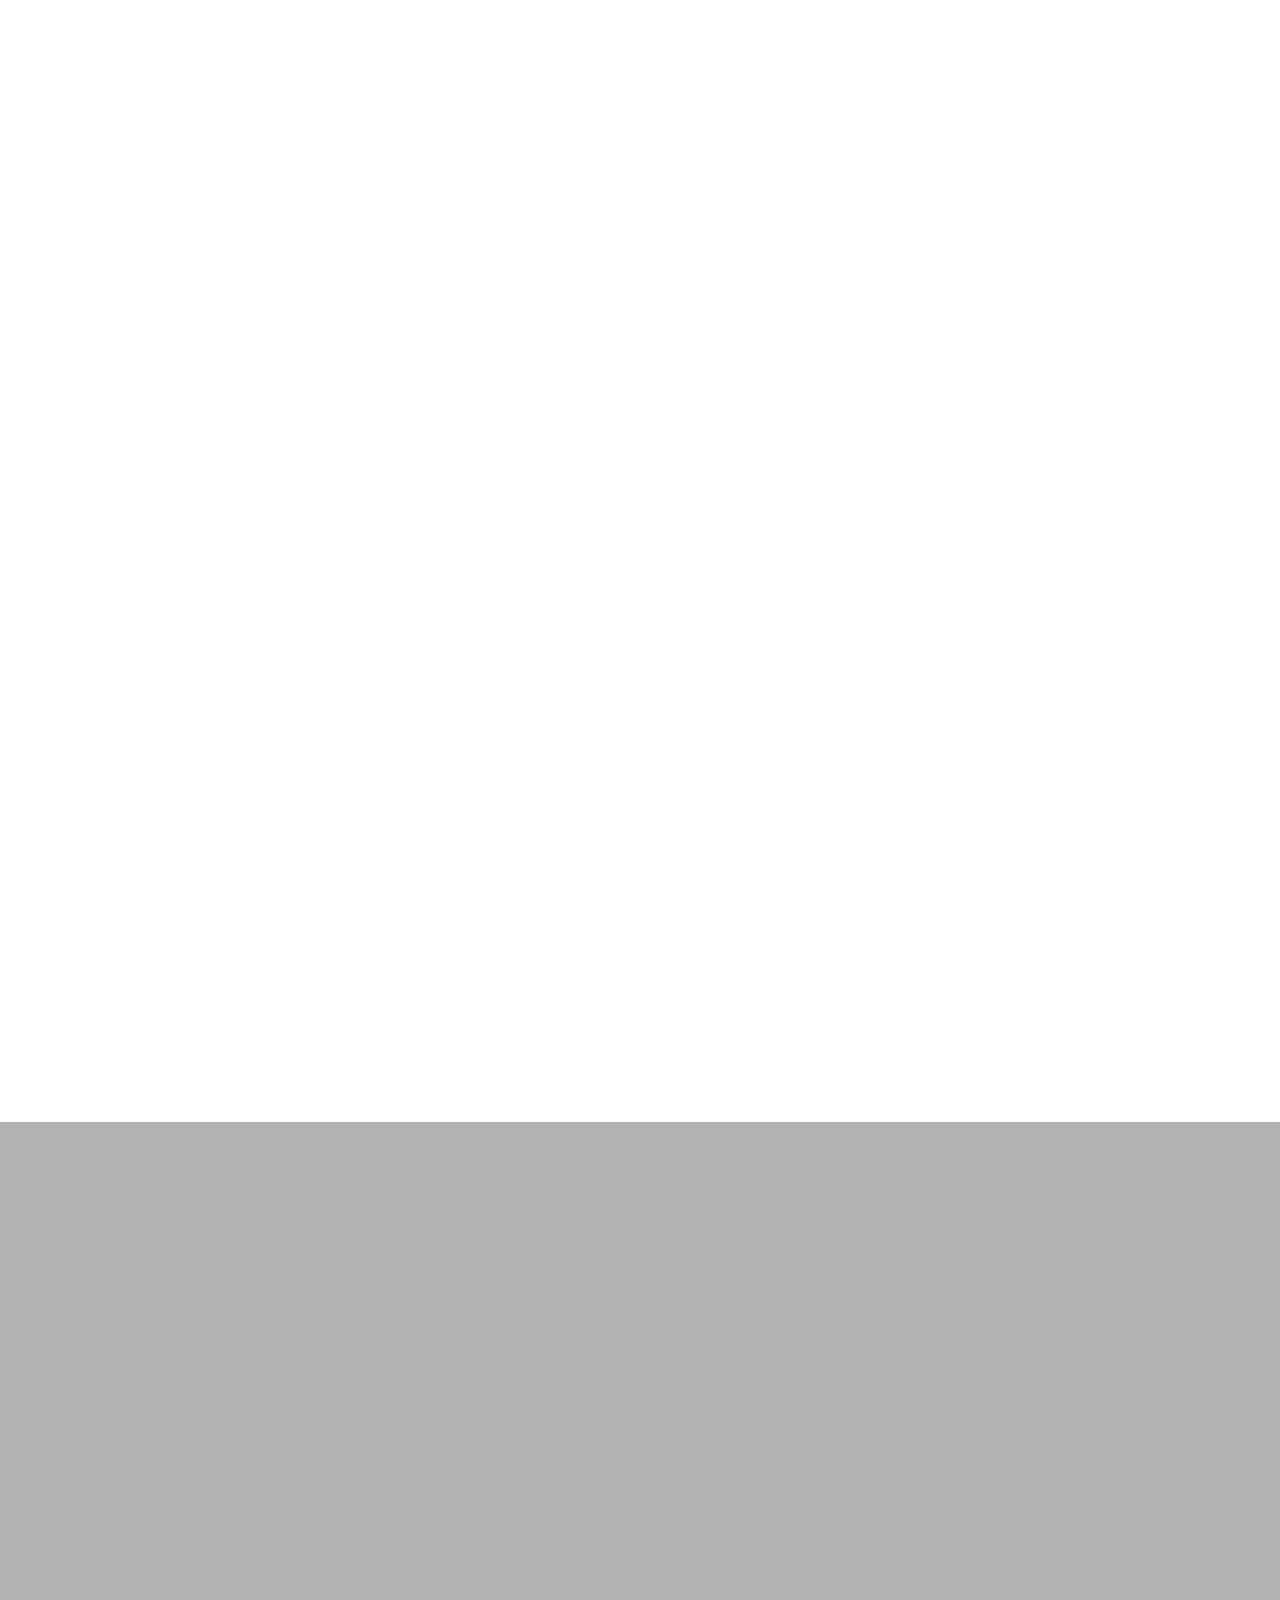
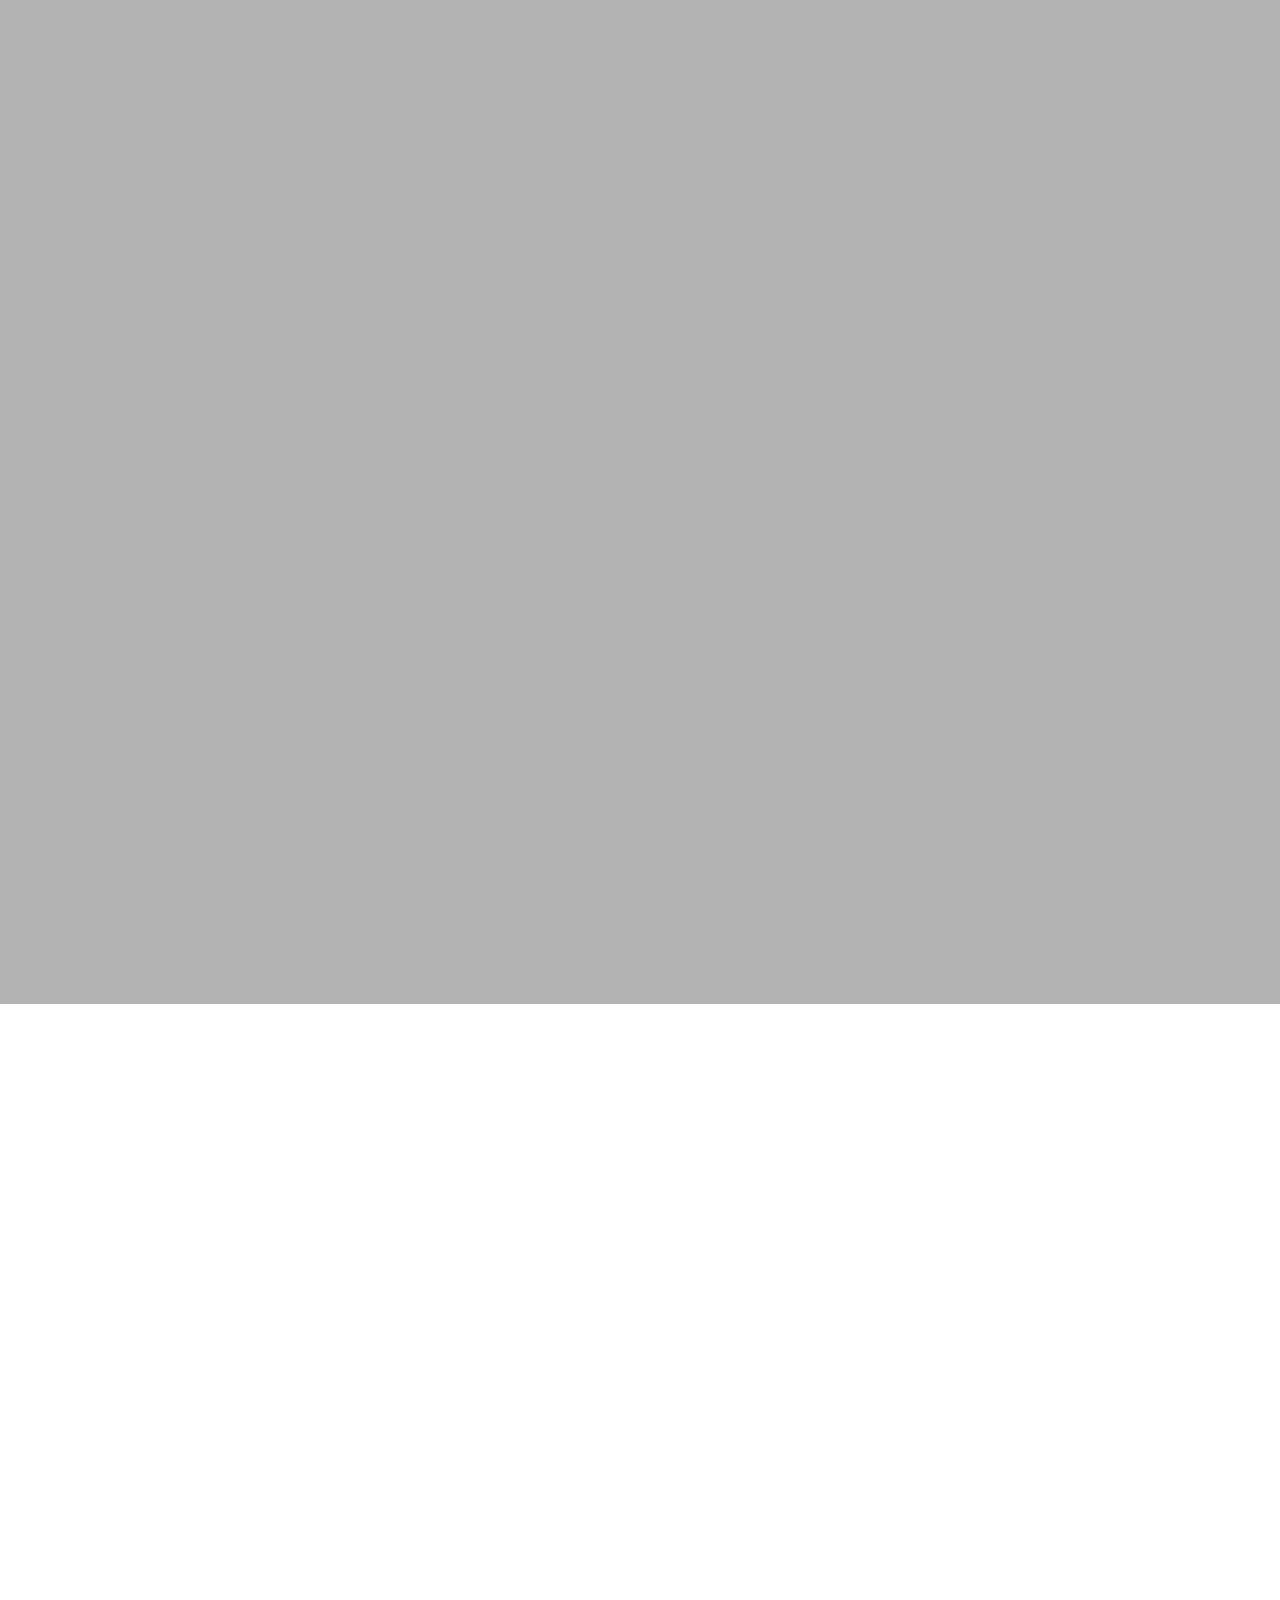
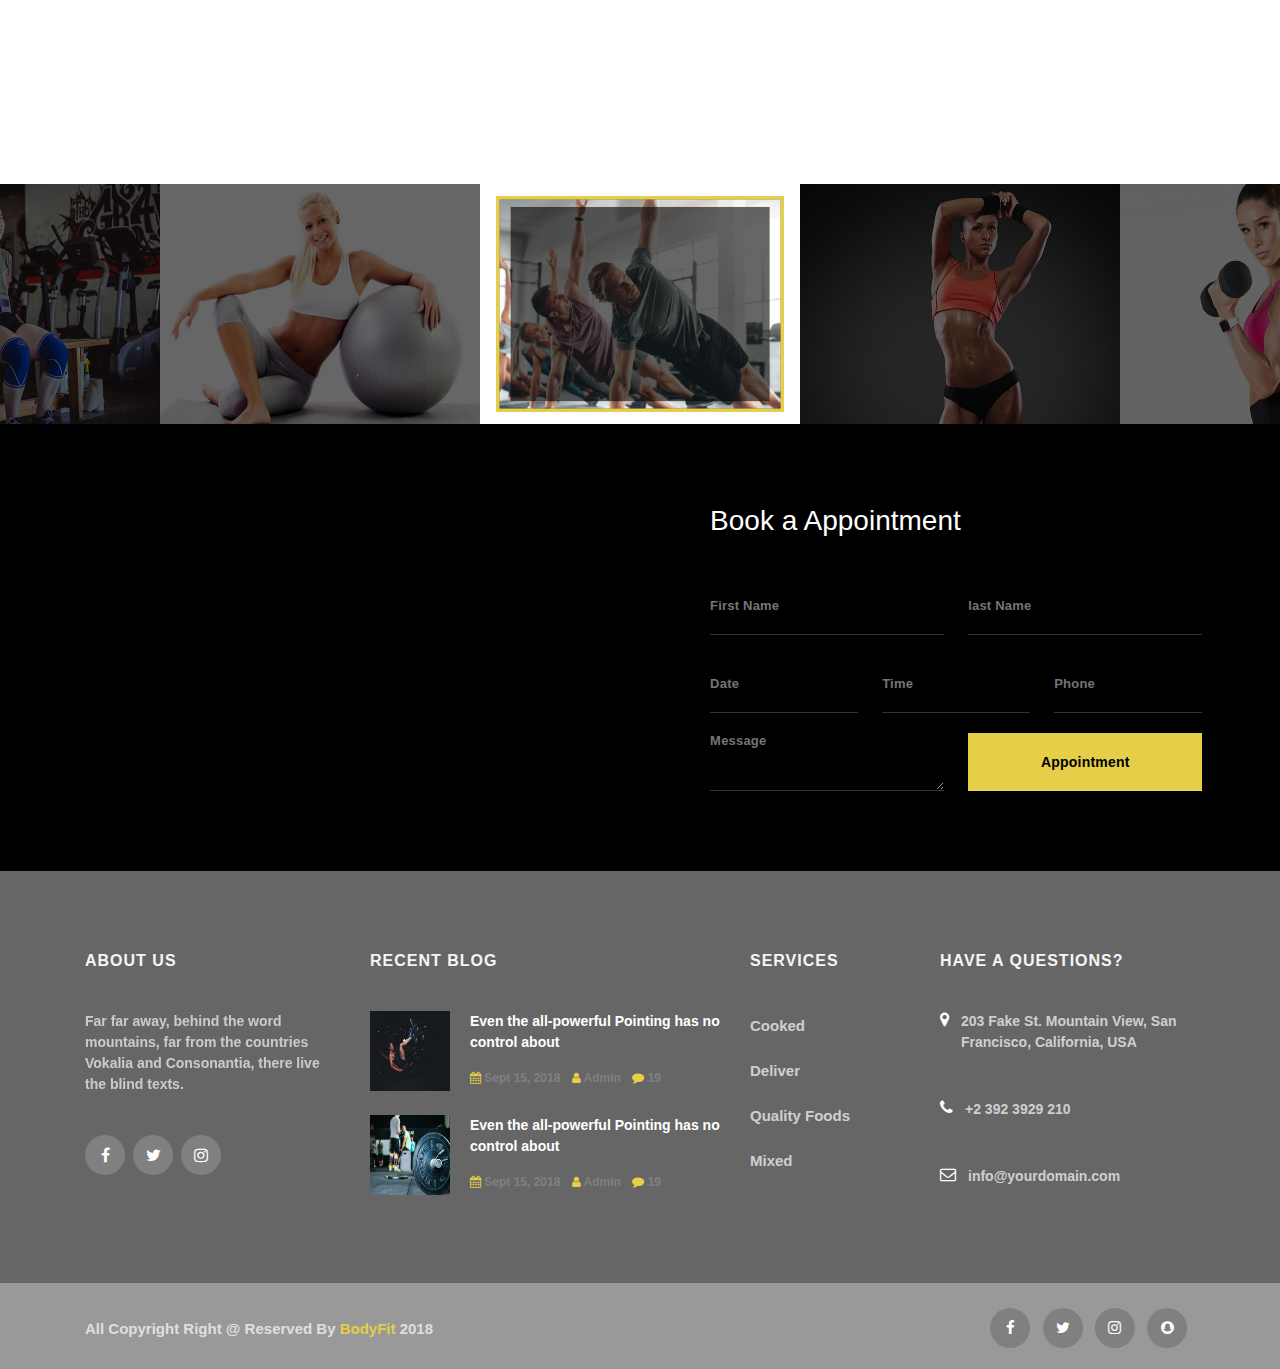
<file: home.html>
<!DOCTYPE html>
<html lang="en">

<head>
    <!-- Required Meta Tages -->
    <meta charset="UTF-8" />
    <meta http-equiv="X-UA-Compatible" content="IE=edge" />
    <meta name="viewport" content="width=device-width,initial-scale=1">
    <meta name="description" content="Body-Fitness">
    <meta name="application-name" content="Body-Fitness">
    <meta name="keywords" content="body-fitness">
    <meta name="author" content="">

    <!-- Title Of Site -->
    <title>BodyFitness</title>

    <!-- favicon -->
    <link rel="icon" href="Assets/img/icon/icon.png">

    <!-- Bootstrap Css -->
    <link rel="stylesheet" href="Assets/css/bootstrap.min.css">

    <!-- Font-Awesome Css -->
    <link rel="stylesheet" href="Assets/css/font-awesome.min.css">

    <!-- Owl Carousel Css -->
    <link rel="stylesheet" href="Assets/css/owl.theme.default.min.css">
    <link rel="stylesheet" href="Assets/css/owl.carousel.min.css">

    <!-- FancyBox Css -->
    <link rel="stylesheet" href="Assets/css/jquery.fancybox.min.css">

    <!-- FlatIcon Css -->
    <link rel="stylesheet" href="Assets/css/flaticon.css">

    <!-- TimePacker Css -->
    <link rel="stylesheet" href="Assets/css/jquery.timepicker.css">

    <!-- DatePacker Css -->
    <link rel="stylesheet" href="Assets/css/bootstrap-datepicker.css">

    <!-- Custom-style Css -->
    <link rel="stylesheet" href="Assets/css/main.css">

    <!-- Wow Css -->
    <link rel="stylesheet" href="Assets/css/animate.css">

    <!-- Responsive-site Css -->
    <link rel="stylesheet" href="Assets/css/responsive.css">

    <!--[if lt IE 9]>
        <script src="Assets/js/html5shiv.min.js"></script>
    <![endif]-->

</head>

<body>

    <!--================== Header Area Navbar Start ================-->

    <header class="header">
        <div class="container">
            <nav class="navbar navbar-expand-lg navbar-light">
                <div class="navbar-header">
                    <a href="home.html" class="navbar-brand">
                        bodyfit
                        <div>fitness</div>
                    </a>
                    <button class="navbar-toggler" data-toggle="collapse" data-target="#dropdown">
                        <span class="navbar-toggler-icon"></span>
                        <span class="navbar-toggler-icon"></span>
                        <span class="navbar-toggler-icon"></span>
                    </button>
                </div>
                <div class="navbar-inner collapse navbar-collapse" id="dropdown">
                    <ul class="navbar-nav ml-auto">
                        <li class="nav-item">
                            <a href="home.html" class="nav-link active">Home</a>
                        </li>
                        <li class="nav-item">
                            <a href="program.html" class="nav-link">Program</a>
                        </li>
                        <li class="nav-item">
                            <a href="coaches.html" class="nav-link">Coaches</a>
                        </li>
                        <li class="nav-item">
                            <a href="schedule.html" class="nav-link">Schedule</a>
                        </li>
                        <li class="nav-item">
                            <a href="about.html" class="nav-link">About</a>
                        </li>
                        <li class="nav-item">
                            <a href="blog.html" class="nav-link">Blog</a>
                        </li>
                        <li class="nav-item">
                            <a href="contact.html" class="nav-link">Contact</a>
                        </li>
                    </ul>
                </div>
            </nav>
        </div><!-- End Container -->
    </header>

    <!--=============== End Header Area ====================-->



    <!--=============== Start Home Slider ==================-->

    <section class="home-slider owl-carousel owl-loaded owl-theme" id="home-slider">
        <div class="item item1">
            <div class="container">
                <div class="row">
                    <div class="col-md-6 col-12">
                        <div class="home-content">
                            <h1 class="wow fadeInUp" data-wow-delay=".1s">
                                We are the
                                BodyFit Gym
                            </h1>
                            <p class="wow fadeInUp" data-wow-delay=".2s">
                                A small river named Duden flows by their place and
                                supplies it with the necessary regelialia.
                            </p>
                            <a href="#" class="button wow fadeInUp" data-wow-delay=".3s">Get Started Now</a>
                        </div>
                    </div>
                </div>
            </div>
        </div>


        <div class="item item2">
            <div class="container">
                <div class="row">
                    <div class="col-md-6 col-12">
                        <div class="home-content">
                            <h1>
                                Challenge
                                Yourself
                            </h1>
                            <p>
                                A small river named Duden flows by their place and
                                supplies it with the necessary regelialia.
                            </p>
                            <a href="#" class="button">Get Started Now</a>
                        </div>
                    </div>
                </div>
            </div>
        </div>

    </section>

    <!--============== End Home Slider ==================-->


    <!--============= Start Details-Info ===================-->

    <section class="details-content">
        <div class="content col-xl-6 col-12 ml-auto">
            <div class="row">

                <div class="col-md-4 col-12">
                    <div class="info">
                        <div class="info-details">
                            <i class="fa fa-phone"></i>
                            <span>000 (123) 456 7890</span>
                        </div>
                        <p class="info-desc">
                            A small river named Duden
                            flows by their place and
                            supplies.
                        </p>
                    </div>
                </div>


                <div class="col-md-4 col-12">
                    <div class="info">
                        <div class="info-details">
                            <i class="fa fa-location-arrow"></i>
                            <span>198 West 21th Stree</span>
                        </div>
                        <p class="info-desc">
                            203 Fake St. Mountain View, San Francisco, California, USA
                        </p>
                    </div>
                </div>


                <div class="col-md-4 col-12">
                    <div class="info">
                        <div class="info-details">
                            <i class="fa fa-clock-o"></i>
                            <span>Open Monday-Friday</span>
                        </div>
                        <p class="info-desc">
                            8:00am - 9:00pm
                        </p>
                    </div>
                </div>

            </div> <!-- End Row -->
        </div> <!-- End Col-6 -->
    </section>

    <!--============= End Details-Info ==================-->


    <!--============ Start About Section =================-->
    <section class="about-section">
        <div class="container-fluid">
            <div class="row">

                <div class="col-lg-6 col-12 about-image wow fadeIn" data-wow-delay=".1s">
                    <a href="https://www.youtube.com/embed/AulGwjIv3m8" class="about-video-play" data-fancybox>
                        <i class="fa fa-play"></i>
                    </a>
                </div>

                <div class="col-lg-6 col-12 wow fadeIn" data-wow-delay=".2s">
                    <div class="about-info">
                        <h2>WELCOME TO <span>BODYFIT</span></h2>
                        <p>
                            On her way she met a copy. The copy warned the
                            Little Blind Text, that where it came from it
                            would have been rewritten a thousand times and
                            everything that was left from its origin would
                            be the word "and" and the Little Blind Text should
                            turn around and return to its own, safe country.
                            But nothing the copy said could convince her and
                            so it didn’t take long until a few insidious Copy
                            Writers ambushed her, made her drunk with Longe
                            and Parole and dragged her into their agency,
                            where they abused her for their.
                        </p>
                    </div>
                </div>

            </div>
        </div>
    </section>

    <!--================= End About Section ================-->


    <!--=================== Start Services Section =================-->
    <section class="services-section">
        <div class="container">

            <div class="row justify-content-center">
                <div class="col-md-7 wow fadeIn" data-wow-delay=".1s">
                    <div class="services-title">
                        <h5>Services</h5>
                        <h1>OUR PROCESS</h1>
                        <p>Far far away, behind
                            the word mountains, far from the
                            countries Vokalia and Consonantia,
                            there live the blind texts.
                        </p>
                    </div>
                </div>
            </div>

            <div class="row">


                <div class="col-md-6 col-lg-3 col-12 wow fadeIn" data-wow-delay=".1s">
                    <div class="services-content">
                        <div class="services-icon">
                            <i class="flaticon-ruler"></i>
                        </div>
                        <h3>Analyze Your Goal</h3>
                        <p>Even the all-powerful Pointing
                            has no control about the blind
                            texts it is an almost unorthographic.
                        </p>
                    </div>
                </div>


                <div class="col-md-6 col-lg-3 col-12 wow fadeIn" data-wow-delay=".2s">
                    <div class="services-content">
                        <div class="services-icon">
                            <i class="flaticon-gym"></i>
                        </div>
                        <h3>Work Hard On It</h3>
                        <p>Even the all-powerful Pointing
                            has no control about the blind
                            texts it is an almost unorthographic.
                        </p>
                    </div>
                </div>


                <div class="col-md-6 col-lg-3 col-12 wow fadeIn" data-wow-delay=".3s">
                    <div class="services-content">
                        <div class="services-icon">
                            <i class="flaticon-tools-and-utensils"></i>
                        </div>
                        <h3>Improve Your Performance</h3>
                        <p>Even the all-powerful Pointing
                            has no control about the blind
                            texts it is an almost unorthographic.
                        </p>
                    </div>
                </div>


                <div class="col-md-6 col-lg-3 col-12 wow fadeIn" data-wow-delay=".4s">
                    <div class="services-content">
                        <div class="services-icon">
                            <i class="flaticon-abs"></i>
                        </div>
                        <h3>Achieve Perfect Body</h3>
                        <p>Even the all-powerful Pointing
                            has no control about the blind
                            texts it is an almost unorthographic.
                        </p>
                    </div>
                </div>

            </div>
        </div>
    </section>
    <!--================ end Services Section =================-->


    <!--================ Start Program Section ===================-->
    <section class="program-section">
        <div class="container">
            <div class="row align-items-center">

                <div class="col-md-6 col-12 pr-md-5 wow fadeInUp" data-wow-delay=".4s">
                    <div class="heading-program-section">
                        <h5>Programs</h5>
                        <h2>Fitness Programs</h2>
                        <p>Far far away, behind the word mountains,
                            far from the countries Vokalia and Consonantia,
                            there live the blind texts. Separated they live
                            in Bookmarksgrove right at the coast of the
                            Semantics, a large language ocean.
                        </p>
                        <a href="#">View Full Programs</a>
                    </div>
                </div>

                <div class="col-md-6 col-12 ">

                    <div class="program-content wow fadeIn" data-wow-delay=".1s">
                        <div class="program-icon">
                            <i class="flaticon-gym"></i>
                        </div>
                        <div class="program-text">
                            <h3>Body Building</h3>
                            <p>
                                A small river named Duden
                                flows by their place and
                                supplies it with the necessary
                                regelialia. It is a paradisematic
                                country, in which roasted parts of
                                sentences fly into your mouth.
                            </p>
                        </div>
                    </div>


                    <div class="program-content wow fadeIn" data-wow-delay=".2s">
                        <div class="program-icon">
                            <i class="flaticon-woman"></i>
                        </div>
                        <div class="program-text">
                            <h3>Body Building</h3>
                            <p>
                                A small river named Duden
                                flows by their place and
                                supplies it with the necessary
                                regelialia. It is a paradisematic
                                country, in which roasted parts of
                                sentences fly into your mouth.
                            </p>
                        </div>
                    </div>


                    <div class="program-content wow fadeIn" data-wow-delay=".3s">
                        <div class="program-icon">
                            <i class="flaticon-workout"></i>
                        </div>
                        <div class="program-text">
                            <h3>Body Building</h3>
                            <p>
                                A small river named Duden
                                flows by their place and
                                supplies it with the necessary
                                regelialia. It is a paradisematic
                                country, in which roasted parts of
                                sentences fly into your mouth.
                            </p>
                        </div>
                    </div>


                    <div class="program-content wow fadeIn" data-wow-delay=".4s">
                        <div class="program-icon">
                            <i class="flaticon-meditation"></i>
                        </div>
                        <div class="program-text">
                            <h3>Body Building</h3>
                            <p>
                                A small river named Duden
                                flows by their place and
                                supplies it with the necessary
                                regelialia. It is a paradisematic
                                country, in which roasted parts of
                                sentences fly into your mouth.
                            </p>
                        </div>
                    </div>



                    <div class="program-content wow fadeIn" data-wow-delay=".5s">
                        <div class="program-icon">
                            <i class="flaticon-stationary-bike"></i>
                        </div>
                        <div class="program-text">
                            <h3>Body Building</h3>
                            <p>
                                A small river named Duden
                                flows by their place and
                                supplies it with the necessary
                                regelialia. It is a paradisematic
                                country, in which roasted parts of
                                sentences fly into your mouth.
                            </p>
                        </div>
                    </div>


                </div>


            </div><!-- End row -->
        </div><!-- End container -->
    </section>

    <!--================ End Program Section ====================-->


    <!--================= Start Counter Section ================-->

    <section class="counter-section">
        <div class="container">
            <div class="row">

                <div class="col-md-3 col-12 wow fadeIn" data-wow-delay=".1s">
                    <div class="counter-content">
                        <div class="count">5,000</div>
                        <p>Happy Customers</p>
                    </div>
                </div>


                <div class="col-md-3 col-12 wow fadeIn" data-wow-delay=".2s">
                    <div class="counter-content">
                        <div class="count">4,560</div>
                        <p>Perfect Bodies</p>
                    </div>
                </div>


                <div class="col-md-3 col-12 wow fadeIn" data-wow-delay=".3s">
                    <div class="counter-content">
                        <div class="count">570</div>
                        <p>Working Hours</p>
                    </div>
                </div>


                <div class="col-md-3 col-12 wow fadeIn" data-wow-delay=".4s">
                    <div class="counter-content">
                        <div class="count">900</div>
                        <p>Success Stories</p>
                    </div>
                </div>

            </div><!-- End Row -->
        </div><!-- End Container -->
    </section>
    <!--================ End Counter Section ==================-->


    <!--================= Start Coach Section ===================-->

    <div class="coach-section">
        <div class="container">


            <div class="row justify-content-center">
                <div class="col-md-7 wow fadeIn" data-wow-delay=".1s">
                    <div class="coach-title">
                        <h5>Trainer</h5>
                        <h1>OUR COACHES</h1>
                        <p>Far far away, behind
                            the word mountains, far from the
                            countries Vokalia and Consonantia,
                            there live the blind texts.
                        </p>
                    </div>
                </div>
            </div>


            <div class="row">

                <div class="col-lg-6 col-12 wow fadeIn" data-wow-delay=".1s">
                    <div class="coach-content">
                        <div class="row">

                            <div class="col-md-6">
                                <div class="coach-image coach1"></div>
                            </div>

                            <div class="col-md-6">
                                <div class="coach-details">
                                    <div class="coach-details-title">
                                        Owner / Head Coach
                                    </div>
                                    <a href="#" class="coach-details-name">
                                        Oscar Brook
                                    </a>
                                    <p class="coach-details-desc">
                                        A small river named Duden flows by their
                                        place and supplies it with the necessary
                                        regelialia. It is a paradisematic country,
                                        in which roasted parts of sentences fly
                                        into your mouth.
                                    </p>
                                    <ul class="coach-details-social">
                                        <li>
                                            <a href="#">
                                                <i class="fa fa-facebook"></i>
                                            </a>
                                        </li>
                                        <li>
                                            <a href="#">
                                                <i class="fa fa-twitter"></i>
                                            </a>
                                        </li>
                                        <li>
                                            <a href="#">
                                                <i class="fa fa-instagram"></i>
                                            </a>
                                        </li>
                                    </ul>
                                </div><!-- End Coach details -->
                            </div><!-- End Column -->

                        </div><!-- End Row -->

                    </div><!-- End Coach-Content -->
                </div>




                <div class="col-lg-6 col-12 wow fadeIn" data-wow-delay=".2s">
                    <div class="coach-content">
                        <div class="row">

                            <div class="col-md-6">
                                <div class="coach-image coach2"></div>
                            </div>

                            <div class="col-md-6">
                                <div class="coach-details">
                                    <div class="coach-details-title">
                                        Owner / Head Coach
                                    </div>
                                    <a href="#" class="coach-details-name">
                                        Leonard Smith
                                    </a>
                                    <p class="coach-details-desc">
                                        A small river named Duden flows by their
                                        place and supplies it with the necessary
                                        regelialia. It is a paradisematic country,
                                        in which roasted parts of sentences fly
                                        into your mouth.
                                    </p>
                                    <ul class="coach-details-social">
                                        <li>
                                            <a href="#">
                                                <i class="fa fa-facebook"></i>
                                            </a>
                                        </li>
                                        <li>
                                            <a href="#">
                                                <i class="fa fa-twitter"></i>
                                            </a>
                                        </li>
                                        <li>
                                            <a href="#">
                                                <i class="fa fa-instagram"></i>
                                            </a>
                                        </li>
                                    </ul>
                                </div><!-- End Coach details -->
                            </div><!-- End Column -->

                        </div><!-- End Row -->

                    </div><!-- End Coach Content -->
                </div>




                <div class="col-lg-6 col-12 wow fadeIn" data-wow-delay=".3s">
                    <div class="coach-content">
                        <div class="row">

                            <div class="col-md-6">
                                <div class="coach-image coach3"></div>
                            </div>

                            <div class="col-md-6">
                                <div class="coach-details">
                                    <div class="coach-details-title">
                                        Owner / Head Coach
                                    </div>
                                    <a href="#" class="coach-details-name">
                                        James Buffer
                                    </a>
                                    <p class="coach-details-desc">
                                        A small river named Duden flows by their
                                        place and supplies it with the necessary
                                        regelialia. It is a paradisematic country,
                                        in which roasted parts of sentences fly
                                        into your mouth.
                                    </p>
                                    <ul class="coach-details-social">
                                        <li>
                                            <a href="#">
                                                <i class="fa fa-facebook"></i>
                                            </a>
                                        </li>
                                        <li>
                                            <a href="#">
                                                <i class="fa fa-twitter"></i>
                                            </a>
                                        </li>
                                        <li>
                                            <a href="#">
                                                <i class="fa fa-instagram"></i>
                                            </a>
                                        </li>
                                    </ul>
                                </div><!-- End Coach details -->
                            </div><!-- End Column -->

                        </div><!-- End Row -->

                    </div><!-- End Coach Content -->
                </div>





                <div class="col-lg-6 col-12 wow fadeIn" data-wow-delay=".4s">
                    <div class="coach-content">
                        <div class="row">

                            <div class="col-md-6">
                                <div class="coach-image coach4"></div>
                            </div>

                            <div class="col-md-6">
                                <div class="coach-details">
                                    <div class="coach-details-title">
                                        Owner / Head Coach
                                    </div>
                                    <a href="#" class="coach-details-name">
                                        Maricar Collins
                                    </a>
                                    <p class="coach-details-desc">
                                        A small river named Duden flows by their
                                        place and supplies it with the necessary
                                        regelialia. It is a paradisematic country,
                                        in which roasted parts of sentences fly
                                        into your mouth.
                                    </p>
                                    <ul class="coach-details-social">
                                        <li>
                                            <a href="#">
                                                <i class="fa fa-facebook"></i>
                                            </a>
                                        </li>
                                        <li>
                                            <a href="#">
                                                <i class="fa fa-twitter"></i>
                                            </a>
                                        </li>
                                        <li>
                                            <a href="#">
                                                <i class="fa fa-instagram"></i>
                                            </a>
                                        </li>
                                    </ul>
                                </div><!-- End Coach details -->
                            </div><!-- End Column -->

                        </div><!-- End Row -->

                    </div><!-- end Coach Content -->
                </div>
            </div><!-- End Row -->
        </div><!-- End Container -->
    </div>
    <!--================ End Coach Section ========================-->


    <!--================ Start Testmonials Section ====================-->
    <div class="testmonials-section">

        <div class="container">
            <div class="row justify-content-center">
                <div class="col-md-7">
                    <div class="testmonials-title">
                        <h5 class="wow fadeInUp" data-wow-delay=".1s">Testimony</h5>
                        <h1 class="wow fadeInUp" data-wow-delay=".2s">CUSTOMERS SAYS</h1>
                        <p class="wow fadeInUp" data-wow-delay=".3s">Far far away, behind
                            the word mountains, far from the
                            countries Vokalia and Consonantia,
                            there live the blind texts.
                        </p>
                    </div>
                </div>
            </div><!-- End Row --->
        </div><!-- End Container -->


        <div class="container-wrap">
            <div class="row d-flex">

                <div class="col-lg align-self-sm-end wow fadeIn" data-wow-delay=".1s">
                    <div class="testmonials-content">
                        <p>
                            “Even the all-powerful Pointing has
                            no control about the blind texts it
                            is an almost unorthographic life
                            One day however a small.”
                        </p>

                        <div class="author d-flex">
                            <div class="author-image">
                                <img src="Assets/img/testmonials/person_1.jpg" alt="author-image">
                            </div>
                            <div class="author-name">
                                Louise Kelly
                                <span>Illustrator Designer</span>
                            </div>
                        </div>

                    </div>
                </div>


                <div class="col-lg align-self-sm-end wow fadeIn" data-wow-delay=".2s">
                    <div class="testmonials-content overlay">
                        <p>
                            “Even the all-powerful Pointing has no
                            control about the blind texts it is an
                            almost unorthographic life One day however
                            a small line of blind text by the name of
                            Lorem Ipsum decided to leave for the far
                            World of Grammar.”
                        </p>

                        <div class="author d-flex">
                            <div class="author-image">
                                <img src="Assets/img/testmonials/person_2.jpg" alt="author-image">
                            </div>
                            <div class="author-name">
                                Louise Kelly
                                <span>Illustrator Designer</span>
                            </div>
                        </div>

                    </div>
                </div>




                <div class="col-lg align-self-sm-end wow fadeIn" data-wow-delay=".3s">
                    <div class="testmonials-content">
                        <p>
                            “Even the all-powerful Pointing has no
                            control about the blind texts it is an
                            almost unorthographic life One day however
                            a small line of blind text by the name. ”
                        </p>

                        <div class="author d-flex">
                            <div class="author-image">
                                <img src="Assets/img/testmonials/person_3.jpg" alt="author-image">
                            </div>
                            <div class="author-name">
                                Louise Kelly
                                <span>Illustrator Designer</span>
                            </div>
                        </div>

                    </div>
                </div>



                <div class="col-lg align-self-sm-end wow fadeIn" data-wow-delay=".4s">
                    <div class="testmonials-content overlay">
                        <p>
                            “Even the all-powerful
                            Pointing has no control about
                            the blind texts it is an almost
                            unorthographic life One day however.”
                        </p>

                        <div class="author d-flex">
                            <div class="author-image">
                                <img src="Assets/img/testmonials/person_4.jpg" alt="author-image">
                            </div>
                            <div class="author-name">
                                Louise Kelly
                                <span>Illustrator Designer</span>
                            </div>
                        </div>

                    </div>
                </div>



                <div class="col-lg align-self-sm-end wow fadeIn" data-wow-delay=".5s">
                    <div class="testmonials-content">
                        <p>
                            “Even the all-powerful Pointing has
                            no control about the blind texts it
                            is an almost unorthographic life One
                            day however a small line of blind
                            text by the name. ”
                        </p>

                        <div class="author d-flex">
                            <div class="author-image">
                                <img src="Assets/img/testmonials/person_3.jpg" alt="author-image">
                            </div>
                            <div class="author-name">
                                Louise Kelly
                                <span>Illustrator Designer</span>
                            </div>
                        </div>

                    </div>
                </div>




            </div><!-- End Row -->
        </div><!-- End Container -->
    </div>
    <!--================== End Testmonials Section =====================-->

    <!--================== Start Blog Section =====================-->

    <section class="blog-section">
        <div class="container">

            <div class="row justify-content-center">
                <div class="col-md-7 wow fadeIn" data-wow-delay=".1s">
                    <div class="blog-title">
                        <h1>OUR PACKAGES</h1>
                        <p>Far far away, behind
                            the word mountains, far from the
                            countries Vokalia and Consonantia,
                            there live the blind texts.
                        </p>
                    </div>
                </div>
            </div>

            <div class="row">

                <div class="col-lg-4 col-md-6 wow fadeIn" data-wow-delay=".1s">
                    <div class="blog-content">
                        <div class="blog-image">
                            <img src="Assets/img/blog/blog_1.jpg" alt="blog-image">
                        </div>
                        <div class="blog-details">
                            <div class="blog-details-header">
                                Muscle Build Pro
                            </div>
                            <span class="d-block">1 Year Training</span>
                            <p>A small river named Duden
                                flows by their place and
                                supplies it with the necessary regelialia.
                            </p>
                            <div class="blog-enroll">
                                <span class="enroll-price">
                                    <sup>$</sup>
                                    98.75
                                    <sub> / Year</sub>
                                </span>
                                <span class="enroll-now">
                                    <a href="#">Enroll Now</a>
                                </span>
                            </div>
                        </div>
                    </div>
                </div>



                <div class="col-lg-4 col-md-6 wow fadeIn" data-wow-delay=".2s">
                    <div class="blog-content">
                        <div class="blog-image">
                            <img src="Assets/img/blog/blog_2.jpg" alt="blog-image">
                        </div>
                        <div class="blog-details">
                            <div class="blog-details-header">
                                Women Strength Training
                            </div>
                            <span class="d-block">1 Year Training</span>
                            <p>A small river named Duden
                                flows by their place and
                                supplies it with the necessary regelialia.
                            </p>
                            <div class="blog-enroll">
                                <span class="enroll-price">
                                    <sup>$</sup>
                                    20.87
                                    <sub> / Month</sub>
                                </span>
                                <span class="enroll-now">
                                    <a href="#">Enroll Now</a>
                                </span>
                            </div>
                        </div>
                    </div>
                </div>



                <div class="col-lg-4 col-md-6 wow fadeIn" data-wow-delay=".3s">
                    <div class="blog-content">
                        <div class="blog-image">
                            <img src="Assets/img/blog/blog_3.jpg" alt="blog-image">
                        </div>
                        <div class="blog-details">
                            <div class="blog-details-header">
                                Fat Burning Pro
                            </div>
                            <span class="d-block">1 Year Training</span>
                            <p>A small river named Duden
                                flows by their place and
                                supplies it with the necessary regelialia.
                            </p>
                            <div class="blog-enroll">
                                <span class="enroll-price">
                                    <sup>$</sup>
                                    98.75
                                    <sub> / Year</sub>
                                </span>
                                <span class="enroll-now">
                                    <a href="#">Enroll Now</a>
                                </span>
                            </div>
                        </div>
                    </div>
                </div>

            </div><!-- End Row -->
        </div><!-- End Container -->
    </section>
    <!--==================== End Blog Section =======================-->


    <!--================== Recent Blog Section Start ====================-->
    <section class="recent-blog">
        <div class="container">

            <div class="row justify-content-center">
                <div class="col-md-7 wow fadeIn" data-wow-delay=".1s">
                    <div class="recent-blog-title">
                        <h1>RECENT FROM BLOG</h1>
                        <p>Far far away, behind
                            the word mountains, far from the
                            countries Vokalia and Consonantia,
                            there live the blind texts.
                        </p>
                    </div>
                </div>
            </div>


            <div class="row">


                <div class="col-lg-4 col-md-6 wow fadeIn" data-wow-delay=".1s">
                    <div class="recent-blog-content">
                        <div class="recent-blog-image">
                            <img src="Assets/img/blog/blog_7.jpg" alt="recent-blog-image">
                        </div>
                        <div class="recent-blog-details">
                            <div class="recent-blog-details-header">
                                <span>October 23, 2018</span>
                                <span>
                                    <a href="#"><i class="fa fa-calendar"></i>Admin</a>
                                    <a href="#"><i class="fa fa-user"></i>3</a>
                                </span>
                            </div>
                            <h3 class="d-block"><a href="#">Young Women Doing Abdominal</a></h3>
                            <p>A small river named Duden
                                flows by their place and
                                supplies it with the necessary regelialia.
                            </p>
                        </div>
                    </div>
                </div>


                <div class="col-lg-4 col-md-6 wow fadeIn" data-wow-delay=".2s">
                    <div class="recent-blog-content">
                        <div class="recent-blog-image">
                            <img src="Assets/img/blog/blog_8.jpg" alt="recent-blog-image">
                        </div>
                        <div class="recent-blog-details">
                            <div class="recent-blog-details-header">
                                <span>October 23, 2018</span>
                                <span>
                                    <a href="#"><i class="fa fa-calendar"></i>Admin</a>
                                    <a href="#"><i class="fa fa-user"></i>3</a>
                                </span>
                            </div>
                            <h3 class="d-block"><a href="#">Young Women Doing Abdominal</a></h3>
                            <p>A small river named Duden
                                flows by their place and
                                supplies it with the necessary regelialia.
                            </p>
                        </div>
                    </div>
                </div>


                <div class="col-lg-4 col-md-6 wow fadeIn" data-wow-delay=".3s">
                    <div class="recent-blog-content">
                        <div class="recent-blog-image">
                            <img src="Assets/img/blog/blog_9.jpg" alt="recent-blog-image">
                        </div>
                        <div class="recent-blog-details">
                            <div class="recent-blog-details-header">
                                <span>October 23, 2018</span>
                                <span>
                                    <a href="#"><i class="fa fa-calendar"></i>Admin</a>
                                    <a href="#"><i class="fa fa-user"></i>3</a>
                                </span>
                            </div>
                            <h3 class="d-block"><a href="#">Young Women Doing Abdominal</a></h3>
                            <p>A small river named Duden
                                flows by their place and
                                supplies it with the necessary regelialia.
                            </p>
                        </div>
                    </div>
                </div>


            </div><!-- end Row -->
        </div><!-- End Container -->
    </section>

    <!--=================End Recent Blog Section =====================-->


    <!--================ Start image Gallery Start ===============-->

    <section class="image-gallery align-self-sm-end">
        <div class="owl-carousel owl-loaded owl-theme" id="image-gallery">

            <div class="item">
                <div class="image-gallery-content">
                    <img src="Assets/img/gallery/gallery_1.jpg" alt="image-Gallery">
                    <div class="image-gallery-content">
                        <a href="Assets/img/gallery/gallery_1.jpg" data-fancybox><i class="fa fa-eye"></i></a>
                        <a href="#"><i class="fa fa-link"></i></a>
                    </div>
                </div>
            </div>

            <div class="item">
                <div class="image-gallery-content">
                    <img src="Assets/img/gallery/gallery_2.jpg" alt="image-Gallery">
                    <div class="image-gallery-content">
                        <a href="Assets/img/gallery/gallery_2.jpg" data-fancybox><i class="fa fa-eye"></i></a>
                        <a href="#"><i class="fa fa-link"></i></a>
                    </div>
                </div>
            </div>

            <div class="item">
                <div class="image-gallery-content">
                    <img src="Assets/img/gallery/gallery_3.jpg" alt="image-Gallery">
                    <div class="image-gallery-content">
                        <a href="Assets/img/gallery/gallery_3.jpg" data-fancybox><i class="fa fa-eye"></i></a>
                        <a href="#"><i class="fa fa-link"></i></a>
                    </div>
                </div>
            </div>


            <div class="item">
                <div class="image-gallery-content">
                    <img src="Assets/img/gallery/gallery_4.jpg" alt="image-Gallery">
                    <div class="image-gallery-content">
                        <a href="Assets/img/gallery/gallery_4.jpg" data-fancybox><i class="fa fa-eye"></i></a>
                        <a href="#"><i class="fa fa-link"></i></a>
                    </div>
                </div>
            </div>


            <div class="item">
                <div class="image-gallery-content">
                    <img src="Assets/img/gallery/gallery_5.jpg" alt="image-Gallery">
                    <div class="image-gallery-content">
                        <a href="Assets/img/gallery/gallery_5.jpg" data-fancybox><i class="fa fa-eye"></i></a>
                        <a href="#"><i class="fa fa-link"></i></a>
                    </div>
                </div>
            </div>


            <div class="item">
                <div class="image-gallery-content">
                    <img src="Assets/img/gallery/gallery_6.jpg" alt="image-Gallery">
                    <div class="image-gallery-content">
                        <a href="Assets/img/gallery/gallery_6.jpg" data-fancybox><i class="fa fa-eye"></i></a>
                        <a href="#"><i class="fa fa-link"></i></a>
                    </div>
                </div>
            </div>
        </div>
    </section>
    <!--================ End Image Gallery Section ====================-->

    <!--================ Start Contact Section ==================-->
    <section class="contact-section">
        <div class="d-md-flex">
            <div class="map-section">
                <iframe id="map" src="https://www.google.com/maps/embed?pb=!1m18!1m12!1m3!1d317718.69330340537!2d-0.3817831521916571!3d51.528307969080124!2m3!1f0!2f0!3f0!3m2!1i1024!2i768!4f13.1!3m3!1m2!1s0x47d8a00baf21de75%3A0x52963a5addd52a99!2sLondon%2C+UK!5e0!3m2!1sen!2seg!4v1543093447445" style="border:0" allowfullscreen></iframe>
            </div>

            <div class="container">
                <div class="row">
                    <div class="contact-content col-12">
                        <h3>Book a Appointment</h3>

                        <form method="post" enctype="multipart/form-data">

                            <div class="d-md-flex">
                                <div class="contact-group">
                                    <input type="text" class="contact-control" placeholder="First Name" required>
                                </div>

                                <div class="contact-group ml-md-4">
                                    <input type="text" class="contact-control" placeholder="last Name" required>
                                </div>
                            </div>

                            <div class="d-md-flex">

                                <div class="contact-group">
                                    <input type="text" class="contact-control appointment_date" placeholder="Date" required>
                                </div>

                                <div class="contact-group ml-md-4">
                                    <input type="text" class="timepicker contact-control" placeholder="Time" required>
                                </div>

                                <div class="contact-group ml-md-4">
                                    <input type="number" class="contact-control" placeholder="Phone" required>
                                </div>

                            </div>

                            <div class="d-md-flex">

                                <div class="contact-group">
                                    <textarea class="contact-control" cols="30" rows="7" placeholder="Message"></textarea>
                                </div>

                                <div class="contact-group ml-md-4">
                                    <input type="submit" class="contact-control" value="Appointment">
                                </div>

                            </div>
                        </form><!-- end Form -->
                    </div>
                </div>
            </div><!-- End Container -->
        </div>
    </section>
    <!--================ end Contact Section ==================-->



    <!--================== Start Footer Section ================-->
    <footer class="footer-section">
        <div class="container">
            <div class="row">

                <div class="col-md-6 col-lg-3">
                    <h3>ABOUT US</h3>
                    <p>Far far away, behind the word
                        mountains, far from the countries
                        Vokalia and Consonantia, there live
                        the blind texts.
                    </p>
                    <div class="social d-flex">
                        <a href="#"><i class="fa fa-facebook"></i></a>
                        <a href="#"><i class="fa fa-twitter"></i></a>
                        <a href="#"><i class="fa fa-instagram"></i></a>
                    </div>
                </div>


                <div class="col-md-6 col-lg-4">
                    <h3>RECENT BLOG</h3>

                    <div class="d-flex mb-4">
                        <img src="Assets/img/blog/blog_7.jpg" alt="">
                        <div class="details">
                            <p>
                                <a href="#">
                                    Even the all-powerful
                                    Pointing has no control
                                    about
                                </a>
                            </p>
                            <div class="meta">
                                <a href="#"><i class="fa fa-calendar"></i> Sept 15, 2018</a>
                                <a href="#"><i class="fa fa-user"></i> Admin</a>
                                <a href="#"><i class="fa fa-comment"></i> 19</a>
                            </div>
                        </div>
                    </div>

                    <div class="d-flex">
                        <img src="Assets/img/blog/blog_8.jpg" alt="">
                        <div class="details">
                            <p>
                                <a href="#">
                                    Even the all-powerful
                                    Pointing has no control
                                    about
                                </a>
                            </p>
                            <div class="meta">
                                <a href="#"><i class="fa fa-calendar"></i> Sept 15, 2018</a>
                                <a href="#"><i class="fa fa-user"></i> Admin</a>
                                <a href="#"><i class="fa fa-comment"></i> 19</a>
                            </div>
                        </div>
                    </div>

                </div>


                <div class="col-md-6 col-lg-2">
                    <h3>SERVICES</h3>
                    <ul>
                        <li><a href="#">Cooked</a></li>
                        <li><a href="#">Deliver</a></li>
                        <li><a href="#">Quality Foods</a></li>
                        <li><a href="#">Mixed</a></li>
                    </ul>
                </div>


                <div class="col-md-6 col-lg-3 gym-info">
                    <h3>HAVE A QUESTIONS?</h3>

                    <div class="d-flex">
                        <i class="fa fa-map-marker"></i>
                        <p> 203 Fake St. Mountain View, San Francisco, California, USA</p>
                    </div>

                    <div class="d-flex">
                        <i class="fa fa-phone"></i>
                        <p> +2 392 3929 210</p>
                    </div>

                    <div class="d-flex">
                        <i class="fa fa-envelope-o"></i>
                        <p> info@yourdomain.com</p>
                    </div>
                </div>
            </div><!-- end Row -->
        </div><!-- end Container -->
    </footer><!-- End Footer Top -->

    <div class="footer-bottom">

        <div class="container">
            <div class="row">
                <div class="col-md-6">
                    <p class="copyright">
                        All Copyright Right @ Reserved By
                        <a href="#">BodyFit</a>
                        2018
                    </p>
                </div>
                <div class="col-md-6">
                    <ul>
                        <li>
                            <a href="#">
                                <i class="fa fa-facebook"></i>
                            </a>
                        </li>
                        <li>
                            <a href="#">
                                <i class="fa fa-twitter"></i>
                            </a>
                        </li>
                        <li>
                            <a href="#">
                                <i class="fa fa-instagram"></i>
                            </a>
                        </li>
                        <li>
                            <a href="#">
                                <i class="fa fa-snapchat"></i>
                            </a>
                        </li>
                    </ul>
                </div>
            </div><!-- End Row -->
        </div><!-- End container -->

    </div><!-- End Footer bottom -->

    <!--================== End Footer Section ================-->

    <!--================== Preloader Section ===============-->
    <section class="preloader">
        <div class="content"></div>
        <div class="rotate"></div>
    </section>
    <!--================ End preloader Section =============-->


    <!--=============== Scroll Top Section ================-->
    <section class="scroll-top">
        <i class="fa fa-arrow-up"></i>
    </section>
    <!--=============== End Scroll Top Section=============-->
    <!-- Jquery Plugins -->
    <script src="Assets/js/jquery-3.3.1.min.js"></script>
    <script src="Assets/js/bootstrap.min.js"></script>
    <script src="Assets/js/html5shiv.min.js"></script>
    <script src="Assets/js/owl.carousel.min.js"></script>
    <script src="Assets/js/wow.min.js"></script>
    <script src="Assets/js/jquery.waypoints.min.js"></script>
    <script src="Assets/js/jquery.counterup.min.js"></script>
    <script src="Assets/js/jquery.timepicker.min.js"></script>
    <script src="Assets/js/bootstrap-datepicker.js"></script>
    <script src="Assets/js/jquery.fancybox.min.js"></script>
    <script src="Assets/js/plugins.js"></script>
    <script src="Assets/js/main.js"></script>
    <script>
        $('.count').counterUp({
            delay: 10,
            time: 1000
        });

        $('input.timepicker').timepicker();

        $('.appointment_date').datepicker({
            'format': 'm/d/yyyy',
            'autoclose': true
        });

    </script>
</body>

</html>
</file>
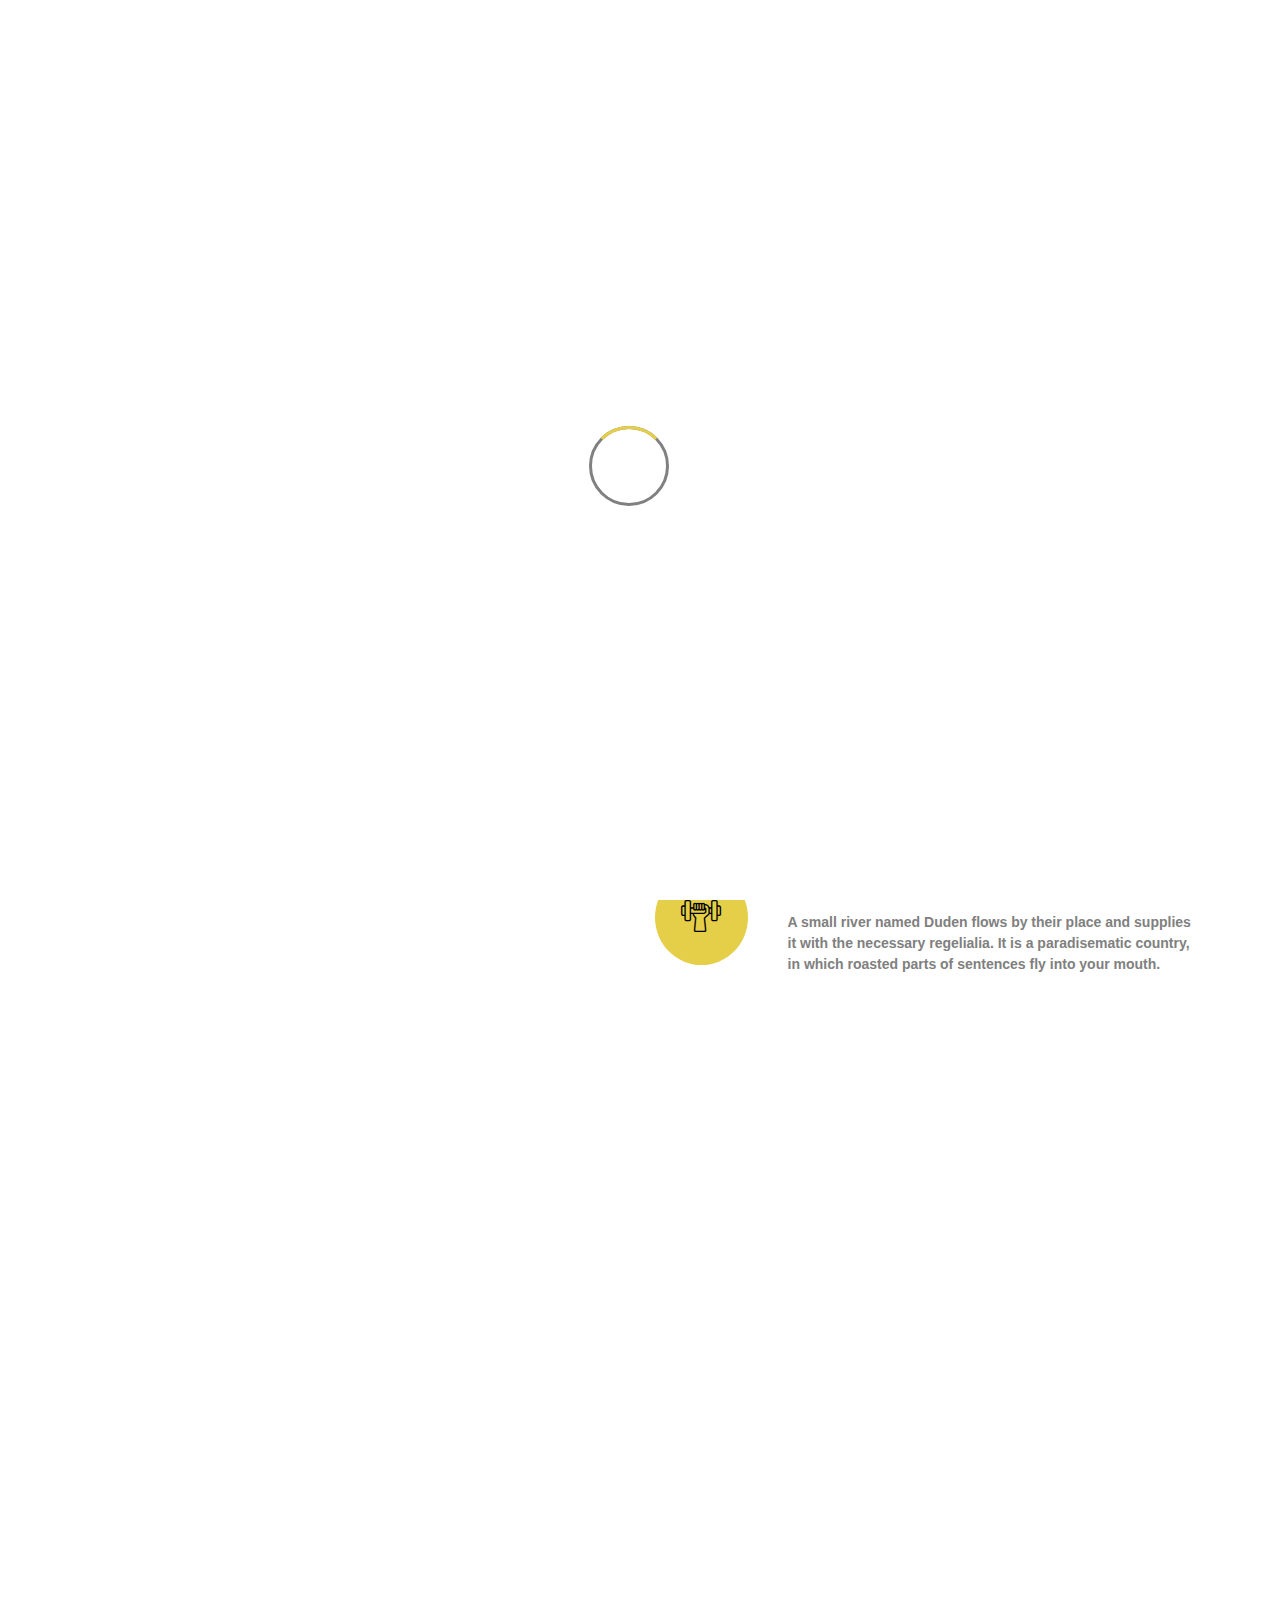
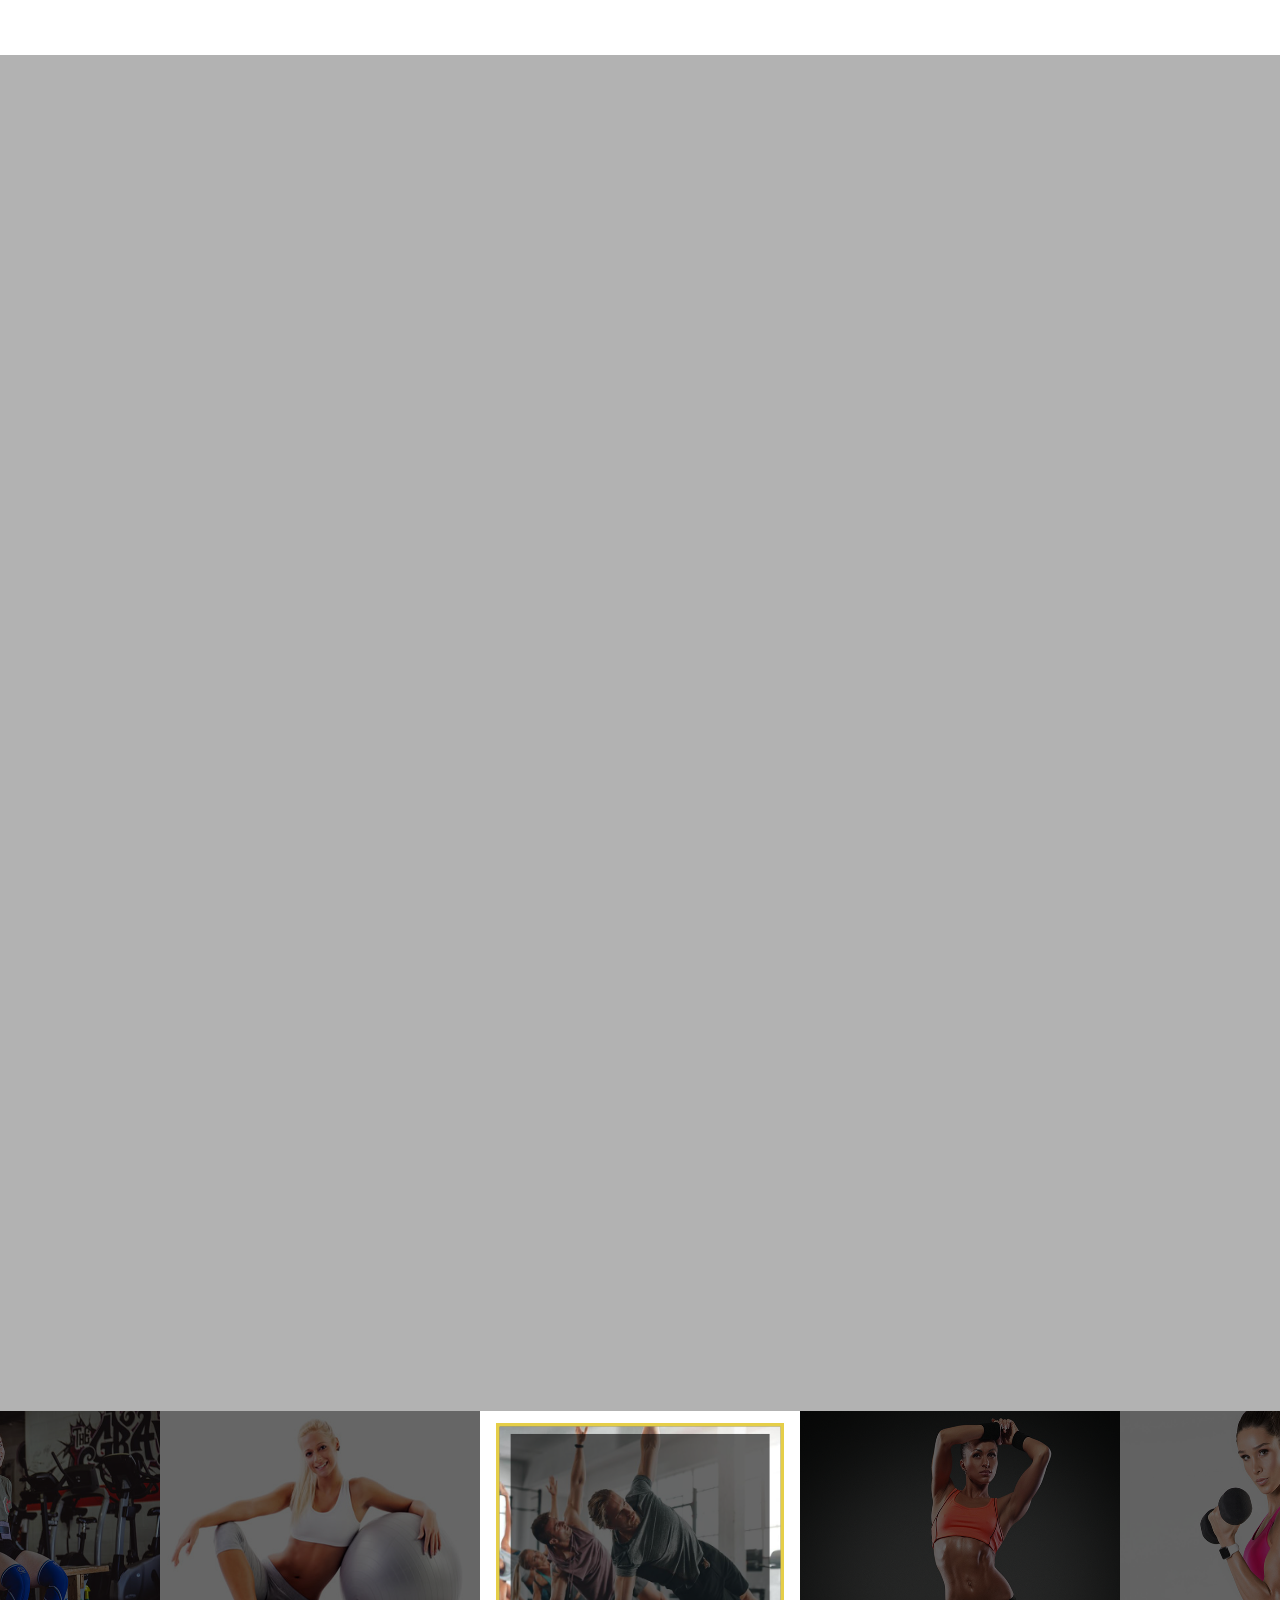
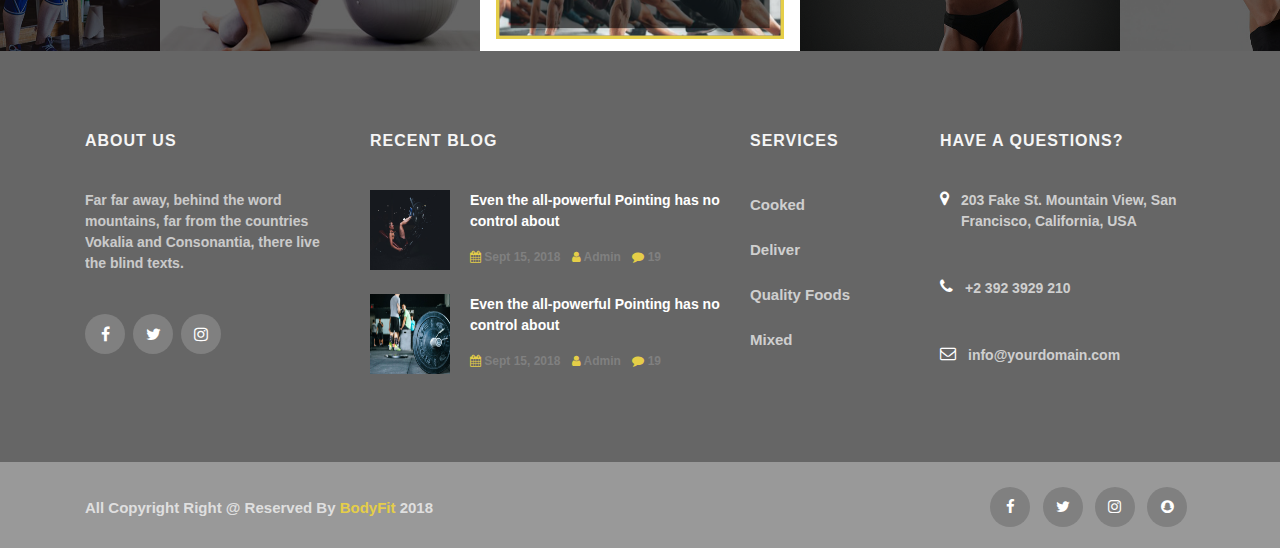
<file: program.html>
<!DOCTYPE html>
<html lang="en">

<head>
    <!-- Required Meta Tages -->
    <meta charset="UTF-8" />
    <meta http-equiv="X-UA-Compatible" content="IE=edge" />
    <meta name="viewport" content="width=device-width,initial-scale=1">
    <meta name="description" content="Body-Fitness">
    <meta name="application-name" content="Body-Fitness">
    <meta name="keywords" content="body-fitness">
    <meta name="author" content="">

    <!-- Title Of Site -->
    <title>BodyFitness</title>

    <!-- favicon -->
    <link rel="icon" href="Assets/img/icon/icon.png">

    <!-- Bootstrap Css -->
    <link rel="stylesheet" href="Assets/css/bootstrap.min.css">

    <!-- Font-Awesome Css -->
    <link rel="stylesheet" href="Assets/css/font-awesome.min.css">

    <!-- Owl Carousel Css -->
    <link rel="stylesheet" href="Assets/css/owl.theme.default.min.css">
    <link rel="stylesheet" href="Assets/css/owl.carousel.min.css">

    <!-- FancyBox Css -->
    <link rel="stylesheet" href="Assets/css/jquery.fancybox.min.css">

    <!-- Wow Css -->
    <link rel="stylesheet" href="Assets/css/animate.css">

    <!-- FlatIcon Css -->
    <link rel="stylesheet" href="Assets/css/flaticon.css">

    <!-- Custom-style Css -->
    <link rel="stylesheet" href="Assets/css/main.css">

    <!-- Responsive-site Css -->
    <link rel="stylesheet" href="Assets/css/responsive.css">

    <!--[if lt IE 9]>
    <script src="Assets/js/html5shiv.min.js"></script>
    <![endif]-->

</head>

<body>

    <!--================== Header Area Navbar Start ================-->

    <header class="header">
        <div class="container">
            <nav class="navbar navbar-expand-lg navbar-light">
                <div class="navbar-header">
                    <a href="home.html" class="navbar-brand">
                        bodyfit
                        <div>fitness</div>
                    </a>
                    <button class="navbar-toggler" data-toggle="collapse" data-target="#dropdown">
                        <span class="navbar-toggler-icon"></span>
                        <span class="navbar-toggler-icon"></span>
                        <span class="navbar-toggler-icon"></span>
                    </button>
                </div>
                <div class="navbar-inner collapse navbar-collapse" id="dropdown">
                    <ul class="navbar-nav ml-auto">
                        <li class="nav-item">
                            <a href="home.html" class="nav-link">Home</a>
                        </li>
                        <li class="nav-item">
                            <a href="program.html" class="nav-link active">Program</a>
                        </li>
                        <li class="nav-item">
                            <a href="coaches.html" class="nav-link">Coaches</a>
                        </li>
                        <li class="nav-item">
                            <a href="schedule.html" class="nav-link">Schedule</a>
                        </li>
                        <li class="nav-item">
                            <a href="about.html" class="nav-link">About</a>
                        </li>
                        <li class="nav-item">
                            <a href="blog.html" class="nav-link">Blog</a>
                        </li>
                        <li class="nav-item">
                            <a href="contact.html" class="nav-link">Contact</a>
                        </li>
                    </ul>
                </div>
            </nav>
        </div><!-- End Container -->
    </header>

    <!--=============== End Header Area ====================-->

    <!--=============== Start home slider section ==============-->

    <section class="background-carousel">
        <div class="background-carousel-content justify-content-center">
            <h2 class="wow fadeInUp" data-wow-delay=".1s">PROGRAM</h2>
            <p class="wow fadeInUp" data-wow-delay=".2s">
                <a href="home.html">Home /</a>
                <span>Program</span>
            </p>
        </div>
    </section>

    <!--================== End Home Slider Section ================-->


    <!--================ Start Program Section ===================-->
    <section class="program-section">
        <div class="container">
            <div class="row align-items-center">

                <div class="col-md-6 col-12 pr-md-5 wow fadeInUp" data-wow-delay=".4s">
                    <div class="heading-program-section">
                        <h5>Programs</h5>
                        <h2>Fitness Programs</h2>
                        <p>Far far away, behind the word mountains,
                            far from the countries Vokalia and Consonantia,
                            there live the blind texts. Separated they live
                            in Bookmarksgrove right at the coast of the
                            Semantics, a large language ocean.
                        </p>
                        <a href="#">View Full Programs</a>
                    </div>
                </div>

                <div class="col-md-6 col-12">

                    <div class="program-content wow fadeIn" data-wow-delay=".1s">
                        <div class="program-icon">
                            <i class="flaticon-gym"></i>
                        </div>
                        <div class="program-text">
                            <h3>Body Building</h3>
                            <p>
                                A small river named Duden
                                flows by their place and
                                supplies it with the necessary
                                regelialia. It is a paradisematic
                                country, in which roasted parts of
                                sentences fly into your mouth.
                            </p>
                        </div>
                    </div>


                    <div class="program-content wow fadeIn" data-wow-delay=".2s">
                        <div class="program-icon">
                            <i class="flaticon-woman"></i>
                        </div>
                        <div class="program-text">
                            <h3>Body Building</h3>
                            <p>
                                A small river named Duden
                                flows by their place and
                                supplies it with the necessary
                                regelialia. It is a paradisematic
                                country, in which roasted parts of
                                sentences fly into your mouth.
                            </p>
                        </div>
                    </div>


                    <div class="program-content wow fadeIn" data-wow-delay=".3s">
                        <div class="program-icon">
                            <i class="flaticon-workout"></i>
                        </div>
                        <div class="program-text">
                            <h3>Body Building</h3>
                            <p>
                                A small river named Duden
                                flows by their place and
                                supplies it with the necessary
                                regelialia. It is a paradisematic
                                country, in which roasted parts of
                                sentences fly into your mouth.
                            </p>
                        </div>
                    </div>


                    <div class="program-content wow fadeIn" data-wow-delay=".4s">
                        <div class="program-icon">
                            <i class="flaticon-meditation"></i>
                        </div>
                        <div class="program-text">
                            <h3>Body Building</h3>
                            <p>
                                A small river named Duden
                                flows by their place and
                                supplies it with the necessary
                                regelialia. It is a paradisematic
                                country, in which roasted parts of
                                sentences fly into your mouth.
                            </p>
                        </div>
                    </div>



                    <div class="program-content wow fadeIn" data-wow-delay=".5s">
                        <div class="program-icon">
                            <i class="flaticon-stationary-bike"></i>
                        </div>
                        <div class="program-text">
                            <h3>Body Building</h3>
                            <p>
                                A small river named Duden
                                flows by their place and
                                supplies it with the necessary
                                regelialia. It is a paradisematic
                                country, in which roasted parts of
                                sentences fly into your mouth.
                            </p>
                        </div>
                    </div>


                </div>


            </div><!-- End row -->
        </div><!-- End container -->
    </section>

    <!--================ End Program Section ====================-->


    <!--================== Start Blog Section =====================-->

    <section class="blog-section">
        <div class="container">

            <div class="row justify-content-center">
                <div class="col-md-7 wow fadeIn" data-wow-delay=".1s">
                    <div class="blog-title">
                        <h1>OUR PACKAGES</h1>
                        <p>Far far away, behind
                            the word mountains, far from the
                            countries Vokalia and Consonantia,
                            there live the blind texts.
                        </p>
                    </div>
                </div>
            </div>

            <div class="row">

                <div class="col-lg-4 col-md-6 wow fadeIn" data-wow-delay=".1s">
                    <div class="blog-content">
                        <div class="blog-image">
                            <img src="Assets/img/blog/blog_1.jpg" alt="blog-image">
                        </div>
                        <div class="blog-details">
                            <div class="blog-details-header">
                                Muscle Build Pro
                            </div>
                            <span class="d-block">1 Year Training</span>
                            <p>A small river named Duden
                                flows by their place and
                                supplies it with the necessary regelialia.
                            </p>
                            <div class="blog-enroll">
                                <span class="enroll-price">
                                    <sup>$</sup>
                                    98.75
                                    <sub> / Year</sub>
                                </span>
                                <span class="enroll-now">
                                    <a href="#">Enroll Now</a>
                                </span>
                            </div>
                        </div>
                    </div>
                </div>



                <div class="col-lg-4 col-md-6 wow fadeIn" data-wow-delay=".2s">
                    <div class="blog-content">
                        <div class="blog-image">
                            <img src="Assets/img/blog/blog_2.jpg" alt="blog-image">
                        </div>
                        <div class="blog-details">
                            <div class="blog-details-header">
                                Women Strength Training
                            </div>
                            <span class="d-block">1 Year Training</span>
                            <p>A small river named Duden
                                flows by their place and
                                supplies it with the necessary regelialia.
                            </p>
                            <div class="blog-enroll">
                                <span class="enroll-price">
                                    <sup>$</sup>
                                    20.87
                                    <sub> / Month</sub>
                                </span>
                                <span class="enroll-now">
                                    <a href="#">Enroll Now</a>
                                </span>
                            </div>
                        </div>
                    </div>
                </div>



                <div class="col-lg-4 col-md-6 wow fadeIn" data-wow-delay=".3s">
                    <div class="blog-content">
                        <div class="blog-image">
                            <img src="Assets/img/blog/blog_3.jpg" alt="blog-image">
                        </div>
                        <div class="blog-details">
                            <div class="blog-details-header">
                                Fat Burning Pro
                            </div>
                            <span class="d-block">1 Year Training</span>
                            <p>A small river named Duden
                                flows by their place and
                                supplies it with the necessary regelialia.
                            </p>
                            <div class="blog-enroll">
                                <span class="enroll-price">
                                    <sup>$</sup>
                                    98.75
                                    <sub> / Year</sub>
                                </span>
                                <span class="enroll-now">
                                    <a href="#">Enroll Now</a>
                                </span>
                            </div>
                        </div>
                    </div>
                </div>



                <div class="col-lg-4 col-md-6 wow fadeIn" data-wow-delay=".4s">
                    <div class="blog-content">
                        <div class="blog-image">
                            <img src="Assets/img/blog/blog_4.jpg" alt="blog-image">
                        </div>
                        <div class="blog-details">
                            <div class="blog-details-header">
                                Fat Burning Pro
                            </div>
                            <span class="d-block">1 Year Training</span>
                            <p>A small river named Duden
                                flows by their place and
                                supplies it with the necessary regelialia.
                            </p>
                            <div class="blog-enroll">
                                <span class="enroll-price">
                                    <sup>$</sup>
                                    98.75
                                    <sub> / Year</sub>
                                </span>
                                <span class="enroll-now">
                                    <a href="#">Enroll Now</a>
                                </span>
                            </div>
                        </div>
                    </div>
                </div>



                <div class="col-lg-4 col-md-6 wow fadeIn" data-wow-delay=".5s">
                    <div class="blog-content">
                        <div class="blog-image">
                            <img src="Assets/img/blog/blog_5.jpg" alt="blog-image">
                        </div>
                        <div class="blog-details">
                            <div class="blog-details-header">
                                Fat Burning Pro
                            </div>
                            <span class="d-block">1 Year Training</span>
                            <p>A small river named Duden
                                flows by their place and
                                supplies it with the necessary regelialia.
                            </p>
                            <div class="blog-enroll">
                                <span class="enroll-price">
                                    <sup>$</sup>
                                    98.75
                                    <sub> / Year</sub>
                                </span>
                                <span class="enroll-now">
                                    <a href="#">Enroll Now</a>
                                </span>
                            </div>
                        </div>
                    </div>
                </div>



                <div class="col-lg-4 col-md-6 wow fadeIn" data-wow-delay=".6s">
                    <div class="blog-content">
                        <div class="blog-image">
                            <img src="Assets/img/blog/blog_6.jpg" alt="blog-image">
                        </div>
                        <div class="blog-details">
                            <div class="blog-details-header">
                                Fat Burning Pro
                            </div>
                            <span class="d-block">1 Year Training</span>
                            <p>A small river named Duden
                                flows by their place and
                                supplies it with the necessary regelialia.
                            </p>
                            <div class="blog-enroll">
                                <span class="enroll-price">
                                    <sup>$</sup>
                                    98.75
                                    <sub> / Year</sub>
                                </span>
                                <span class="enroll-now">
                                    <a href="#">Enroll Now</a>
                                </span>
                            </div>
                        </div>
                    </div>
                </div>

            </div><!-- End Row -->
        </div><!-- End Container -->
    </section>
    <!--==================== End Blog Section =======================-->


    <!--================ Start image Gallery Start ===============-->

    <section class="image-gallery align-self-sm-end">
        <div class="owl-carousel owl-loaded owl-theme" id="image-gallery">

            <div class="item">
                <div class="image-gallery-content">
                    <img src="Assets/img/gallery/gallery_1.jpg" alt="image-Gallery">
                    <div class="image-gallery-content">
                        <a href="Assets/img/gallery/gallery_1.jpg" data-fancybox><i class="fa fa-eye"></i></a>
                        <a href="#"><i class="fa fa-link"></i></a>
                    </div>
                </div>
            </div>

            <div class="item">
                <div class="image-gallery-content">
                    <img src="Assets/img/gallery/gallery_2.jpg" alt="image-Gallery">
                    <div class="image-gallery-content">
                        <a href="Assets/img/gallery/gallery_2.jpg" data-fancybox><i class="fa fa-eye"></i></a>
                        <a href="#"><i class="fa fa-link"></i></a>
                    </div>
                </div>
            </div>

            <div class="item">
                <div class="image-gallery-content">
                    <img src="Assets/img/gallery/gallery_3.jpg" alt="image-Gallery">
                    <div class="image-gallery-content">
                        <a href="Assets/img/gallery/gallery_3.jpg" data-fancybox><i class="fa fa-eye"></i></a>
                        <a href="#"><i class="fa fa-link"></i></a>
                    </div>
                </div>
            </div>


            <div class="item">
                <div class="image-gallery-content">
                    <img src="Assets/img/gallery/gallery_4.jpg" alt="image-Gallery">
                    <div class="image-gallery-content">
                        <a href="Assets/img/gallery/gallery_4.jpg" data-fancybox><i class="fa fa-eye"></i></a>
                        <a href="#"><i class="fa fa-link"></i></a>
                    </div>
                </div>
            </div>


            <div class="item">
                <div class="image-gallery-content">
                    <img src="Assets/img/gallery/gallery_5.jpg" alt="image-Gallery">
                    <div class="image-gallery-content">
                        <a href="Assets/img/gallery/gallery_5.jpg" data-fancybox><i class="fa fa-eye"></i></a>
                        <a href="#"><i class="fa fa-link"></i></a>
                    </div>
                </div>
            </div>


            <div class="item">
                <div class="image-gallery-content">
                    <img src="Assets/img/gallery/gallery_6.jpg" alt="image-Gallery">
                    <div class="image-gallery-content">
                        <a href="Assets/img/gallery/gallery_6.jpg" data-fancybox><i class="fa fa-eye"></i></a>
                        <a href="#"><i class="fa fa-link"></i></a>
                    </div>
                </div>
            </div>
        </div>
    </section>
    <!--================ End Image Gallery Section ====================-->


    <!--================== Start Footer Section ================-->
    <footer class="footer-section">
        <div class="container">
            <div class="row">

                <div class="col-md-6 col-lg-3">
                    <h3>ABOUT US</h3>
                    <p>Far far away, behind the word
                        mountains, far from the countries
                        Vokalia and Consonantia, there live
                        the blind texts.
                    </p>
                    <div class="social d-flex">
                        <a href="#"><i class="fa fa-facebook"></i></a>
                        <a href="#"><i class="fa fa-twitter"></i></a>
                        <a href="#"><i class="fa fa-instagram"></i></a>
                    </div>
                </div>


                <div class="col-md-6 col-lg-4">
                    <h3>RECENT BLOG</h3>

                    <div class="d-flex mb-4">
                        <img src="Assets/img/blog/blog_7.jpg" alt="">
                        <div class="details">
                            <p>
                                <a href="#">
                                    Even the all-powerful
                                    Pointing has no control
                                    about
                                </a>
                            </p>
                            <div class="meta">
                                <a href="#"><i class="fa fa-calendar"></i> Sept 15, 2018</a>
                                <a href="#"><i class="fa fa-user"></i> Admin</a>
                                <a href="#"><i class="fa fa-comment"></i> 19</a>
                            </div>
                        </div>
                    </div>

                    <div class="d-flex">
                        <img src="Assets/img/blog/blog_8.jpg" alt="">
                        <div class="details">
                            <p>
                                <a href="#">
                                    Even the all-powerful
                                    Pointing has no control
                                    about
                                </a>
                            </p>
                            <div class="meta">
                                <a href="#"><i class="fa fa-calendar"></i> Sept 15, 2018</a>
                                <a href="#"><i class="fa fa-user"></i> Admin</a>
                                <a href="#"><i class="fa fa-comment"></i> 19</a>
                            </div>
                        </div>
                    </div>

                </div>


                <div class="col-md-6 col-lg-2">
                    <h3>SERVICES</h3>
                    <ul>
                        <li><a href="#">Cooked</a></li>
                        <li><a href="#">Deliver</a></li>
                        <li><a href="#">Quality Foods</a></li>
                        <li><a href="#">Mixed</a></li>
                    </ul>
                </div>


                <div class="col-md-6 col-lg-3 gym-info">
                    <h3>HAVE A QUESTIONS?</h3>

                    <div class="d-flex">
                        <i class="fa fa-map-marker"></i>
                        <p> 203 Fake St. Mountain View, San Francisco, California, USA</p>
                    </div>

                    <div class="d-flex">
                        <i class="fa fa-phone"></i>
                        <p> +2 392 3929 210</p>
                    </div>

                    <div class="d-flex">
                        <i class="fa fa-envelope-o"></i>
                        <p> info@yourdomain.com</p>
                    </div>
                </div>
            </div><!-- end Row -->
        </div><!-- end Container -->
    </footer><!-- End Footer Top -->

    <div class="footer-bottom">

        <div class="container">
            <div class="row">
                <div class="col-md-6">
                    <p class="copyright">
                        All Copyright Right @ Reserved By
                        <a href="#">BodyFit</a>
                        2018
                    </p>
                </div>
                <div class="col-md-6">
                    <ul>
                        <li>
                            <a href="#">
                                <i class="fa fa-facebook"></i>
                            </a>
                        </li>
                        <li>
                            <a href="#">
                                <i class="fa fa-twitter"></i>
                            </a>
                        </li>
                        <li>
                            <a href="#">
                                <i class="fa fa-instagram"></i>
                            </a>
                        </li>
                        <li>
                            <a href="#">
                                <i class="fa fa-snapchat"></i>
                            </a>
                        </li>
                    </ul>
                </div>
            </div><!-- End Row -->
        </div><!-- End container -->

    </div><!-- End Footer bottom -->

    <!--================== End Footer Section ================-->


    <!--================== Preloader Section ===============-->
    <section class="preloader">
        <div class="content"></div>
        <div class="rotate"></div>
    </section>
    <!--================ End preloader Section =============-->


    <!--=============== Scroll Top Section ================-->
    <section class="scroll-top">
        <i class="fa fa-arrow-up"></i>
    </section>
    <!--=============== End Scroll Top Section=============-->
    <!-- Jquery Plugins -->
    <script src="Assets/js/jquery-3.3.1.min.js"></script>
    <script src="Assets/js/bootstrap.min.js"></script>
    <script src="Assets/js/html5shiv.min.js"></script>
    <script src="Assets/js/owl.carousel.min.js"></script>
    <script src="Assets/js/wow.min.js"></script>
    <script src="Assets/js/jquery.fancybox.min.js"></script>
    <script src="Assets/js/plugins.js"></script>
    <script src="Assets/js/main.js"></script>
</body>

</html>
</file>
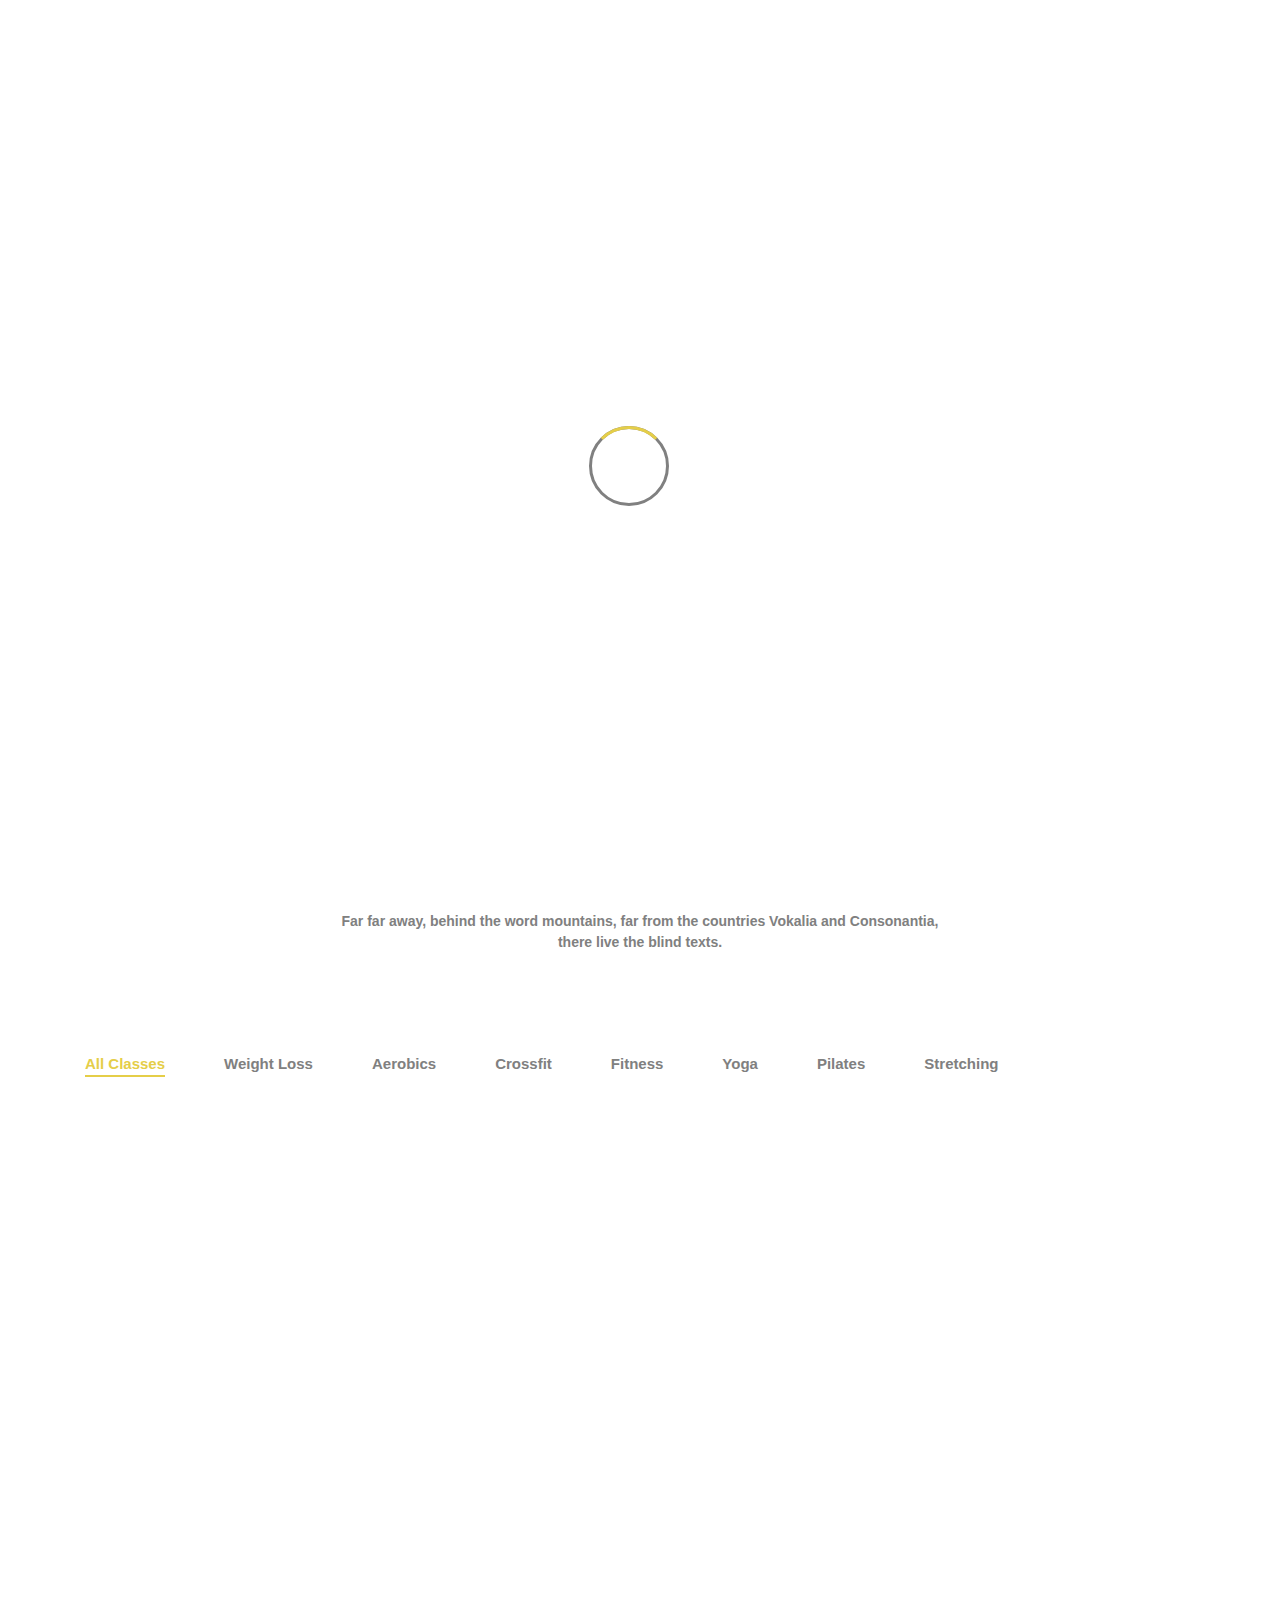
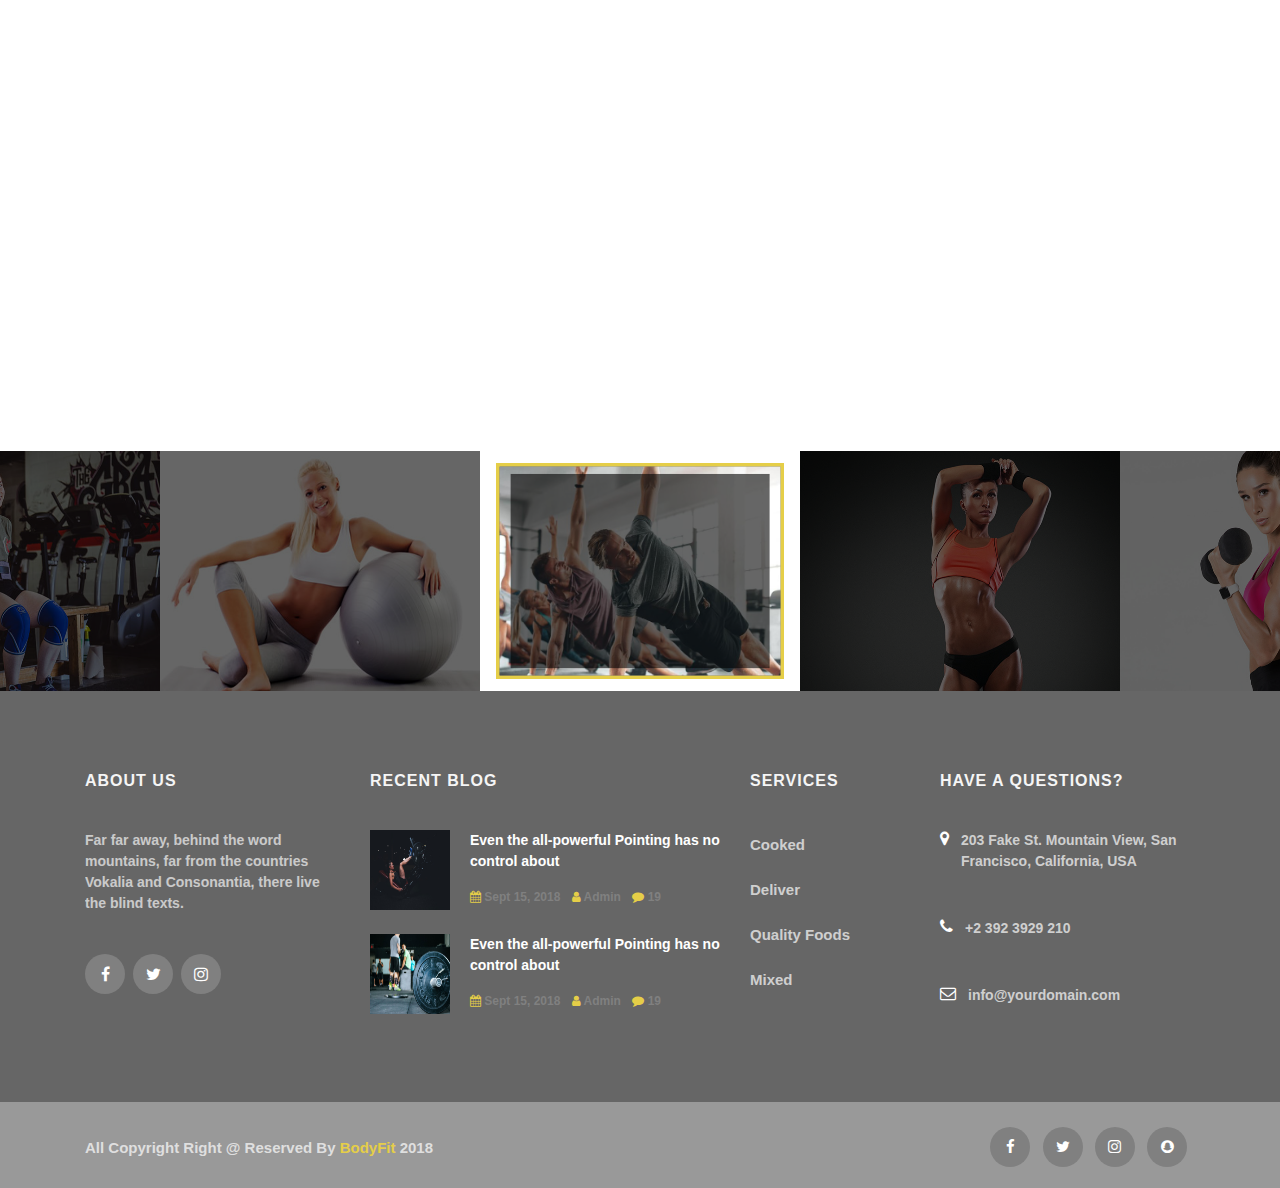
<file: schedule.html>
<!DOCTYPE html>
<html lang="en">

<head>
    <!-- Required Meta Tages -->
    <meta charset="UTF-8" />
    <meta http-equiv="X-UA-Compatible" content="IE=edge" />
    <meta name="viewport" content="width=device-width,initial-scale=1">
    <meta name="description" content="Body-Fitness">
    <meta name="application-name" content="Body-Fitness">
    <meta name="keywords" content="body-fitness">
    <meta name="author" content="">

    <!-- Title Of Site -->
    <title>BodyFitness</title>

    <!-- favicon -->
    <link rel="icon" href="Assets/img/icon/icon.png">

    <!-- Bootstrap Css -->
    <link rel="stylesheet" href="Assets/css/bootstrap.min.css">

    <!-- Font-Awesome Css -->
    <link rel="stylesheet" href="Assets/css/font-awesome.min.css">

    <!-- Owl Carousel Css -->
    <link rel="stylesheet" href="Assets/css/owl.theme.default.min.css">
    <link rel="stylesheet" href="Assets/css/owl.carousel.min.css">

    <!-- FancyBox Css -->
    <link rel="stylesheet" href="Assets/css/jquery.fancybox.min.css">

    <!-- Wow Css -->
    <link rel="stylesheet" href="Assets/css/animate.css">

    <!-- FlatIcon Css -->
    <link rel="stylesheet" href="Assets/css/flaticon.css">

    <!-- Custom-style Css -->
    <link rel="stylesheet" href="Assets/css/main.css">

    <!-- Responsive-site Css -->
    <link rel="stylesheet" href="Assets/css/responsive.css">

    <!--[if lt IE 9]>
    <script src="Assets/js/html5shiv.min.js"></script>
    <![endif]-->

</head>

<body>

    <!--================== Header Area Navbar Start ================-->

    <header class="header">
        <div class="container">
            <nav class="navbar navbar-expand-lg navbar-light">
                <div class="navbar-header">
                    <a href="home.html" class="navbar-brand">
                        bodyfit
                        <div>fitness</div>
                    </a>
                    <button class="navbar-toggler" data-toggle="collapse" data-target="#dropdown">
                        <span class="navbar-toggler-icon"></span>
                        <span class="navbar-toggler-icon"></span>
                        <span class="navbar-toggler-icon"></span>
                    </button>
                </div>
                <div class="navbar-inner collapse navbar-collapse" id="dropdown">
                    <ul class="navbar-nav ml-auto">
                        <li class="nav-item">
                            <a href="home.html" class="nav-link">Home</a>
                        </li>
                        <li class="nav-item">
                            <a href="program.html" class="nav-link">Program</a>
                        </li>
                        <li class="nav-item">
                            <a href="coaches.html" class="nav-link">Coaches</a>
                        </li>
                        <li class="nav-item">
                            <a href="schedule.html" class="nav-link active">Schedule</a>
                        </li>
                        <li class="nav-item">
                            <a href="about.html" class="nav-link">About</a>
                        </li>
                        <li class="nav-item">
                            <a href="blog.html" class="nav-link">Blog</a>
                        </li>
                        <li class="nav-item">
                            <a href="contact.html" class="nav-link">Contact</a>
                        </li>
                    </ul>
                </div>
            </nav>
        </div><!-- End Container -->
    </header>

    <!--=============== End Header Area ====================-->

    <!--=============== Start home slider section ==============-->

    <section class="background-carousel coaches">
        <div class="background-carousel-content justify-content-center">
            <h2 class="wow fadeInUp" data-wow-delay=".1s">WorkOut Schedule</h2>
            <p class="wow fadeInUp" data-wow-delay=".2s">
                <a href="home.html">Home /</a>
                <span>Schedule</span>
            </p>
        </div>
    </section>

    <!--================== End Home Slider Section ================-->

    <!--=================== Start Schedule Section ================-->

    <section class="schedule-section">
        <div class="container">

            <div class="row justify-content-center">
                <div class="col-md-7 wow fadeIn" data-wow-delay=".1s">
                    <div class="schedule-title">
                        <h1>OUR schedule</h1>
                        <p>Far far away, behind
                            the word mountains, far from the
                            countries Vokalia and Consonantia,
                            there live the blind texts.
                        </p>
                    </div>
                </div>
            </div>

            <div class="row">
                <div class="timetable_filtering col">
                    <ul class="d-flex flex-row align-items-start justify-content-start flex-wrap">
                        <li class="item_filter_btn active" data-filter="*">All Classes</li>
                        <li class="item_filter_btn" data-filter=".weight_loss">Weight Loss</li>
                        <li class="item_filter_btn" data-filter=".aerobics">Aerobics</li>
                        <li class="item_filter_btn" data-filter=".crossfit">Crossfit</li>
                        <li class="item_filter_btn" data-filter=".fitness">Fitness</li>
                        <li class="item_filter_btn" data-filter=".yoga">Yoga</li>
                        <li class="item_filter_btn" data-filter=".pilates">Pilates</li>
                        <li class="item_filter_btn" data-filter=".stretching">Stretching</li>
                    </ul>
                </div>
            </div><!-- End Row -->
        </div><!-- End Container -->

        <div class="container-fluid">
            <div class="row" id="mixItUp">

                <!-- MONDAY -->
                <div class="col-xl col-md-3 wow fadeIn" data-wow-delay=".1s">
                    <div class="class-day">
                        MONDAY
                    </div>

                    <div class="class mix weight_loss">
                        <div class="class-title">Weight Loss</div>
                        <div class="class-instructor">Jessica Smith</div>
                        <div class="class-time">9:00</div>
                    </div>

                    <div class="class mix aerobics">
                        <div class="class-title">Aerobics</div>
                        <div class="class-instructor">Jessica Smith</div>
                        <div class="class-time">9:00</div>
                    </div>

                    <div class="empty class mix all"></div>

                    <div class="class mix aerobics">
                        <div class="class-title">Aerobics</div>
                        <div class="class-instructor">Jessica Smith</div>
                        <div class="class-time">9:00</div>
                    </div>
                </div>

                <!-- TUESDAY -->
                <div class="col-xl col-md-3 wow fadeIn" data-wow-delay=".2s">
                    <div class="class-day">
                        TUESDAY
                    </div>

                    <div class="class mix weight_loss">
                        <div class="class-title">Weight Loss</div>
                        <div class="class-instructor">Jessica Smith</div>
                        <div class="class-time">9:00</div>
                    </div>

                    <div class="empty class mix all"></div>

                    <div class="class mix aerobics">
                        <div class="class-title">Aerobics</div>
                        <div class="class-instructor">Jessica Smith</div>
                        <div class="class-time">9:00</div>
                    </div>


                    <div class="class mix aerobics">
                        <div class="class-title">Aerobics</div>
                        <div class="class-instructor">Jessica Smith</div>
                        <div class="class-time">9:00</div>
                    </div>
                </div>


                <!-- WEDNESDAY -->
                <div class="col-xl col-md-3 wow fadeIn" data-wow-delay=".3s">
                    <div class="class-day">
                        WEDNESDAY
                    </div>

                    <div class="class mix crossfit">
                        <div class="class-title">Crossfit</div>
                        <div class="class-instructor">Jessica Smith</div>
                        <div class="class-time">9:00</div>
                    </div>


                    <div class="class mix aerobics">
                        <div class="class-title ">Aerobics</div>
                        <div class="class-instructor">Jessica Smith</div>
                        <div class="class-time">9:00</div>
                    </div>


                    <div class="empty class mix all"></div>


                    <div class="class mix aerobics">
                        <div class="class-title ">Aerobics</div>
                        <div class="class-instructor">Jessica Smith</div>
                        <div class="class-time">9:00</div>
                    </div>

                    <div class="class mix aerobics">
                        <div class="class-title ">Aerobics</div>
                        <div class="class-instructor">Jessica Smith</div>
                        <div class="class-time">9:00</div>
                    </div>

                </div>


                <!-- THURSDAY -->
                <div class="col-xl col-md-3 wow fadeIn" data-wow-delay=".4s">
                    <div class="class-day">
                        THURSDAY
                    </div>

                    <div class="class mix fitness">
                        <div class="class-title">Fitness</div>
                        <div class="class-instructor">Jessica Smith</div>
                        <div class="class-time">9:00</div>
                    </div>

                    <div class="class mix aerobics">
                        <div class="class-title">Aerobics</div>
                        <div class="class-instructor">Jessica Smith</div>
                        <div class="class-time">9:00</div>
                    </div>

                    <div class="class mix yoga">
                        <div class="class-title">Yoga</div>
                        <div class="class-instructor">Jessica Smith</div>
                        <div class="class-time">9:00</div>
                    </div>


                    <div class="class mix pilates">
                        <div class="class-title">Pilates</div>
                        <div class="class-instructor">Jessica Smith</div>
                        <div class="class-time">9:00</div>
                    </div>
                </div>


                <!-- FRIDAY -->
                <div class="col-xl col-md-4 wow fadeIn" data-wow-delay=".5s">
                    <div class="class-day">
                        FRIDAY
                    </div>

                    <div class="class mix yoga">
                        <div class="class-title">Yoga</div>
                        <div class="class-instructor">Jessica Smith</div>
                        <div class="class-time">9:00</div>
                    </div>

                    <div class="class mix aerobics">
                        <div class="class-title ">Aerobics</div>
                        <div class="class-instructor">Jessica Smith</div>
                        <div class="class-time">9:00</div>
                    </div>

                    <div class="class empty mix all"></div>

                    <div class="class mix aerobics">
                        <div class="class-title ">Aerobics</div>
                        <div class="class-instructor">Jessica Smith</div>
                        <div class="class-time">9:00</div>
                    </div>
                </div>


                <!-- SATURDAY -->
                <div class="col-xl col-md-4 wow fadeIn" data-wow-delay=".6s">
                    <div class="class-day">
                        SATURDAY
                    </div>

                    <div class="class mix weight_loss">
                        <div class="class-title">Weight Loss</div>
                        <div class="class-instructor">Jessica Smith</div>
                        <div class="class-time">9:00</div>
                    </div>

                    <div class="class mix pilates">
                        <div class="class-title">Pilates</div>
                        <div class="class-instructor">Jessica Smith</div>
                        <div class="class-time">9:00</div>
                    </div>

                    <div class="class empty mix all"></div>

                    <div class="class mix aerobics">
                        <div class="class-title ">Aerobics</div>
                        <div class="class-instructor">Jessica Smith</div>
                        <div class="class-time">9:00</div>
                    </div>
                </div>


                <!-- SUNDAY-->
                <div class="col-xl col-md-4 wow fadeIn" data-wow-delay=".7s">
                    <div class="class-day">
                        SUNDAY
                    </div>

                    <div class="class mix stretching">
                        <div class="class-title">Stretching</div>
                        <div class="class-instructor">Jessica Smith</div>
                        <div class="class-time">9:00</div>
                    </div>

                    <div class="class mix aerobics">
                        <div class="class-title">Aerobics</div>
                        <div class="class-instructor">Jessica Smith</div>
                        <div class="class-time">9:00</div>
                    </div>

                    <div class="class empty mix all"></div>

                    <div class="class empty mix all"></div>
                </div>

            </div><!-- End Row -->
        </div><!-- end Container-fluid -->
    </section>
    <!--=================== End Schedule Section =================-->


    <!--================ Start image Gallery Start ===============-->

    <section class="image-gallery align-self-sm-end">
        <div class="owl-carousel owl-loaded owl-theme" id="image-gallery">

            <div class="item">
                <div class="image-gallery-content">
                    <img src="Assets/img/gallery/gallery_1.jpg" alt="image-Gallery">
                    <div class="image-gallery-content">
                        <a href="Assets/img/gallery/gallery_1.jpg" data-fancybox><i class="fa fa-eye"></i></a>
                        <a href="#"><i class="fa fa-link"></i></a>
                    </div>
                </div>
            </div>

            <div class="item">
                <div class="image-gallery-content">
                    <img src="Assets/img/gallery/gallery_2.jpg" alt="image-Gallery">
                    <div class="image-gallery-content">
                        <a href="Assets/img/gallery/gallery_2.jpg" data-fancybox><i class="fa fa-eye"></i></a>
                        <a href="#"><i class="fa fa-link"></i></a>
                    </div>
                </div>
            </div>

            <div class="item">
                <div class="image-gallery-content">
                    <img src="Assets/img/gallery/gallery_3.jpg" alt="image-Gallery">
                    <div class="image-gallery-content">
                        <a href="Assets/img/gallery/gallery_3.jpg" data-fancybox><i class="fa fa-eye"></i></a>
                        <a href="#"><i class="fa fa-link"></i></a>
                    </div>
                </div>
            </div>


            <div class="item">
                <div class="image-gallery-content">
                    <img src="Assets/img/gallery/gallery_4.jpg" alt="image-Gallery">
                    <div class="image-gallery-content">
                        <a href="Assets/img/gallery/gallery_4.jpg" data-fancybox><i class="fa fa-eye"></i></a>
                        <a href="#"><i class="fa fa-link"></i></a>
                    </div>
                </div>
            </div>


            <div class="item">
                <div class="image-gallery-content">
                    <img src="Assets/img/gallery/gallery_5.jpg" alt="image-Gallery">
                    <div class="image-gallery-content">
                        <a href="Assets/img/gallery/gallery_5.jpg" data-fancybox><i class="fa fa-eye"></i></a>
                        <a href="#"><i class="fa fa-link"></i></a>
                    </div>
                </div>
            </div>


            <div class="item">
                <div class="image-gallery-content">
                    <img src="Assets/img/gallery/gallery_6.jpg" alt="image-Gallery">
                    <div class="image-gallery-content">
                        <a href="Assets/img/gallery/gallery_6.jpg" data-fancybox><i class="fa fa-eye"></i></a>
                        <a href="#"><i class="fa fa-link"></i></a>
                    </div>
                </div>
            </div>
        </div>
    </section>
    <!--================ End Image Gallery Section ====================-->


    <!--================== Start Footer Section ================-->
    <footer class="footer-section">
        <div class="container">
            <div class="row">

                <div class="col-md-6 col-lg-3">
                    <h3>ABOUT US</h3>
                    <p>Far far away, behind the word
                        mountains, far from the countries
                        Vokalia and Consonantia, there live
                        the blind texts.
                    </p>
                    <div class="social d-flex">
                        <a href="#"><i class="fa fa-facebook"></i></a>
                        <a href="#"><i class="fa fa-twitter"></i></a>
                        <a href="#"><i class="fa fa-instagram"></i></a>
                    </div>
                </div>


                <div class="col-md-6 col-lg-4">
                    <h3>RECENT BLOG</h3>

                    <div class="d-flex mb-4">
                        <img src="Assets/img/blog/blog_7.jpg" alt="">
                        <div class="details">
                            <p>
                                <a href="#">
                                    Even the all-powerful
                                    Pointing has no control
                                    about
                                </a>
                            </p>
                            <div class="meta">
                                <a href="#"><i class="fa fa-calendar"></i> Sept 15, 2018</a>
                                <a href="#"><i class="fa fa-user"></i> Admin</a>
                                <a href="#"><i class="fa fa-comment"></i> 19</a>
                            </div>
                        </div>
                    </div>

                    <div class="d-flex">
                        <img src="Assets/img/blog/blog_8.jpg" alt="">
                        <div class="details">
                            <p>
                                <a href="#">
                                    Even the all-powerful
                                    Pointing has no control
                                    about
                                </a>
                            </p>
                            <div class="meta">
                                <a href="#"><i class="fa fa-calendar"></i> Sept 15, 2018</a>
                                <a href="#"><i class="fa fa-user"></i> Admin</a>
                                <a href="#"><i class="fa fa-comment"></i> 19</a>
                            </div>
                        </div>
                    </div>

                </div>


                <div class="col-md-6 col-lg-2">
                    <h3>SERVICES</h3>
                    <ul>
                        <li><a href="#">Cooked</a></li>
                        <li><a href="#">Deliver</a></li>
                        <li><a href="#">Quality Foods</a></li>
                        <li><a href="#">Mixed</a></li>
                    </ul>
                </div>


                <div class="col-md-6 col-lg-3 gym-info">
                    <h3>HAVE A QUESTIONS?</h3>

                    <div class="d-flex">
                        <i class="fa fa-map-marker"></i>
                        <p> 203 Fake St. Mountain View, San Francisco, California, USA</p>
                    </div>

                    <div class="d-flex">
                        <i class="fa fa-phone"></i>
                        <p> +2 392 3929 210</p>
                    </div>

                    <div class="d-flex">
                        <i class="fa fa-envelope-o"></i>
                        <p> info@yourdomain.com</p>
                    </div>
                </div>
            </div><!-- end Row -->
        </div><!-- end Container -->
    </footer><!-- End Footer Top -->

    <div class="footer-bottom">

        <div class="container">
            <div class="row">
                <div class="col-md-6">
                    <p class="copyright">
                        All Copyright Right @ Reserved By
                        <a href="#">BodyFit</a>
                        2018
                    </p>
                </div>
                <div class="col-md-6">
                    <ul>
                        <li>
                            <a href="#">
                                <i class="fa fa-facebook"></i>
                            </a>
                        </li>
                        <li>
                            <a href="#">
                                <i class="fa fa-twitter"></i>
                            </a>
                        </li>
                        <li>
                            <a href="#">
                                <i class="fa fa-instagram"></i>
                            </a>
                        </li>
                        <li>
                            <a href="#">
                                <i class="fa fa-snapchat"></i>
                            </a>
                        </li>
                    </ul>
                </div>
            </div><!-- End Row -->
        </div><!-- End container -->

    </div><!-- End Footer bottom -->

    <!--================== End Footer Section ================-->


    <!--================== Preloader Section ===============-->
    <section class="preloader">
        <div class="content"></div>
        <div class="rotate"></div>
    </section>
    <!--================ End preloader Section =============-->


    <!--=============== Scroll Top Section ================-->
    <section class="scroll-top">
        <i class="fa fa-arrow-up"></i>
    </section>
    <!--=============== End Scroll Top Section=============-->
    <!-- Jquery Plugins -->
    <!-- Jquery Plugins -->
    <script src="Assets/js/jquery-3.3.1.min.js"></script>
    <script src="Assets/js/bootstrap.min.js"></script>
    <script src="Assets/js/html5shiv.min.js"></script>
    <script src="Assets/js/owl.carousel.min.js"></script>
    <script src="Assets/js/wow.min.js"></script>
    <script src="Assets/js/mixitup.min.js"></script>
    <script src="Assets/js/jquery.fancybox.min.js"></script>
    <script src="Assets/js/plugins.js"></script>
    <script src="Assets/js/main.js"></script>

    <script>
        var mixer = new mixitup('#mixItUp');

    </script>

</body>

</html>
</file>
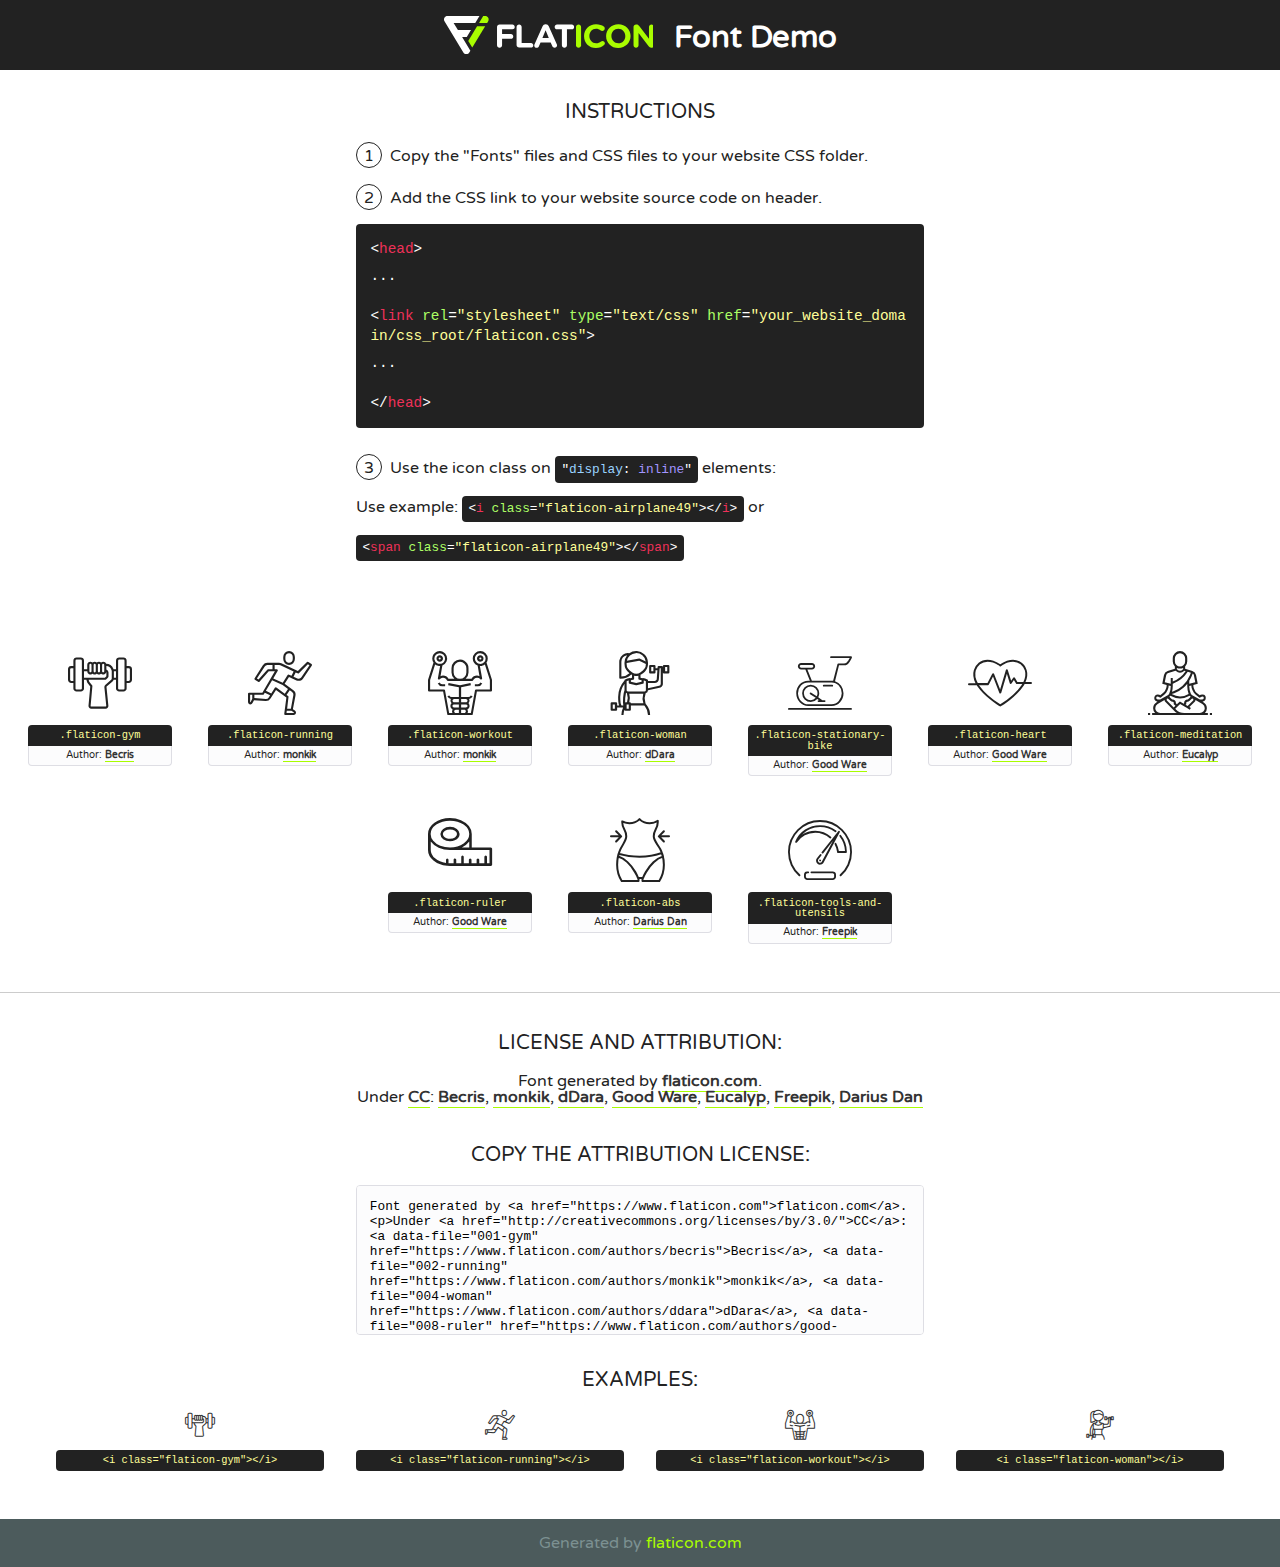
<file: Assets/fonts/flaticon/flaticon.html>
<!DOCTYPE html>
<!--
  Flaticon icon font: Flaticon
  Creation date: 16/10/2018 07:46
-->
<html>
<!DOCTYPE html>
<html>

<head>
    <title>Flaticon WebFont</title>
    <link href="http://fonts.googleapis.com/css?family=Varela+Round" rel="stylesheet" type="text/css" />
    <link rel="stylesheet" type="text/css" href="flaticon.css">
    <meta charset="UTF-8">
    <style>
    html, body, div, span, applet, object, iframe,
    h1, h2, h3, h4, h5, h6, p, blockquote, pre,
    a, abbr, acronym, address, big, cite, code,
    del, dfn, em, img, ins, kbd, q, s, samp,
    small, strike, strong, sub, sup, tt, var,
    b, u, i, center,
    dl, dt, dd, ol, ul, li,
    fieldset, form, label, legend,
    table, caption, tbody, tfoot, thead, tr, th, td,
    article, aside, canvas, details, embed, 
    figure, figcaption, footer, header, hgroup, 
    menu, nav, output, ruby, section, summary,
    time, mark, audio, video {
        margin: 0;
        padding: 0;
        border: 0;
        font-size: 100%;
        font: inherit;
        vertical-align: baseline;
    }
    /* HTML5 display-role reset for older browsers */
    article, aside, details, figcaption, figure, 
    footer, header, hgroup, menu, nav, section {
        display: block;
    }
    body {
        line-height: 1;
    }
    ol, ul {
        list-style: none;
    }
    blockquote, q {
        quotes: none;
    }
    blockquote:before, blockquote:after,
    q:before, q:after {
        content: '';
        content: none;
    }
    table {
        border-collapse: collapse;
        border-spacing: 0;
    }
    body {
        font-family: 'Varela Round', Helvetica, Arial, sans-serif;
        font-size: 16px;
        color: #222;
    }
    a {
        color: #333;
        border-bottom: 1px solid #a9fd00;
        font-weight: bold;
        text-decoration: none;
    }
    * {
        -moz-box-sizing: border-box;
        -webkit-box-sizing: border-box;
        box-sizing: border-box;
        margin: 0;
        padding: 0;
    }
    [class^="flaticon-"]:before, [class*=" flaticon-"]:before, [class^="flaticon-"]:after, [class*=" flaticon-"]:after {
        font-family: Flaticon;
        font-size: 30px;
        font-style: normal;
        margin-left: 20px;
        color: #333;
    }
    .wrapper {
        max-width: 600px;
        margin: auto;
        padding: 0 1em;
    }
    .title {
        font-size: 1.25em;
        text-align: center;
        margin-bottom: 1em;
        text-transform: uppercase;
    }
    header {
        text-align: center;
        background-color: #222;
        color: #fff;
        padding: 1em;
    }
    header .logo {
        width: 210px;
        height: 38px;
        display: inline-block;
        vertical-align: middle;
        margin-right: 1em;
        border: none;
    }
    header strong {
        font-size: 1.95em;
        font-weight: bold;
        vertical-align: middle;
        margin-top: 5px;
        display: inline-block;
    }
    .demo {
        margin: 2em auto;
        line-height: 1.25em;
    }
    .demo ul li {
        margin-bottom: 1em;
    }
    .demo ul li .num {
        color: #222;
        border-radius: 20px;
        display: inline-block;
        width: 26px;
        padding: 3px;
        height: 26px;
        text-align: center;
        margin-right: 0.5em;
        border: 1px solid #222;
    }
    .demo ul li code {
        background-color: #222;
        border-radius: 4px;
        padding: 0.25em 0.5em;
        display: inline-block;
        color: #fff;
        font-family: Consolas,Monaco,Lucida Console,Liberation Mono,DejaVu Sans Mono,Bitstream Vera Sans Mono,Courier New, monospace;
        font-weight: lighter;
        margin-top: 1em;
        font-size: 0.8em;
        word-break: break-all;
    }
    .demo ul li code.big {
        padding: 1em;
        font-size: 0.9em;
    }
    .demo ul li code .red {
        color: #EF3159;
    }
    .demo ul li code .green {
        color: #ACFF65;
    }
    .demo ul li code .yellow {
        color: #FFFF99;
    }
    .demo ul li code .blue {
        color: #99D3FF;
    }
    .demo ul li code .purple {
        color: #A295FF;
    }
    .demo ul li code .dots {
        margin-top: 0.5em;
        display: block;
    }
    #glyphs {
        border-bottom: 1px solid #ccc;
        padding: 2em 0;
        text-align: center;
    }
    .glyph {
        display: inline-block;
        width: 9em;
        margin: 1em;
        text-align: center;
        vertical-align: top;
        background: #FFF;
    }
    .glyph .glyph-icon {
        padding: 10px;
        display: block;
        font-family:"Flaticon";
        font-size: 64px;
        line-height: 1;
    }
    .glyph .glyph-icon:before {
        font-size: 64px;
        color: #222;
        margin-left: 0;
    }
    .class-name {
        font-size: 0.65em;
        background-color: #222;
        color: #fff;
        border-radius: 4px 4px 0 0;
        padding: 0.5em;
        color: #FFFF99;
        font-family: Consolas,Monaco,Lucida Console,Liberation Mono,DejaVu Sans Mono,Bitstream Vera Sans Mono,Courier New, monospace;
    }
    .author-name {
        font-size: 0.6em;
        background-color: #fcfcfd;
        border: 1px solid #DEDEE4;
        border-top: 0;
        border-radius: 0 0 4px 4px;
        padding: 0.5em;
    }
    .class-name:last-child {
        font-size: 10px;
        color:#888;
    }
    .class-name:last-child a {
        font-size: 10px;
        color:#555;
    }
    .class-name:last-child a:hover {
        color:#a9fd00;
    }
    .glyph > input {
        display: block;
        width: 100px;
        margin: 5px auto;
        text-align: center;
        font-size: 12px;
        cursor: text;
    }
    .glyph > input.icon-input {
        font-family:"Flaticon";
        font-size: 16px;
        margin-bottom: 10px;
    }
    .attribution .title {
        margin-top: 2em;
    }
    .attribution textarea {
        background-color: #fcfcfd;
        padding: 1em;
        border: none;
        box-shadow: none;
        border: 1px solid #DEDEE4;
        border-radius: 4px;
        resize: none;
        width: 100%;
        height: 150px;
        font-size: 0.8em;
        font-family: Consolas,Monaco,Lucida Console,Liberation Mono,DejaVu Sans Mono,Bitstream Vera Sans Mono,Courier New, monospace;
        -webkit-appearance: none;
    }
    .iconsuse {
        margin: 2em auto;
        text-align: center;
        max-width: 1200px;
    }
    .iconsuse:after {
        content: '';
        display: table;
        clear: both;
    }
    .iconsuse .image {
        float: left;
        width: 25%;
        padding: 0 1em;
    }
    .iconsuse .image p {
        margin-bottom: 1em;
    }
    .iconsuse .image span {
        display: block;
        font-size: 0.65em;
        background-color: #222;
        color: #fff;
        border-radius: 4px;
        padding: 0.5em;
        color: #FFFF99;
        margin-top: 1em;
        font-family: Consolas,Monaco,Lucida Console,Liberation Mono,DejaVu Sans Mono,Bitstream Vera Sans Mono,Courier New, monospace;
    }
    #footer {
        text-align: center;
        background-color: #4C5B5C;
        color: #7c9192;
        padding: 1em;
    }
    #footer a {
        border: none;
        color: #a9fd00;
        font-weight: normal;
    }
    @media (max-width: 960px) {
        .iconsuse .image {
            width: 50%;
        }
    }
    @media (max-width: 560px) {
        .iconsuse .image {
            width: 100%;
        }
    }
    </style>
</head>

<body class="characters-off">

    <header>
        <a href="https://www.flaticon.com" target="_blank" class="logo">
            <svg version="1.1" xmlns="http://www.w3.org/2000/svg" xmlns:xlink="http://www.w3.org/1999/xlink" xmlns:a="http://ns.adobe.com/AdobeSVGViewerExtensions/3.0/" viewBox="0 0 560.875 102.036" enable-background="new 0 0 560.875 102.036" xml:space="preserve">
                <defs>
                </defs>
                <g>
                    <g class="letters">
                        <path fill="#ffffff" d="M141.596,29.675c0-3.777,2.985-6.767,6.764-6.767h34.438c3.426,0,6.15,2.728,6.15,6.15
                        c0,3.43-2.724,6.149-6.15,6.149h-27.674v13.091h23.719c3.429,0,6.151,2.724,6.151,6.15c0,3.43-2.723,6.149-6.151,6.149h-23.719
                        v17.574c0,3.773-2.986,6.761-6.764,6.761c-3.779,0-6.764-2.989-6.764-6.761V29.675z"></path>
                        <path fill="#ffffff" d="M193.844,29.149c0-3.781,2.985-6.767,6.764-6.767c3.776,0,6.763,2.985,6.763,6.767v42.957h25.039
                        c3.426,0,6.149,2.726,6.149,6.153c0,3.425-2.723,6.15-6.149,6.15h-31.802c-3.779,0-6.764-2.986-6.764-6.768V29.149z"></path>
                        <path fill="#ffffff" d="M241.891,75.71l21.438-48.407c1.492-3.341,4.215-5.357,7.906-5.357h0.792
                        c3.686,0,6.323,2.017,7.815,5.357l21.439,48.407c0.436,0.967,0.701,1.845,0.701,2.723c0,3.602-2.809,6.501-6.414,6.501
                        c-3.161,0-5.269-1.845-6.499-4.655l-4.132-9.661h-27.059l-4.301,10.102c-1.144,2.631-3.426,4.214-6.237,4.214
                        c-3.517,0-6.24-2.81-6.24-6.325C241.1,77.64,241.451,76.677,241.891,75.71z M279.932,58.666l-8.521-20.297l-8.526,20.297H279.932
                        z"></path>
                        <path fill="#ffffff" d="M314.864,35.387H301.86c-3.429,0-6.239-2.813-6.239-6.238c0-3.429,2.811-6.24,6.239-6.24h39.533
                        c3.426,0,6.237,2.811,6.237,6.24c0,3.425-2.811,6.238-6.237,6.238h-13.001v42.785c0,3.773-2.99,6.761-6.764,6.761
                        c-3.779,0-6.764-2.989-6.764-6.761V35.387z"></path>
                        <path fill="#A9FD00" d="M352.615,29.149c0-3.781,2.985-6.767,6.767-6.767c3.774,0,6.761,2.985,6.761,6.767v49.024
                        c0,3.773-2.987,6.761-6.761,6.761c-3.781,0-6.767-2.989-6.767-6.761V29.149z"></path>
                        <path fill="#A9FD00" d="M374.132,53.836v-0.179c0-17.481,13.178-31.801,32.065-31.801c9.22,0,15.459,2.458,20.557,6.238
                        c1.402,1.054,2.637,2.985,2.637,5.357c0,3.692-2.985,6.59-6.681,6.59c-1.845,0-3.071-0.702-4.044-1.319
                        c-3.776-2.813-7.729-4.393-12.562-4.393c-10.364,0-17.831,8.611-17.831,19.154v0.173c0,10.542,7.291,19.329,17.831,19.329
                        c5.715,0,9.492-1.756,13.359-4.834c1.049-0.874,2.458-1.491,4.039-1.491c3.429,0,6.325,2.813,6.325,6.236
                        c0,2.106-1.056,3.78-2.282,4.834c-5.539,4.834-12.036,7.733-21.878,7.733C387.572,85.464,374.132,71.493,374.132,53.836z"></path>
                        <path fill="#A9FD00" d="M433.009,53.836v-0.179c0-17.481,13.79-31.801,32.766-31.801c18.981,0,32.592,14.143,32.592,31.628v0.173
                        c0,17.483-13.785,31.807-32.769,31.807C446.625,85.464,433.009,71.32,433.009,53.836z M484.224,53.836v-0.179
                        c0-10.539-7.725-19.326-18.626-19.326c-10.893,0-18.449,8.611-18.449,19.154v0.173c0,10.542,7.73,19.329,18.626,19.329
                        C476.676,72.986,484.224,64.378,484.224,53.836z"></path>
                        <path fill="#A9FD00" d="M506.233,29.321c0-3.774,2.99-6.763,6.767-6.763h1.401c3.252,0,5.183,1.583,7.029,3.953l26.093,34.265
                        V29.059c0-3.692,2.99-6.677,6.681-6.677c3.683,0,6.671,2.985,6.671,6.677v48.934c0,3.78-2.987,6.765-6.764,6.765h-0.436
                        c-3.257,0-5.188-1.581-7.034-3.953l-27.056-35.492v32.944c0,3.687-2.985,6.676-6.678,6.676c-3.683,0-6.673-2.989-6.673-6.676
                        V29.321z"></path>
                    </g>
                    <g class="insignia">
                        <path fill="#ffffff" d="M48.372,56.137h12.517l11.156-18.537H37.186L25.688,18.539h57.825L94.668,0H9.271
                        C5.925,0,2.842,1.801,1.198,4.716c-1.644,2.907-1.593,6.482,0.134,9.343l50.38,83.501c1.678,2.781,4.689,4.476,7.938,4.476
                        c3.246,0,6.257-1.695,7.935-4.476l2.898-4.804L48.372,56.137z"></path>
                        <g class="i">
                            <path fill="#A9FD00" d="M93.575,18.539h0.031v0.004l21.652,0.004l2.705-4.488c1.727-2.861,1.778-6.436,0.133-9.343
                            C116.454,1.801,113.371,0,110.026,0h-5.294L93.575,18.539z"></path>
                            <polygon fill="#A9FD00" points="88.291,27.356 64.725,66.486 75.519,84.404 109.942,27.356"></polygon>
                        </g>
                    </g>
                </g>
            </svg>
        </a>
        <strong>Font Demo</strong>
    </header>


    <section class="demo wrapper">

        <p class="title">Instructions</p>

        <ul>
            <li>
                <span class="num">1</span>Copy the "Fonts" files and CSS files to your website CSS folder.
            </li>
            <li>
                <span class="num">2</span>Add the CSS link to your website source code on header.
                <code class="big">
                    &lt;<span class="red">head</span>&gt;
                    <br/><span class="dots">...</span>
                    <br/>&lt;<span class="red">link</span> <span class="green">rel</span>=<span class="yellow">"stylesheet"</span> <span class="green">type</span>=<span class="yellow">"text/css"</span> <span class="green">href</span>=<span class="yellow">"your_website_domain/css_root/flaticon.css"</span>&gt;
                    <br/><span class="dots">...</span>
                    <br/>&lt;/<span class="red">head</span>&gt;
                </code>
            </li>

            <li>
                <p>
                    <span class="num">3</span>Use the icon class on <code>"<span class="blue">display</span>:<span class="purple"> inline</span>"</code> elements:
                    <br />
                    Use example: <code>&lt;<span class="red">i</span> <span class="green">class</span>=<span class="yellow">&quot;flaticon-airplane49&quot;</span>&gt;&lt;/<span class="red">i</span>&gt;</code> or <code>&lt;<span class="red">span</span> <span class="green">class</span>=<span class="yellow">&quot;flaticon-airplane49&quot;</span>&gt;&lt;/<span class="red">span</span>&gt;</code>
            </li>
        </ul>

    </section>




   <section id="glyphs">          
    
      
        <div class="glyph"><div class="glyph-icon flaticon-gym"></div>
            <div class="class-name">.flaticon-gym</div>
            <div class="author-name">Author: <a data-file="001-gym" href="https://www.flaticon.com/authors/becris">Becris</a> </div> 
        </div>        
        
        <div class="glyph"><div class="glyph-icon flaticon-running"></div>
            <div class="class-name">.flaticon-running</div>
            <div class="author-name">Author: <a data-file="002-running" href="https://www.flaticon.com/authors/monkik">monkik</a> </div> 
        </div>        
        
        <div class="glyph"><div class="glyph-icon flaticon-workout"></div>
            <div class="class-name">.flaticon-workout</div>
            <div class="author-name">Author: <a data-file="003-workout" href="https://www.flaticon.com/authors/monkik">monkik</a> </div> 
        </div>        
        
        <div class="glyph"><div class="glyph-icon flaticon-woman"></div>
            <div class="class-name">.flaticon-woman</div>
            <div class="author-name">Author: <a data-file="004-woman" href="https://www.flaticon.com/authors/ddara">dDara</a> </div> 
        </div>        
        
        <div class="glyph"><div class="glyph-icon flaticon-stationary-bike"></div>
            <div class="class-name">.flaticon-stationary-bike</div>
            <div class="author-name">Author: <a data-file="005-stationary-bike" href="https://www.flaticon.com/authors/good-ware">Good Ware</a> </div> 
        </div>        
        
        <div class="glyph"><div class="glyph-icon flaticon-heart"></div>
            <div class="class-name">.flaticon-heart</div>
            <div class="author-name">Author: <a data-file="006-heart" href="https://www.flaticon.com/authors/good-ware">Good Ware</a> </div> 
        </div>        
        
        <div class="glyph"><div class="glyph-icon flaticon-meditation"></div>
            <div class="class-name">.flaticon-meditation</div>
            <div class="author-name">Author: <a data-file="007-meditation" href="https://www.flaticon.com/authors/eucalyp">Eucalyp</a> </div> 
        </div>        
        
        <div class="glyph"><div class="glyph-icon flaticon-ruler"></div>
            <div class="class-name">.flaticon-ruler</div>
            <div class="author-name">Author: <a data-file="008-ruler" href="https://www.flaticon.com/authors/good-ware">Good Ware</a> </div> 
        </div>        
        
        <div class="glyph"><div class="glyph-icon flaticon-abs"></div>
            <div class="class-name">.flaticon-abs</div>
            <div class="author-name">Author: <a data-file="009-abs" href="https://www.flaticon.com/authors/darius-dan">Darius Dan</a> </div> 
        </div>        
        
        <div class="glyph"><div class="glyph-icon flaticon-tools-and-utensils"></div>
            <div class="class-name">.flaticon-tools-and-utensils</div>
            <div class="author-name">Author: <a data-file="010-tools-and-utensils" href="http://www.freepik.com">Freepik</a> </div> 
        </div>        
        

    </section>



    <section class="attribution wrapper"   style="text-align:center;">

      <div class="title">License and attribution:</div><div class="attrDiv">Font generated by <a href="https://www.flaticon.com">flaticon.com</a>. <div><p>Under <a href="http://creativecommons.org/licenses/by/3.0/">CC</a>: <a data-file="001-gym" href="https://www.flaticon.com/authors/becris">Becris</a>, <a data-file="002-running" href="https://www.flaticon.com/authors/monkik">monkik</a>, <a data-file="004-woman" href="https://www.flaticon.com/authors/ddara">dDara</a>, <a data-file="008-ruler" href="https://www.flaticon.com/authors/good-ware">Good Ware</a>, <a data-file="007-meditation" href="https://www.flaticon.com/authors/eucalyp">Eucalyp</a>, <a data-file="010-tools-and-utensils" href="http://www.freepik.com">Freepik</a>, <a data-file="009-abs" href="https://www.flaticon.com/authors/darius-dan">Darius Dan</a></p>  </div>
      </div>
      <div class="title">Copy the Attribution License:</div>

    <textarea onclick="this.focus();this.select();">Font generated by &lt;a href=&quot;https://www.flaticon.com&quot;&gt;flaticon.com&lt;/a&gt;. <p>Under <a href="http://creativecommons.org/licenses/by/3.0/">CC</a>: <a data-file="001-gym" href="https://www.flaticon.com/authors/becris">Becris</a>, <a data-file="002-running" href="https://www.flaticon.com/authors/monkik">monkik</a>, <a data-file="004-woman" href="https://www.flaticon.com/authors/ddara">dDara</a>, <a data-file="008-ruler" href="https://www.flaticon.com/authors/good-ware">Good Ware</a>, <a data-file="007-meditation" href="https://www.flaticon.com/authors/eucalyp">Eucalyp</a>, <a data-file="010-tools-and-utensils" href="http://www.freepik.com">Freepik</a>, <a data-file="009-abs" href="https://www.flaticon.com/authors/darius-dan">Darius Dan</a></p>  
     </textarea>

    </section>

    <section class="iconsuse">

          <div class="title">Examples:</div>            
             
            <div class="image">
                <p>
                    <i class="glyph-icon flaticon-gym"></i> 
                    <span>&lt;i class=&quot;flaticon-gym&quot;&gt;&lt;/i&gt;</span>
                </p>
            </div>
            
            <div class="image">
                <p>
                    <i class="glyph-icon flaticon-running"></i> 
                    <span>&lt;i class=&quot;flaticon-running&quot;&gt;&lt;/i&gt;</span>
                </p>
            </div>
            
            <div class="image">
                <p>
                    <i class="glyph-icon flaticon-workout"></i> 
                    <span>&lt;i class=&quot;flaticon-workout&quot;&gt;&lt;/i&gt;</span>
                </p>
            </div>
            
            <div class="image">
                <p>
                    <i class="glyph-icon flaticon-woman"></i> 
                    <span>&lt;i class=&quot;flaticon-woman&quot;&gt;&lt;/i&gt;</span>
                </p>
            </div>
                       
        </div>
                            
    </section>

<div id="footer">
    <div>Generated by <a href="https://www.flaticon.com">flaticon.com</a>
    </div>
</div>



</body>
</html>
</file>
<file: style.css>
body {
    border: 0;
    margin: 0;
    padding: 0;
    background: url('Assets/img/background/bg_4.jpg') fixed center;
}

.demo-header {
    text-align: center;
    height: 650px;
    background: url('Assets/img/index/index.jpeg')center no-repeat;
    background-size: cover;
    color: #ffffff;
    position: relative;

}

.demo-header .particles-js {
    position: absolute;
    width: 100%;
    overflow: hidden;
    height: 650px;
    z-index: 123;
}

.demo-header:after {
    content: '';
    position: absolute;
    top: 0;
    left: 0;
    width: 100%;
    height: 100%;
    background-color: rgba(0, 0, 0, .6);
}

.demo-content {
    position: relative;
    z-index: 1234;
    margin: 180px 0 0 0;
}

.demo-content h3 {
    display: block;
    margin: 0 0 1em 0;
    font-size: 40px;
    text-align: center;
    position: relative;
    z-index: 1;
}

.demo-content p {
    font-size: 1.25em;
    letter-spacing: -.0225em;
    line-height: 1.65em;
    font-weight: 600;
    padding: 10px;
}

.demo-content .demo-links {
    margin-top: 10px;
    text-transform: capitalize;
}

.demo-content a {
    text-decoration: none;
    display: inline-block;
    line-height: 40px;
    font-weight: 600;
    font-size: 16px;
    width: 160px;
    height: 40px;
    background-color: #e5ce48;
    color: #000;
    margin-right: 20px;
    position: relative;
    transition: all .3s ease-in-out;
    margin-top: 20px;
}

.demo-content a:hover {
    border: 0;
    border-bottom: 2px;
    border-style: solid;
    border-color: #e5ce48;
    background-color: transparent;
    color: #e5ce48;
    border-radius: 100px;
}

.demo-content a:after {
    content: '';
    position: absolute;
    z-index: -1;
    width: 100%;
    height: 100%;
    top: 0;
    left: 0;
    background: rgba(0, 0, 0, .3);
    border-radius: 100px;
    display: none;
}

.demo-content a:hover:after {
    display: block;
}

.demo-view {
    padding: 100px 0 50px;
}

.demo-view .view-content {
    height: 250px;
    width: 100%;
    margin-bottom: 50px;
    text-align: center;
    box-shadow: 0 0 10px 1px #fff;
}

.demo-view .view-content .view-image {
    position: relative;
    width: 100%;
    height: 200px;
    overflow: hidden;
    transition: all .3s ease-in-out;
}

.demo-view .view-content .view-image img {
    position: absolute;
    top: 0;
    left: 0;
    width: 100%;
    height: 100%;
    transition: all .3s ease-in-out;
    background-size: cover;
    background-position: center;
}

.demo-view .view-content .view-image:after {
    content: '';
    position: absolute;
    top: 0;
    left: 0;
    width: 100%;
    height: 100%;
    background-color: rgba(0, 0, 0, .5);
    z-index: 12;
    transform: scale(.7);
    opacity: 0;
    transition: all .3s ease-in-out;
}

.demo-view .view-content:hover img {
    transform: scale(1.4) rotate(20deg);
}

.demo-view .view-content:hover .view-image:after {
    transform: scale(1);
    opacity: 1;
}

.demo-view .view-content a {
    position: absolute;
    top: 50%;
    left: 35%;
    z-index: 123;
    text-decoration: none;
    font-weight: 600;
    font-size: 16px;
    padding: 10px 15px;
    background-color: #e5ce48;
    color: #000;
    margin-right: 20px;
    transition: all .3s ease-in-out;
    transform: scale(0);
}

.demo-view .view-content a:hover {
    border-radius: 100px;
    border: 0;
    background: transparent;
    border-bottom: 2px solid #e5ce48;
    color: #e5ce48;
}

.demo-view .view-content:hover a {
    transform: scale(1);
}

.demo-view .view-content .view-desc {
    width: 100%;
    height: 50px;
    font-weight: 600;
    color: #000;
    line-height: 50px;
    background-color: #e5ce48;
}

.footer-bottom {
    background-color: rgba(0, 0, 0, .4);
    padding: 5px;
    font-size: 15px;
    text-transform: capitalize;
}

.footer-bottom p.copyright {
    font-weight: 600;
    color: rgba(255, 255, 255, .7);
    margin-top: 30px;
}

.footer-bottom p.copyright a {
    text-decoration: none;
    font-weight: 600;
    color: #e5ce48;
}

.footer-bottom ul {
    list-style: none;
    text-align: right;
    margin-top: 20px;
}

.footer-bottom li {
    display: inline-block;
}

.footer-bottom li a {
    display: block;
    width: 40px;
    height: 40px;
    background: gray;
    margin-right: 8px;
    text-align: center;
    line-height: 40px;
    transition: all .3s ease-in-out;
    border-radius: 50%;
    color: #fff;
}

.footer-bottom li a:hover {
    color: black;
    background: #e5ce48;
}



.preloader {
    position: fixed;
    top: 0;
    left: 0;
    z-index: 123456;
    width: 100%;
    height: 100%;
    background: rgba(255, 255, 255, 1);
    margin: auto;
}

.preloader .content {
    position: relative;
    left: 46%;
    top: calc(50% - 24px);
    width: 80px;
    height: 80px;
    border-radius: 50%;
    border: 3px solid gray;
}

.preloader .rotate {
    position: absolute;
    left: 46%;
    top: calc(50% - 24px);
    width: 80px;
    height: 80px;
    border-radius: 50%;
    border: 3px solid transparent;
    border-top-color: #e5ce48;
    -webkit-transform: rotate(0deg);
    -ms-transform: rotate(0deg);
    transform: rotate(0deg);
    -webkit-animation: loader-rotate .5s linear infinite;
    animation: loader-rotate .5s linear infinite;
}

@keyframes loader-rotate {
    0% {
        transform: rotate(0);
    }

    100% {
        transform: rotate(360deg);
    }

}

@media(max-width:768px) {
    .footer-bottom {
        text-align: center;
    }

    .footer-bottom ul {
        text-align: center;
    }

    .footer-section .col-md-6 {
        margin-top: 30px;
    }

    .footer-section .col-md-6:first-child {
        margin-top: 0;
    }

    .preloader .content {
        left: 39%;
    }

    .preloader .rotate {
        left: 39%;
    }
}

@media(max-width:567px) {
    .demo-content p {
        font-size: 17px;
    }

}
</file>
<file: Assets/css/flaticon.css>
/*
  	Flaticon icon font: Flaticon
  	Creation date: 15/10/2018 10:08
  	*/
  	
@font-face {
  font-family: "Flaticon";
  src: url("../fonts/flaticon/Flaticon.eot");
  src: url("../fonts/flaticon/Flaticon.eot?#iefix") format("embedded-opentype"),
       url("../fonts/flaticon/Flaticon.woff") format("woff"),
       url("../fonts/flaticon/Flaticon.ttf") format("truetype"),
       url("../fonts/flaticon/Flaticon.svg#Flaticon") format("svg");
  font-weight: normal;
  font-style: normal;
}

@media screen and (-webkit-min-device-pixel-ratio:0) {
  @font-face {
    font-family: "Flaticon";
    src: url("../fonts/flaticon/Flaticon.svg#Flaticon") format("svg");
  }
}

[class^="flaticon-"]:before, [class*=" flaticon-"]:before,
[class^="flaticon-"]:after, [class*=" flaticon-"]:after {   
  font-family: Flaticon;
  font-style: normal;
  font-weight: normal;
  font-variant: normal;
  text-transform: none;
  line-height: 1;
  font-display:fallback;

  /* Better Font Rendering =========== */
  -webkit-font-smoothing: antialiased;
  -moz-osx-font-smoothing: grayscale;
}

.flaticon-gym:before { content: "\f100"; }
.flaticon-running:before { content: "\f101"; }
.flaticon-workout:before { content: "\f102"; }
.flaticon-woman:before { content: "\f103"; }
.flaticon-stationary-bike:before { content: "\f104"; }
.flaticon-heart:before { content: "\f105"; }
.flaticon-meditation:before { content: "\f106"; }
.flaticon-ruler:before { content: "\f107"; }
.flaticon-abs:before { content: "\f108"; }
.flaticon-tools-and-utensils:before { content: "\f109"; }
</file>
<file: Assets/css/main.css>
/*
* ***************************************
* Author        :mr-abdo
* Template-Name :Body-Fitness
* ***************************************
*/


/*
* **************************************
* { 01 } => Common Style
* { 02 } => Preloader Style
* { 03 } => Scroll Top Style
* { 04 } => Navbar Style
* { 05 } => Home-slider style
* { 06 } => Details-Info Start
* { 07 } => Services-Section Style
* { 08 } => Program-section Style
* { 09 } => Counter Section Style
* { 10 } => Coach Section Style
* { 11 } => Testmonials Section Style
* { 12 } => Blog Section Style
* { 13 } => Recent-Blog Section
* { 14 } => Schedules Section Style
* { 15 } => Image Gallery Section Style
* { 16 } => Contact Section
* { 17 } => Recent-Single-blog Section
* { 18 } => Error-section style
* { 19 } => Footer Section Style
* *************************************
*/


/*============================
/* { 01 } => Common Style
/*============================*/

*,
*::after,
*::before {
    padding: 0;
    margin: 0;
    border: 0;
    outline: 0;
}

body {
    font-family: auto, sans-serif;
    overflow-x: hidden;
    -webkit-box-sizing: border-box;
    -moz-box-sizing: border-box;
    box-sizing: border-box;
    background: url("../img/background/bg_4.jpg") fixed no-repeat;
    background-size: cover;
}

img {
    border-style: none;
    width: 100%;
    height: auto;
    max-width: 100%;

}

a {
    text-decoration: none !important;
    color: #fff;
}

ul {
    list-style: none;
}

/*============End Common Style =================*/


/*============================
/* { 02 } => Preloader Style
/*============================*/
.preloader {
    position: fixed;
    top: 0;
    left: 0;
    z-index: 123456;
    width: 100%;
    height: 100%;
    background: rgba(255, 255, 255, 1);
    margin: auto;
}

.preloader .content {
    position: relative;
    left: 46%;
    top: calc(50% - 24px);
    width: 80px;
    height: 80px;
    border-radius: 50%;
    border: 3px solid gray;
}

.preloader .rotate {
    position: absolute;
    left: 46%;
    top: calc(50% - 24px);
    width: 80px;
    height: 80px;
    border-radius: 50%;
    border: 3px solid transparent;
    border-top-color: #e5ce48;
    -webkit-transform: rotate(0deg);
    -ms-transform: rotate(0deg);
    transform: rotate(0deg);
    -webkit-animation: loader-rotate .5s linear infinite;
    animation: loader-rotate .5s linear infinite;
}

@keyframes loader-rotate {
    0% {
        transform: rotate(0);
    }

    100% {
        transform: rotate(360deg);
    }

}

/*============End End Preloader Style =================*/


/*============================
/* { 03 } => Scroll Top Style
/*============================*/
.scroll-top {
    position: fixed;
    bottom: 40px;
    right: 40px;
    border-radius: 50%;
    width: 50px;
    height: 50px;
    background-color: #e5ce48;
    color: black;
    line-height: 48px;
    text-align: center;
    cursor: pointer;
    z-index: 123;
    display: none;
}

.scroll-top i {
    font-size: 18px;
}

.scroll-top:hover {
    background: transparent;
    border: 2px solid #e5ce48;
    color: #e5ce48;
}

/*=============== End Scroll Top ================*/



/*============================
/* { 04 } => Navbar Style
/*============================*/

.header {
    position: fixed;
    top: 0;
    left: 0;
    z-index: 6666;
    width: 100%;
    text-transform: uppercase;
    font-size: 14px;
    font-weight: 600;
    transition: all .3s ease-in-out;
}

.header .navbar-header {
    width: 100%;
    padding: 5px;
}

.header .navbar-header .navbar-brand {
    font-size: 21px;
    line-height: 1;
    font-weight: 800;
    color: white;
}

.header .navbar-header a div {
    font-size: 12px;
    display: block;
    color: #fff;
    letter-spacing: 3px;
    font-weight: 700;
}

.navbar .navbar-header button {
    border: 0;
    outline: 0;
    cursor: pointer;
    float: right;
    margin-top: 5px;
}

.navbar .navbar-header button span {
    display: block;
    width: 25px;
    height: 4px;
    margin-top: 3px;
    background-color: black;
    position: relative;
}

.navbar .navbar-header button span:after {
    content: '';
    position: absolute;
    top: 0;
    left: 0;
    width: 100%;
    height: 100%;
    background-color: rgba(255, 255, 255, 0.8);
}

.header .navbar-inner ul li {
    margin-right: 12px;
}

.header .navbar-inner ul li a {
    color: rgba(255, 255, 255, 0.9) !important;
    letter-spacing: .3px;
}

.header .navbar-inner ul li a.active,
.header .navbar-inner ul li a:hover {
    color: #e5ce48 !important;
}

/*==============End Style Navbar ================*/



/*===============================
/* { 05 } => Home-slider style
/*==============================*/


.owl-carousel.home-slider {
    position: relative;
    height: 750px;
}

.owl-carousel.home-slider .item {
    height: 750px;
    color: white;
    padding-top: 250px;
    background-size: cover;
}

.owl-carousel.home-slider .item.item1 {
    background: url(../img/background/bg_1.jpg) center;
    background-size: cover;
}

.owl-carousel.home-slider .item.item2 {
    background: url(../img/background/bg_2.jpg) center;
    background-size: cover;
}

.owl-carousel.home-slider .item:after {
    content: '';
    position: absolute;
    top: 0;
    left: 0;
    width: 100%;
    height: 100%;
    background-color: rgba(0, 0, 0, .4);
}

.owl-carousel.home-slider .item .home-content {
    position: relative;
    top: 0;
    left: 0;
    z-index: 12;
    height: 750px;
    opacity: .8;
}

.home-slider .item .home-content h1 {
    text-transform: uppercase;
    font-size: 50px;
    color: #fff;
    line-height: 1.5;
    letter-spacing: 1px;
    font-weight: 900;
}

.home-slider .item .home-content p {
    font-size: 18px;
    padding-bottom: 20px;
    font-weight: 400;
    color: white;
    white-space: normal;
}

.home-slider .item .home-content a {
    text-decoration: none;
    padding: 15px 20px;
    background-color: #e5ce48;
    color: #000;
    font-size: 14px;
    font-weight: 600;
}

.home-slider .item .home-content a:hover {
    border: 2px solid #e5ce48;
    background-color: transparent;
    color: #e5ce48;
}

.home-slider .owl-dots {
    position: absolute;
    top: 50%;
    left: 10px;
}

.home-slider .owl-dots button {
    border: 2px solid #fff;
    border-radius: 50%;
    width: 18px;
    height: 18px;
    outline: 0;
    display: block !important;
    margin-top: 10px;
}

.home-slider .owl-dots button span {
    transform: translate(-50%, -31%);
    background-color: gray !important;
}

.home-slider .owl-dots button.active span,
.home-slider .owl-dots button:hover span {
    background-color: #e5ce48 !important;
}

/**************************/
/* Background Carousel
/***************************/

.background-carousel {
    position: relative;
    height: 750px;
    padding-top: 350px;
    text-align: center;
    background: url('../img/background/bg_5.jpg') fixed center;
    background-size: cover;
}

.coaches {
    background: url('../img/background/bg_1.jpg') fixed center;
    background-size: cover;
}

.about {
    background: url('../img/background/bg_3.jpg') fixed center;
    background-size: cover;
}

.background-carousel:after {
    content: '';
    position: absolute;
    top: 0;
    left: 0;
    width: 100%;
    height: 100%;
    background-color: rgba(0, 0, 0, 0.4);
}

.background-carousel .background-carousel-content {
    position: relative;
    z-index: 123;
    text-transform: uppercase;
}

.background-carousel .background-carousel-content h2 {
    text-transform: uppercase;
    font-size: 50px;
    color: #fff;
    line-height: 1.5;
    letter-spacing: 1px;
    font-weight: 900;
}

.background-carousel .background-carousel-content p a {
    text-decoration: none;
    color: #fff;
    font-weight: 600;
}

.background-carousel .background-carousel-content p span {
    color: #bfbfbf;
    font-weight: 600;
    font-size: 14px;
}

/*================ End Home-Slider Style ===========*/



/*==================================
/* { 06 } Details-Info Start
/*=================================*/

.details-content {
    position: relative;
    z-index: 12;
    margin-top: -163px;
}

.details-content .content {
    background-color: #e5ce48;
    padding: 20px 10px;

}

.details-content .content .info {}

.details-content .content .info .info-details {
    padding-bottom: 10px;
    font-weight: 600;
    opacity: .9;
}

.details-content .content .info .info-details i {
    padding-right: 7px;
    font-size: 18px;
}

.details-content .content .info .info-desc {
    padding: 5px;
    font-weight: 600;
    font-size: 14px;
    opacity: .7;
}

/*================ End Details-Info Style ===================*/



/*===============================
/* [ 05 ] => About-Section Style 
/*==============================*/
.about-section .about-image {
    background: url('../img/about/about.jpg') center;
    background-size: cover;
    text-align: center;
    min-height: 400px;
    position: relative;
}

.about-section .about-image a {
    position: absolute;
    top: 40%;
    -webkit-transform: translateY(-50%);
    -ms-transform: translateY(-50%);
    transform: translateY(-50%);
    margin-left: -50px;
    width: 100px;
    height: 100px;
    background: #e5ce48;
    -webkit-animation: pulse 2s infinite;
    animation: pulse 2s infinite;
    -webkit-border-radius: 50%;
    -moz-border-radius: 50%;
    border-radius: 50%;
}


@-webkit-keyframes pulse {
    0% {
        -moz-box-shadow: 0 0 0 0 rgba(229, 206, 72, 0.2);
        -webkit-box-shadow: 0 0 0 0 rgba(229, 206, 72, 0.2);
        box-shadow: 0 0 0 0 rgba(229, 206, 72, 0.2);
    }

    70% {
        -moz-box-shadow: 0 0 0 30px rgba(229, 206, 72, 0);
        -webkit-box-shadow: 0 0 0 30px rgba(229, 206, 72, 0);
        box-shadow: 0 0 0 30px rgba(229, 206, 72, 0);
    }

    100% {
        -moz-box-shadow: 0 0 0 0 rgba(229, 206, 72, 0);
        -webkit-box-shadow: 0 0 0 0 rgba(229, 206, 72, 0);
        box-shadow: 0 0 0 0 rgba(229, 206, 72, 0);
    }
}

@-moz-keyframes pulse {
    0% {
        -moz-box-shadow: 0 0 0 0 rgba(229, 206, 72, 0.2);
        -webkit-box-shadow: 0 0 0 0 rgba(229, 206, 72, 0.2);
        box-shadow: 0 0 0 0 rgba(229, 206, 72, 0.2);
    }

    70% {
        -moz-box-shadow: 0 0 0 30px rgba(229, 206, 72, 0);
        -webkit-box-shadow: 0 0 0 30px rgba(229, 206, 72, 0);
        box-shadow: 0 0 0 30px rgba(229, 206, 72, 0);
    }

    100% {
        -moz-box-shadow: 0 0 0 0 rgba(229, 206, 72, 0);
        -webkit-box-shadow: 0 0 0 0 rgba(229, 206, 72, 0);
        box-shadow: 0 0 0 0 rgba(229, 206, 72, 0);
    }
}

@keyframes pulse {
    0% {
        -moz-box-shadow: 0 0 0 0 rgba(229, 206, 72, 0.2);
        -webkit-box-shadow: 0 0 0 0 rgba(229, 206, 72, 0.2);
        box-shadow: 0 0 0 0 rgba(229, 206, 72, 0.2);
    }

    70% {
        -moz-box-shadow: 0 0 0 30px rgba(229, 206, 72, 0);
        -webkit-box-shadow: 0 0 0 30px rgba(229, 206, 72, 0);
        box-shadow: 0 0 0 30px rgba(229, 206, 72, 0);
    }

    100% {
        -moz-box-shadow: 0 0 0 0 rgba(229, 206, 72, 0);
        -webkit-box-shadow: 0 0 0 0 rgba(229, 206, 72, 0);
        box-shadow: 0 0 0 0 rgba(229, 206, 72, 0);
    }
}


.about-section .about-image a i {
    color: #000;
    font-size: 30px;
    line-height: 100px;
}

.about-section .about-info {
    padding: 80px 0;
}

.about-section .about-info h2 {
    z-index: -1;
    font-size: 34px;
    font-weight: 700;
    position: relative;
    text-transform: uppercase;
    text-align: center;
    color: rgba(255, 255, 255, .7);
}

.about-section .about-info h2 span {
    color: #e5ce48;

}

.about-section .about-info p {
    padding: 0 50px 0;
    margin: 0;
    margin-top: 30px;
    font-weight: 600;
    color: gray;
}

/*================ End About-Section Style ===================*/




/*====================================
/* { 07 } => Services-Section Style
/*====================================*/

.services-section {
    padding: 100px 0;
    background: #090808;
    color: whitesmoke;
    text-align: center;
}

.services-section .services-title {
    margin-bottom: 30px;
}


.services-section .services-title h5 {
    font-size: 16px;
    font-weight: 600;
    opacity: .9;
    color: #e5ce48;

}

.services-section .services-title h1 {
    font-size: 34px;
    font-weight: 700;
    text-transform: uppercase;
}


.services-section .services-title p {
    color: gray;
    font-weight: 600;
    font-size: 14px;
}


.services-section .services-content {
    margin-top: 30px;
}


.services-section .services-content .services-icon {
    width: 120px;
    height: 120px;
    margin: 0 auto;
    position: relative;
    z-index: 0;
    -webkit-border-radius: 50%;
    -moz-border-radius: 50%;
    -ms-border-radius: 50%;
    border-radius: 50%;
}


.services-section .services-content .services-icon:after {
    content: '';
    position: absolute;
    z-index: -1;
    top: 0;
    left: 0;
    width: 100%;
    height: 100%;
    background: #e5ce48;
    -moz-transition: all 0.3s ease;
    -o-transition: all 0.3s ease;
    -webkit-transition: all 0.3s ease;
    transition: all 0.3s ease;
}


.services-section .services-content .services-icon i {
    font-size: 60px;
    color: #000;
    line-height: 120px;
    -moz-transition: all 0.6s ease;
    -o-transition: all 0.6s ease;
    -webkit-transition: all 0.6s ease;
    transition: all 0.6s ease;
}

.services-section .services-content:hover .services-icon:after,
.services-section .services-content:focus .services-icon:after {
    -webkit-transform: rotate(135deg);
    -ms-transform: rotate(135deg);
    transform: rotate(135deg);
}


.services-section .services-content:hover .services-icon i,
.services-section .services-content:focus .services-icon i {
    font-size: 68px;
}

.services-section .services-content h3 {
    font-size: 20px;
    margin-bottom: 20px;
    margin-top: 40px;
}

.services-section .services-content p {
    font-weight: 600;
    font-size: 14px;
    color: gray;
    padding: 5px auto;
}

/*==============End Services Section Style ================*/


/*==================================
/* { 08 } => Program-section Style
/*=================================*/

.program-section {
    padding: 100px 0;
    color: #fff;
}

.program-section .heading-program-section {
    text-align: right;
    margin-bottom: 50px;
}

.program-section .heading-program-section h5 {
    font-size: 16px;
    font-weight: 600;
    color: #e5ce48;
}

.program-section .heading-program-section h2 {
    font-size: 34px;
    font-weight: 700;
    position: relative;
    text-transform: uppercase;
}

.program-section .heading-program-section p {
    font-weight: 600;
    font-size: 14px;
    padding-top: 10px;
    color: gray;
    padding-bottom: 20px;
    white-space: normal;
}

.program-section .heading-program-section a {
    text-decoration: none;
    padding: 15px 20px;
    background-color: #e5ce48;
    color: #000;
    font-size: 14px;
    font-weight: 600;
}

.program-section .heading-program-section a:hover {
    border: 2px solid #e5ce48;
    background-color: transparent;
    color: #e5ce48;
}

.program-section .program-content {
    display: flex;
    margin-top: 20px;
}

.program-section .program-content .program-icon {
    width: 100px;
    height: 95px;
    background: #e5ce48;
    -webkit-border-radius: 50%;
    -moz-border-radius: 50%;
    border-radius: 50%;
    text-align: center;
}

.program-section .program-content .program-icon i {
    font-size: 40px;
    line-height: 95px;
    color: #000;
}

.program-section .program-content .program-text {
    width: calc(100% - 100px);
    margin-left: 40px;
}

.program-section .program-content .program-text h3 {
    font-size: 20px;
}

.program-section .program-content .program-text p {
    font-weight: 600;
    font-size: 14px;
    padding-top: 10px;
    color: gray;
    white-space: normal;
}

/*============== End Program-section Style ============*/


/*=================================
/* { 09 } => Counter Section Style
/*=================================*/

.counter-section {
    background: url(../img/background/bg_5.jpg) fixed;
    background-size: cover;
    padding: 100px 0;
    position: relative;
    filter: grayscale(.3);
    text-align: center;
    font-weight: 600;
}

.counter-section:after {
    content: '';
    position: absolute;
    top: 0;
    left: 0;
    width: 100%;
    height: 100%;
    background-color: rgba(0, 0, 0, .3);
    z-index: 1;

}

.counter-section .counter-content {
    position: relative;
    z-index: 123;
    margin-top: 30px;
}

.counter-section .counter-content .count {
    font-weight: 500;
    font-size: 50px;
    color: #e5ce48;
}

.counter-section .counter-content p {
    font-weight: 600;
    color: whitesmoke;
    font-size: 18px;
    opacity: .8;
}

/*================ End Counter-section Style =====================*/

/*================================
/* { 10 } Coach Section Style
/*================================*/

.coach-section {
    padding: 100px 0;
    font-weight: 600;
    color: gray;
}

.coach-section .coach-title {
    margin-bottom: 30px;
    text-align: center;
}

.coach-section .coach-title h5 {
    font-size: 16px;
    font-weight: 600;
    opacity: .9;
    color: #e5ce48;
}

.coach-section .coach-title h1 {
    font-size: 34px;
    font-weight: 700;
    color: #fff;
    text-transform: uppercase;
}

.coach-section .coach-title p {
    color: gray;
    font-weight: 600;
    margin-top: 20px;
    margin-bottom: 60px;
    font-size: 14px;
}

.coach-section .coach-content {
    background-color: black;
    position: relative;
    margin-top: 30px;
}

.coach-section .coach-content .coach-image {
    max-width: 100%;
    min-height: 392px;
    background-size: cover;

}

.coach-section .coach-content .coach-image.coach1 {
    background-image: url("../img/coaches/trainer-1.jpg");
}

.coach-section .coach-content .coach-image.coach2 {
    background-image: url("../img/coaches/trainer-2.jpg");
}

.coach-section .coach-content .coach-image.coach3 {
    background-image: url("../img/coaches/trainer-5.jpg");
}

.coach-section .coach-content .coach-image.coach4 {
    background-image: url("../img/coaches/trainer-6.jpg");
}


.coach-section .coach-content .coach-details {
    padding: 50px 20px;
}

.coach-section .coach-content .coach-details .coach-details-title {
    font-size: 13px;
    margin-bottom: 10px;
}

.coach-section .coach-content .coach-details .coach-details-name {
    color: #e5ce48;
    font-size: 20px;
    padding-bottom: 10px;
    text-decoration: none;
}

.coach-section .coach-content .coach-details .coach-details-desc {
    font-weight: 600;
    font-size: 14px;
    padding-top: 10px;
    padding-bottom: 20px;
    white-space: normal;
}

.coach-section .coach-content .coach-details .coach-details-social {
    list-style: none;
    height: 40px;
    margin-bottom: 0;
}

.coach-section .coach-content .coach-details .coach-details-social li {
    float: left;
    width: 40px;
    height: 40px;
    background: gray;
    margin-right: 8px;
    text-align: center;
    transition: all .3s ease-in-out;
}

.coach-section .coach-content .coach-details .coach-details-social li a {
    text-decoration: none;
}

.coach-section .coach-content .coach-details .coach-details-social li i {
    line-height: 40px;
    color: white;
    display: block;
    font-weight: 500;
}

.coach-section .coach-content .coach-details .coach-details-social li:hover {
    background: #e5ce48;
}

.coach-section .coach-content .coach-details .coach-details-social li:hover i {
    color: #000;
}

/*=============== End Coach Section Style =======================*/

/*=========================================
/* { 11 } => Testmonials Section Style
/*=========================================*/

.testmonials-section {
    background: url('../img/background/bg_2.jpg') fixed;
    background-size: cover;
    padding: 100px 0 0;
    position: relative;
}

.testmonials-section:after {
    content: '';
    position: absolute;
    top: 0;
    left: 0;
    width: 100%;
    height: 100%;
    background-color: rgba(0, 0, 0, .3);
}

.testmonials-section .testmonials-title {
    margin-bottom: 30px;
    text-align: center;
    position: relative;
    z-index: 123;
}

.testmonials-section .testmonials-title h5 {
    font-size: 16px;
    font-weight: 600;
    opacity: .9;
    color: #e5ce48;
}

.testmonials-section .testmonials-title h1 {
    font-size: 34px;
    font-weight: 700;
    color: #fff;
    text-transform: uppercase;
}

.testmonials-section .testmonials-title p {
    color: gray;
    font-weight: 600;
    padding-top: 20px;
    padding-bottom: 40px;
    font-size: 14px;
}

.testmonials-section .row {
    margin-right: 0;
    margin-left: 0;
}

.testmonials-section .col-lg {
    padding-right: 0;
    padding-left: 0;
}


.testmonials-section .testmonials-content {
    background: gray;
    padding: 2em;
    color: #fff;
    position: relative;
    z-index: 123;
}

.testmonials-section .testmonials-content.overlay {
    position: relative;
    z-index: 1;
}

.testmonials-section .testmonials-content.overlay:after {
    content: '';
    position: absolute;
    top: 0;
    left: 0;
    width: 100%;
    height: 100%;
    background-color: rgba(0, 0, 0, .2);
}

.testmonials-section .testmonials-content p {
    margin-top: 0;
    margin-bottom: 10px;
    font-weight: 600;
    font-size: 14px;
    white-space: normal;
    color: whitesmoke;
}

.testmonials-section .testmonials-content .author {
    margin-top: 20px;
    opacity: .8;
    font-weight: 600;
}

.testmonials-section .testmonials-content .author .author-image {
    width: 40px;
    margin-right: 10px;
}

.testmonials-section .testmonials-content .author .author-image img {
    border-radius: 50%;
    max-width: 100%;
}

.testmonials-section .testmonials-content .author .author-name {
    align-self: center;
}

.testmonials-section .testmonials-content .author .author-name span {
    display: block;
    font-size: 12px;
    color: #e5ce48;
}

/*============= End Testmonials Section Style ==================*/

/*=================================
/* { 12 } => Blog Section Style
/*==================================*/

.blog-section {
    padding: 100px 0;
    background-color: rgba(0, 0, 0, .3);
}

.blog-section .blog-title {
    margin-bottom: 30px;
    text-align: center;
}

.blog-section .blog-title h1 {
    font-size: 34px;
    font-weight: 700;
    color: #fff;
    text-transform: uppercase;
}

.blog-section .blog-title p {
    color: gray;
    font-weight: 600;
    margin-top: 20px;
    margin-bottom: 60px;
    font-size: 14px;
}

.blog-section .blog-content {
    margin-top: 30px;
    color: gray;
    text-align: left;
}

.blog-section .blog-content .blog-image {
    overflow: hidden;
    margin-bottom: 20px;
}

.blog-section .blog-content .blog-image img {
    background-size: cover;
    height: 100%;
    transition: all .3s ease-in-out;
}

.blog-section .blog-content:hover .blog-image img {
    transform: scale(1.1);
    filter: grayscale(.3);
}

.blog-content .blog-details .blog-details-header {
    margin-bottom: 0;
    font-size: 22px;
    color: #fff;
}

.blog-content .blog-details > span {
    margin-bottom: 20px;
    font-weight: 600;
    font-size: 15px;
}

.blog-content .blog-details p {
    font-weight: 600;
    font-size: 14px;
    padding-top: 10px;
    padding-bottom: 20px;
    white-space: normal;
    opacity: .7;
}

.blog-content .blog-details .blog-enroll {
    width: 100%;
    height: 50px;
    border-bottom: 1px solid rgba(255, 255, 255, 0.2);
    transition: all .3s ease-in-out;
}

.blog-content:hover .blog-details .blog-enroll {
    border-bottom: 1px solid #e5ce48;
}

.blog-content .blog-details .blog-enroll .enroll-price {
    height: 50px;
    line-height: 50px;
    font-weight: 600;
    width: calc(100% - 100px);
    color: #e5ce48;
    font-size: 24px;
    transition: all .3s ease-in-out;
}

.blog-content .blog-details .blog-enroll .enroll-price sub {
    font-size: 13px;
    color: rgba(255, 255, 255, 0.6);
}

.blog-content .blog-details .blog-enroll .enroll-now {
    background: rgba(255, 255, 255, 0.2);
    text-decoration: none;
    display: inline-flex;
    float: right;
    height: 50px;
    font-weight: 600;
    color: whitesmoke;
    font-size: 14px;
    transition: all .3s ease-in-out;
}

.blog-content .blog-details .blog-enroll .enroll-now a {
    text-decoration: none;
    padding: 15px 25px;
    transition: all .3s ease-in-out;
}

.blog-content:hover .blog-enroll .enroll-now {
    background-color: #e5ce48;
}

.blog-content:hover .blog-enroll .enroll-now a {
    color: gray;
}

/*=================== End Blog Section Style ===============*/


/*========================================
/* { 13 } => Recent-Blog Section
/*========================================*/

.recent-blog {
    padding: 100px 0;
}

.recent-blog .recent-blog-title {
    margin-bottom: 30px;
    text-align: center;
}

.recent-blog .recent-blog-title h1 {
    font-size: 34px;
    font-weight: 700;
    color: #fff;
    text-transform: uppercase;
}

.recent-blog .recent-blog-title p {
    color: gray;
    font-weight: 600;
    margin-top: 20px;
    margin-bottom: 60px;
    font-size: 14px;
}

.recent-blog .recent-blog-content {
    margin-top: 30px;
    color: gray;
    text-align: left;
}

.recent-blog .recent-blog-content .recent-blog-image {
    overflow: hidden;
    margin-bottom: 20px;
}

.recent-blog .recent-blog-content .recent-blog-image img {
    background-size: cover;
    height: 100%;
    transition: all .3s ease-in-out;
}

.recent-blog .recent-blog-content:hover .recent-blog-image img {
    filter: grayscale(.7);
}

.recent-blog .recent-blog-details .recent-blog-details-header {
    margin-bottom: 14px;
}

.recent-blog .recent-blog-details .recent-blog-details-header span:first-child {
    color: #666666;
    font-size: 15px;
    font-weight: 600;
}

.recent-blog .recent-blog-details .recent-blog-details-header span:last-child {
    font-size: 15px;
    font-weight: 600;
    float: right;
}

.recent-blog .recent-blog-details .recent-blog-details-header span:last-child a {
    margin-right: 10px;
    text-decoration: none;
    color: #666666;
}

.recent-blog .recent-blog-details .recent-blog-details-header span:last-child a:hover {
    color: #e5ce48;
}

.recent-blog .recent-blog-details .recent-blog-details-header span:last-child a i {
    margin-right: 5px;
    color: #e5ce48;
    opacity: .8;
}

.recent-blog .recent-blog-details .recent-blog-details-header span:last-child a:hover i {
    color: #666666;
}

.recent-blog .recent-blog-details h3 {
    font-size: 18px;
    margin-bottom: 16px;
    font-weight: 400;
}

.recent-blog .recent-blog-details h3 a {
    text-decoration: none;
    color: #fff;
}

.recent-blog .recent-blog-details h3 a:hover,
.recent-blog .recent-blog-details h3 a:active {
    text-decoration: none;
    color: #e5ce48;
}

.recent-blog .recent-blog-details p {
    font-weight: 600;
    font-size: 14px;
    margin-top: 10px;
    white-space: normal;
    opacity: .7;
}

.recent-blog .blog-traversing {
    margin-top: 40px;
}

.recent-blog .blog-traversing ul {
    text-align: center;
    list-style: none;
}

.recent-blog .blog-traversing ul li {
    display: inline-block;
    margin-bottom: 4px;
    font-weight: 600;
}

.recent-blog .blog-traversing ul li a {
    text-decoration: none;
    color: #e5ce48;
    text-align: center;
    display: inline-block;
    width: 40px;
    height: 40px;
    line-height: 40px;
    border-radius: 50%;
    border: 1px solid #e5ce48;
    margin-right: 8px;
}

.recent-blog .blog-traversing ul li a:hover {
    background: #e5ce48;
    color: #fff
}

.recent-blog .blog-traversing ul li.active a {
    background: #e5ce48;
    color: #fff;
}

/*=================== End Recent Blog Section Style ================*/

/*========================================
/* { 14 } => Schedules Section Style
/*========================================*/


.schedule-section {
    padding: 100px 0;
    text-align: center;
}

.schedule-section .schedule-title {
    margin-bottom: 30px;
    text-align: center;
}

.schedule-section .schedule-title h1 {
    font-size: 34px;
    font-weight: 700;
    color: #fff;
    text-transform: uppercase;
}


.schedule-section .schedule-title p {
    color: gray;
    font-weight: 600;
    margin-top: 20px;
    margin-bottom: 60px;
    font-size: 14px;
}

.schedule-section .timetable_filtering {
    margin-top: 40px;
}

.schedule-section .timetable_filtering ul {
    list-style: none;
}

.timetable_filtering ul li:not(:last-of-type) {
    margin-right: 59px;
}

.schedule-section .timetable_filtering ul li {
    position: relative;
    font-size: 15px;
    font-weight: 600;
    color: gray;
    cursor: pointer;
    white-space: nowrap;
    margin-bottom: 30px;
}

.schedule-section .timetable_filtering ul li.active {
    border-bottom: 2px solid #e5ce48;
    color: #e5ce48;
}

.schedule-section .timetable_filtering ul li:hover {
    color: #e5ce48;
}

.schedule-section .class-day {
    width: 100%;
    height: 46px;
    background: #e5ce48;
    text-align: center;
    line-height: 46px;
    font-size: 14px;
    font-weight: 600;
    color: gray;
    text-transform: uppercase;
    margin-bottom: 17px;
}

.schedule-section .class {
    display: -webkit-box;
    display: -moz-box;
    display: -ms-flexbox;
    display: -webkit-flex;
    display: flex;
    flex-direction: column;
    justify-content: center;
    align-items: center;
    width: 100%;
    height: 145px;
    background: #FFFFFF;
    margin-bottom: 8px;
    color: gray;
}

.schedule-section .class .class-title {
    font-size: 16px;
    font-weight: 600;
    line-height: 0.75;
}

.schedule-section .class .class-instructor {
    font-size: 12px;
    color: #535353;
    line-height: 0.75;
    margin-top: 16px;
    font-weight: 600;
}

.schedule-section .class .class-time {
    font-size: 24px;
    font-weight: 600;
    color: #e5ce48;
    line-height: 0.75;
    margin-top: 28px;
}

.schedule-section .class.empty {
    background: gray;
}

/*=================== End Schedules Section Style ================*/

/*========================================
/* { 15 } => Image Gallery Section Style
/*========================================*/

.image-gallery .image-gallery-content {
    width: 100%;
    height: 240px;
    background-color: rgba(0, 0, 0, .6);
    position: relative;
    transition: all .3s ease-in-out;
    text-align: center;
    font-weight: 600;
}

.image-gallery .image-gallery-content img {
    position: absolute;
    width: 100%;
    height: 100%;
    top: 0;
    left: 0;
}

.image-gallery .owl-item.center .image-gallery-content {
    background-color: rgba(0, 0, 0, .6);
    transform: scale(.9);
}

.image-gallery .owl-item.center .image-gallery-content img {
    border: 4px solid #e5ce48;
}

.image-gallery .image-gallery-content:hover {
    transform: scale(.9);
}

.image-gallery .image-gallery-content a {
    width: 50px;
    height: 50px;
    display: inline-block;
    margin-top: 30%;
    line-height: 50px;
    color: black;
    font-weight: 600;
    text-decoration: none;
    position: relative;
    transition: all 0.3s ease;
    opacity: 0;
    margin-right: 16px;
}

.image-gallery .image-gallery-content a:after {
    content: '';
    position: absolute;
    top: 0;
    left: 0;
    z-index: -1;
    width: 100%;
    height: 100%;
    padding: 10px;
    background: #e5ce48;
    -moz-transition: all 0.3s ease;
    -o-transition: all 0.3s ease;
    -webkit-transition: all 0.3s ease;
    transition: all 0.3s ease;
}

.image-gallery .image-gallery-content a i {
    font-size: 17px;
}

.image-gallery .image-gallery-content:hover a {
    opacity: 1;
}

.image-gallery .image-gallery-content:hover a:after {
    transform: rotate(135deg);
}

/*================== End image Gallery Section Style ================*/



/*========================================
/* { 16 } => Contact Section
/*========================================*/

.contact-section {
    background: #000;
    line-height: 0;
}

.contact-section .map-section {
    width: 100%;
    opacity: .7;
    height: 100%;
}

.contact-section .map-section #map {
    width: 100%;
    min-height: 400px;
    height:447px;
    
    
}

/************************************
/******** Map contact Section
/************************************/

.map-contact-section {
    width: 100%;
    height: 450px;
    opacity: .7;
    background: gray;
}

.map-contact-section #map {
    width: 100%;
    height: 100%;
}

.contact-section .contact-content {
    padding: 80px 12%;
}

.contact-section .contact-content h3 {
    margin-bottom: 20px;
    color: #fff;
}

.contact-section .contact-content form .contact-group {
    position: relative;
    width: 100%;
    display: block;
    margin-top: 20px;
}


.contact-section .contact-content form .contact-control {
    border-bottom: 1px solid rgba(255, 255, 255, 0.2);
    height: 58px;
    font-weight: 600;
    letter-spacing: .2px;
        background: transparent;
    color: rgba(255, 255, 255, 0.8);
    font-size: 13px;
    width: 100%;
    line-height: normal;
}


.contact-section .contact-content form input[type="submit"] {
    padding: 15px 20px;
    background-color: #e5ce48;
    color: #000;
    font-size: 14px;
    font-weight: 600;
}

.contact-section .contact-content form input[type="submit"]:hover {
    background: transparent;
    cursor: pointer;
    border: 1px solid #e5ce48;
    color: #e5ce48;
}

/****************************
/***** contact-page Style **
/****************************/

.contact-page {
    padding: 100px 0;
}

.contact-page .contact-page-info {
    font-weight: 600;
}

.contact-page .contact-page-info h2 {
    line-height: 1.4;
    color: #fff;
    font-weight: 400;
    margin-bottom: 30px;
}

.contact-page .contact-page-info p {
    margin-bottom: 35px;
    color: gray;
}

.contact-page .contact-page-info p span {
    color: rgba(255, 255, 255, .8);
    font-size: 15px;
}

.contact-page .contact-page-info p span:last-child {
    color: gray;
    font-size: 14px;
}

.contact-page .contact-page-info p a {
    text-decoration: none;
    color: #e5ce48;
    font-size: 14px;
    opacity: .8;
}

.contact-page form {
    margin-top: 5px;
}

.contact-page .contact-group {
    width: 100%;
    margin-bottom: 10px;
}

.contact-page .contact-group input:not([type='submit']) {
    width: 100%;
    border: transparent;
    border-bottom: 1px solid rgba(255, 255, 255, 0.08);
    height: 58px;
    background: transparent;
    color: rgba(255, 255, 255, 0.8);
    font-size: 13px;
    font-weight: 600;
    letter-spacing: .2px;
}

.contact-page .contact-group textarea {
    font-weight: 600;
    letter-spacing: .2px;
    padding: 0;
    width: 100%;
    border: 0;
    outline: none;
    box-shadow: none;
    border-bottom: 1px solid rgba(255, 255, 255, 0.08);
    background: transparent;
    color: rgba(255, 255, 255, 0.8);
    font-size: 13px;
    border-radius: 0;
}

.contact-page .contact-group input:not([type='submit']):active,
.contact-page .contact-group input:not([type='submit']):focus,
.contact-page .contact-group textarea:active,
.contact-page .contact-group textarea:focus {
    border-color: #e5ce48;
}

.contact-page .contact-group input[type="submit"] {
    padding: 15px 20px;
    background-color: #e5ce48;
    color: #000;
    font-size: 14px;
    font-weight: 600;
}

.contact-page .contact-group input[type="submit"]:hover {
    background: transparent;
    cursor: pointer;
    border: 1px solid #e5ce48;
    color: #e5ce48;
}

/*================== End Contact Section Style ================*/


/*======================================
/*{ 17 } => Recent-Single-blog Section
/*======================================*/
.recent-single-blog {
    padding: 100px 0;
    color: #fff;
}

.recent-single-blog .sidebar-box {
    margin-bottom: 40px;
    font-size: 15px;
    width: 100%;
}

.recent-single-blog .sidebar-search form {
    position: relative;
}

.recent-single-blog .sidebar-search form .icon {
    position: absolute;
    top: 50%;
    right: 10px;
    -webkit-transform: translateY(-50%);
    -ms-transform: translateY(-50%);
    transform: translateY(-50%);
}

.recent-single-blog .sidebar-search form .icon a {
    text-decoration: none;
    color: rgba(255, 255, 255, 0.9);
}

.recent-single-blog .sidebar-search form input {
    border-bottom: 1px solid rgba(255, 255, 255, 0.2);
    height: 58px;
    font-weight: 600;
    letter-spacing: .2px;
    background: transparent;
    font-size: 14px;
    width: 100%;
    color: rgba(255, 255, 255, 0.9);
}

.recent-single-blog .sidebar-search form input:focus {
    border-color: #e5ce48;
}

.recent-single-blog h3 {
    font-size: 18px;
    margin-bottom: 15px;
    font-weight: 600;
    color: rgba(255, 255, 255, .7);
}

.recent-single-blog .category-list ul {
    margin-top: 40px;
}

.recent-single-blog .category-list ul li {
    position: relative;
    margin-bottom: 10px;
    padding-bottom: 10px;
    font-weight: 600;
}

.recent-single-blog .category-list ul li > a {
    color: #cccccc;
    display: block;
    padding-bottom: 15px;
}

.recent-single-blog .category-list ul li a i {
    position: absolute;
    top: 0;
    right: 0;
    font-size: 14px;
    font-weight: 600;
}

.recent-single-blog .category-list ul li .collapse {
    padding-left: 22px !important;
}

.recent-single-blog .category-list ul li .collapse a {
    display: block;
}

.recent-single-blog .category-list ul li .collapse a:hover {
    color: #e5ce48 !important;
    opacity: .8;
}

.recent-single-blog .recent-single-blog-details .tagcloud-content {
    padding-top: 20px;
    padding-bottom: 20px;
}

.recent-single-blog .tagcloud-content a {
    text-transform: uppercase;
    display: inline-block;
    padding: 4px 10px;
    margin-bottom: 7px;
    margin-right: 4px;
    border-radius: 4px;
    color: #b3b3b3;
    font-weight: 600;
    border: 2px solid #827112;
    font-size: 11px;
}

.recent-single-blog .tagcloud-content a:hover {
    border-color: black;
    -webkit-transition: .3s all ease;
    -o-transition: .3s all ease;
    transition: .3s all ease;
}

.recent-single-blog p {
    font-weight: 600;
    font-size: 14px;
    white-space: normal;
    color: gray
}

.recent-single-blog .category .paragraph-category p {
    padding-top: 10px;
}

.recent-single-blog .recent-single-blog-details p {
    margin-top: 30px;
    margin-bottom: 30px;
}

.recent-single-blog .tagcloud .tagcloud-content {
    padding-top: 20px;
}

.recent-single-blog .recent-single-blog-details .about-author {
    margin-top: 20px;
    margin-bottom: 20px;
}

.recent-single-blog .recent-single-blog-details .about-author .bio {
    display: block;
    width: 150px;
    margin-right: 20px;
}

.recent-single-blog .recent-single-blog-details .about-author .desc p {
    margin: 0;
}

.recent-single-blog .most-popular a {
    color: #cccccc;
    opacity: .9;
    font-weight: 600;
    font-size: 14px;
    display: block;
    margin-top: 30px;
}

.recent-single-blog .most-popular a:hover {
    color: #e5ce48;
    opacity: .7;
}

.recent-single-blog .most-popular p {
    padding-top: 5px;
    font-size: 13px;
    color: #696464;
}

.recent-single-blog .most-popular .newsletter-item {
    padding-top: 30px;
}

.recent-single-blog .most-popular .newsletter-item p {
    font-size: 14px;
}

.recent-single-blog .most-popular .newsletter-item form {
    position: relative;

}

.recent-single-blog .most-popular .newsletter-item input {

    height: 58px;
    font-weight: 600;
    letter-spacing: .2px;
    background: transparent;
    font-size: 14px;
    width: 100%;
    color: rgba(255, 255, 255, 0.9);
    border-bottom: 1px solid rgba(255, 255, 255, 0.2)
}

.recent-single-blog .most-popular .newsletter-item input:focus {
    border-color: #e5ce48;
}

.recent-single-blog .most-popular .newsletter-item button {
    position: absolute;
    bottom: 0;
    right: 20px;
    width: 50px;
    height: 40px;
    background-color: #e5ce48;
    color: #000;
    font-size: 14px;
    font-weight: 600;
    outline: 0;
    display: inline-block;
    margin-right: -20px;
    cursor: pointer;
    transition: all .3s ease;
}

.recent-single-blog .most-popular .newsletter-item button:hover {
    border: 2px solid #e5ce48;
    background-color: transparent;
    color: #e5ce48;
}

.recent-single-blog .most-popular .banner-ad img {
    margin-top: 62px;
}

.recent-single-blog .comments {
    margin-top: 30px;
}

.recent-single-blog .comments > h3 {
    margin-top: 30px;
    font-size: 30px;
}

.recent-single-blog .comments li {
    padding: 0;
    margin-top: 30px;
    float: left;
    width: 100%;
    clear: both;
}

.recent-single-blog .comments p {
    padding-top: 5px;
}

.recent-single-blog .comments a {
    padding: 5px 10px;
    background: #141414;
    color: #fff;
    text-transform: uppercase;
    font-size: 11px;
    letter-spacing: .1em;
    font-weight: 600;
    border-radius: 4px;
}

.recent-single-blog .comments a:hover {
    background: black;
}

.recent-single-blog .comments ul li .comment-author-image {
    float: left;
    width: 80px;
}

.recent-single-blog .comments ul li .comment-author-image img {
    width: 50px;
    border-radius: 50%;
}

.recent-single-blog .comments ul li .comment-body {
    float: right;
    width: calc(100% - 80px);
}

.recent-single-blog .comments ul li .comment-body h3 {
    font-size: 20px;
}

.recent-single-blog .comments ul li .comment-body .comment-date {
    text-transform: uppercase;
    font-size: 13px;
    letter-spacing: .1em;
    color: #ccc;
    font-weight: 600;
}

.recent-single-blog .comments ul li .children {
    padding-left: 50px;
}

.recent-single-blog .leave-comment {
    margin-top: 80px;
}

.recent-single-blog .leave-comment .form-contact {
    margin-bottom: 1rem;
}

.recent-single-blog .leave-comment .form-contact label {
    display: block;
    margin-bottom: 0.5rem;
    color: gray;
    font-weight: 600;
}

.recent-single-blog .leave-comment form {
    margin-top: 80px;
}

.recent-single-blog .leave-comment .form-contact .control-contact {
    height: 58px;
    width: 100%;
    background: transparent;
    color: rgba(255, 255, 255, 0.9);
    font-size: 18px;
    border-bottom: 1px solid rgba(255, 255, 255, 0.08);
}

.recent-single-blog .leave-comment .form-contact textarea {
    height: inherit !important;
}

.recent-single-blog .leave-comment .form-contact input[type="submit"] {
    background: #e5ce48;
    border: 1px solid #e5ce48;
    color: #000;
    padding: 10px 20px;
    font-weight: 600;
    cursor: pointer;
}

.recent-single-blog .leave-comment .form-contact input[type="submit"]:hover {
    border: 1px solid #e5ce48;
    background: transparent;
    color: #e5ce48;
}

/*================== End Recent-Single-blog Section Style ================*/

/*=================================
/* { 18 } => Error-section style
/*=================================*/
.error-section {
    padding: 150px 0;
    color: gray;
    font-weight: 600;
}

.error-section .error-content .error-404 {
    font-size: 150px;
}

.error-section h3 {
    font-size: 34px;
    font-weight: 700;
    color: #fff;
    text-transform: uppercase;
}

.error-section p {
    color: gray;
    font-weight: 600;
    margin-top: 20px;
    margin-bottom: 60px;
    font-size: 14px;
}

.error-section a {
    text-decoration: none;
    height: 50px;
    line-height: 50px;
    width: 150px;
    display: inline-block;
    background-color: #e5ce48;
    color: #000;
    font-size: 14px;
    font-weight: 600;
    margin-right: 20px;
    transition: all .3s ease-in-out;
}

.error-section a:hover {
    border: 2px solid #e5ce48;
    background-color: transparent;
    color: #e5ce48;
    border-radius: 20px;
}

/*====================== End Error Section Style =================*/


/*=================================
/* { 19 } => Footer Section Style
/*=================================*/
.footer-section {
    padding: 80px 0;
    background: url('../img/footer/footer.jpeg') fixed center;
    background-size: cover;
    position: relative;
}

.footer-section:after {
    content: '';
    position: absolute;
    top: 0;
    left: 0;
    width: 100%;
    height: 100%;
    background-color: rgba(0, 0, 0, .6);
}

.footer-section .col-md-6 {
    position: relative;
    z-index: 123;
}

.footer-section div > h3 {
    color: whitesmoke;
    margin-bottom: 40px;
    font-size: 16px;
    font-weight: 600;
    position: relative;
    text-transform: uppercase;
    letter-spacing: 1px;
}

.footer-section div:first-child > p {
    font-weight: 600;
    font-size: 14px;
    margin-top: 10px;
    margin-bottom: 40px;
    white-space: normal;
    opacity: .7;
    color: whitesmoke;
}

.footer-section div .social a {
    text-decoration: none;
    width: 40px;
    height: 40px;
    background: gray;
    margin-right: 8px;
    text-align: center;
    transition: all .3s ease-in-out;
    border-radius: 50%;
}

.footer-section div .social a:hover {
    background: #e5ce48;
}

.footer-section div:first-child .social a i {
    line-height: 40px;
    color: white;
    display: block;
    font-weight: 500;
}

.footer-section div .social a:hover i {
    color: #000;
}

.footer-section div img {
    width: 80px;
    height: 80px;
    display: block;
    margin-right: 20px;
}

.footer-section div .details p {
    font-weight: 600;
    font-size: 14px;
    color: rgba(255, 255, 255, 0.7);
}

.footer-section div .details p a {
    text-decoration: none;
    color: #fff;
}

.footer-section div .details p a:hover {
    color: #e5ce48;
}

.footer-section div .details .meta {
    color: gray;
    font-size: 12px;
    font-weight: 600;
}

.footer-section div .details .meta a {
    color: gray;
    text-decoration: none;
    padding-right: 8px;
}

.footer-section div .details .meta a i {
    color: #e5ce48;
}

.footer-section div .details .meta a:hover {
    color: #e5ce48;
}

.footer-section div ul {
    list-style: none;
}

.footer-section div ul li {
    margin-top: 15px;
    font-weight: 600;
    line-height: 2;
    font-size: 15px;
}

.footer-section div ul li:hover a {
    color: #fff;
}

.footer-section div ul li a {
    text-decoration: none;
    color: rgba(255, 255, 255, 0.7);
    display: block;
}

.footer-section div .gym-info i {
    margin-right: 12px;
    color: #fff;
    font-size: 16px;
}

.footer-section .gym-info div {
    margin-top: 30px;
}

.footer-section .gym-info p {
    font-weight: 600;
    font-size: 14px;
    color: rgba(255, 255, 255, 0.7);
}

/*********************************
/******** Footer Bottom Style ****
/*********************************/

.footer-bottom {
    background-color: rgba(0, 0, 0, .4);
    padding: 5px;
    font-size: 15px;
    text-transform: capitalize;
}

.footer-bottom p.copyright {
    font-weight: 600;
    color: rgba(255, 255, 255, .7);
    margin-top: 30px;
}

.footer-bottom p.copyright a {
    text-decoration: none;
    font-weight: 600;
    color: #e5ce48;
}

.footer-bottom ul {
    list-style: none;
    text-align: right;
    margin-top: 20px;
}

.footer-bottom li {
    display: inline-block;
}

.footer-bottom li a {
    display: block;
    width: 40px;
    height: 40px;
    background: gray;
    margin-right: 8px;
    text-align: center;
    line-height: 40px;
    transition: all .3s ease-in-out;
    border-radius: 50%;
    color: #fff;
}

.footer-bottom li a:hover {
    color: black;
    background: #e5ce48;
}
</file>
<file: Assets/css/responsive.css>
/***************************/


@media(max-width:1200px) {
    .details-content {
        margin-top: -142px;
    }

    .details-content .content {
        padding: 20px;
    }
}

@media(max-width:992px) {

    .home-slider .item .home-content h1 {
        font-size: 30px;
    }

    .details-content {
        margin-top: 0;
    }
    .footer-section .col-md-6:nth-child(3),
    .footer-section .col-md-6:last-child{
        margin-top:30px;
    }

}

@media(max-width:768px) {
    .home-slider .owl-dots {
        position: relative;
        margin-top: -60px !important;
        top: 0;
        left: 0;
    }

    .home-slider .owl-dots button {
        display: inline-block !important;
        margin-right: 7px;
    }

    .program-section .heading-program-section {
        text-align: left;
    }

    .contact-section .contact-content {
        padding: 7% 5%;
    }

    .header {
        background: #000 !important;
    }

    .preloader .content {
        left: 39%;
    }

    .preloader .rotate {
        left: 39%;
    }

    .footer-bottom {
        text-align: center;
    }

    .footer-bottom ul {
        text-align: center;
    }
    .footer-section .col-md-6 {
        margin-top:30px;
    }
    .footer-section .col-md-6:first-child{
        margin-top: 0   ;
    }
}

@media(max-width:576px) {

    .about-section .about-info h2 {
        font-size: 30px;
    }

    .about-section .about-info p {
        padding: 10px 0;
    }
}


@media only screen and (max-width: 1199px) {
    .timetable_filtering ul li:not(:last-of-type) {
        margin-right: 29px;
    }
}
</file>
<file: Assets/fonts/flaticon/flaticon.css>
/*
  	Flaticon icon font: Flaticon
  	Creation date: 16/10/2018 07:46
  	*/

@font-face {
  font-family: "Flaticon";
  src: url("./Flaticon.eot");
  src: url("./Flaticon.eot?#iefix") format("embedded-opentype"),
       url("./Flaticon.woff") format("woff"),
       url("./Flaticon.ttf") format("truetype"),
       url("./Flaticon.svg#Flaticon") format("svg");
  font-weight: normal;
  font-style: normal;
}

@media screen and (-webkit-min-device-pixel-ratio:0) {
  @font-face {
    font-family: "Flaticon";
    src: url("./Flaticon.svg#Flaticon") format("svg");
  }
}

[class^="flaticon-"]:before, [class*=" flaticon-"]:before,
[class^="flaticon-"]:after, [class*=" flaticon-"]:after {   
  font-family: Flaticon;
        font-size: 20px;
font-style: normal;
margin-left: 20px;
}

.flaticon-gym:before { content: "\f100"; }
.flaticon-running:before { content: "\f101"; }
.flaticon-workout:before { content: "\f102"; }
.flaticon-woman:before { content: "\f103"; }
.flaticon-stationary-bike:before { content: "\f104"; }
.flaticon-heart:before { content: "\f105"; }
.flaticon-meditation:before { content: "\f106"; }
.flaticon-ruler:before { content: "\f107"; }
.flaticon-abs:before { content: "\f108"; }
.flaticon-tools-and-utensils:before { content: "\f109"; }
</file>
